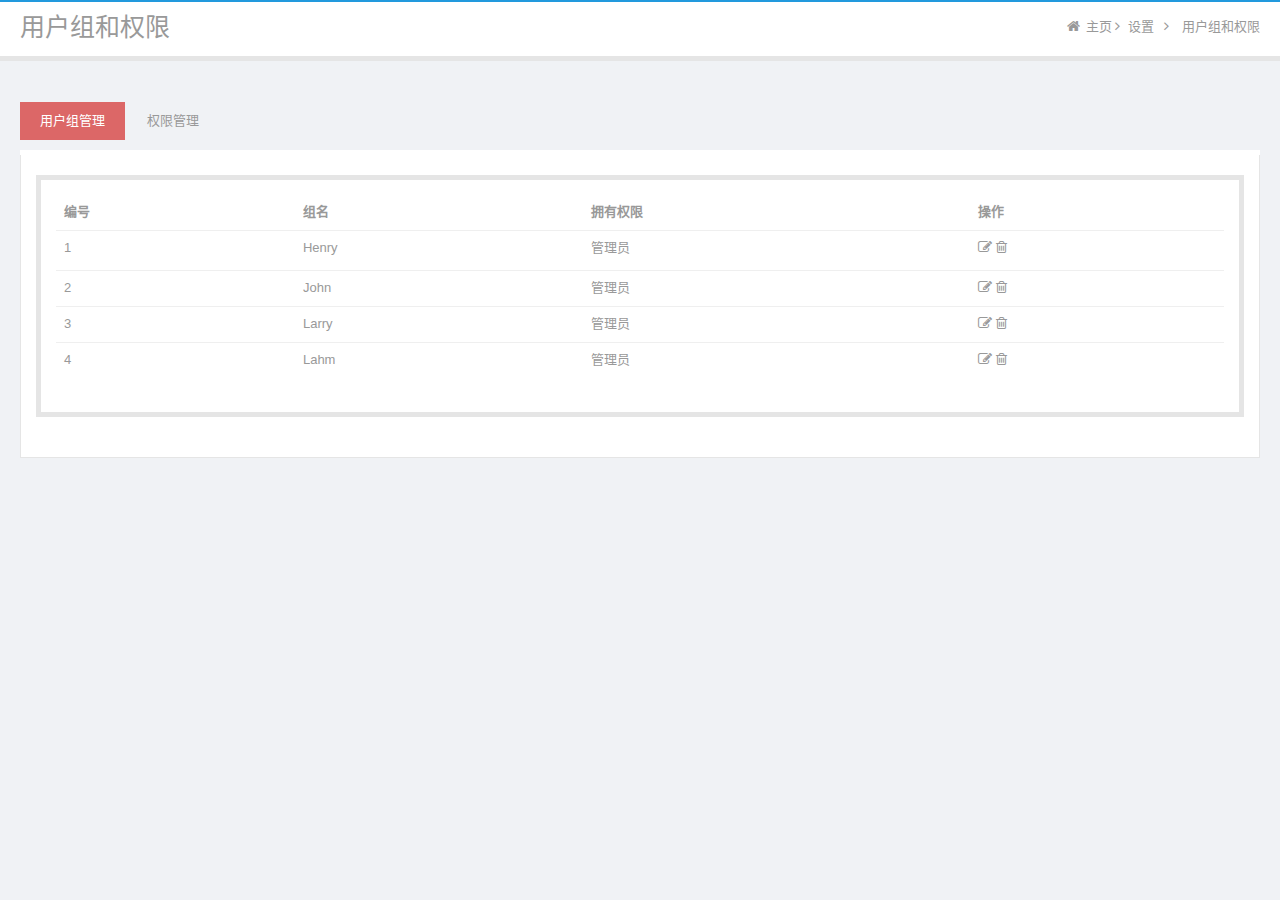
<file: groupManage.html>
<!DOCTYPE html>
<html lang="zh-CN">
<head>
    <title>用户组及权限管理</title>
    <meta charset="utf-8">
    <meta http-equiv="X-UA-Compatible" content="IE=edge,chrome=1">
    <meta name="viewport" content="width=device-width, initial-scale=1.0">
    <link rel="shortcut icon" href="">
    <link rel="apple-touch-icon" href="images/icons/favicon.png">
    <link rel="apple-touch-icon" sizes="72x72" href="images/icons/favicon-72x72.png">
    <link rel="apple-touch-icon" sizes="114x114" href="images/icons/favicon-114x114.png">
    <!--Loading bootstrap css-->

    <link type="text/css" rel="stylesheet" href="styles/jquery-ui-1.10.4.custom.min.css">
    <link type="text/css" rel="stylesheet" href="styles/font-awesome.min.css">
    <link type="text/css" rel="stylesheet" href="styles/bootstrap.min.css">
    <link type="text/css" rel="stylesheet" href="styles/animate.css">
    <link type="text/css" rel="stylesheet" href="styles/all.css">
    <link type="text/css" rel="stylesheet" href="styles/main.css">
    <link type="text/css" rel="stylesheet" href="styles/style-responsive.css">
    <link type="text/css" rel="stylesheet" href="styles/zabuto_calendar.min.css">
    <link type="text/css" rel="stylesheet" href="styles/pace.css">
    <style type="text/css">
        .editTable{
            display: none;
        }
    </style>

</head>
<body>
   <!--BEGIN TITLE & BREADCRUMB PAGE-->
                <div id="title-breadcrumb-option-demo" class="page-title-breadcrumb">
                    <div class="page-header pull-left">
                        <div class="page-title">
                            用户组和权限</div>
                    </div>
                    <ol class="breadcrumb page-breadcrumb pull-right">
                        <li><i class="fa fa-home"></i>&nbsp;<a href="index.html">主页</a></li>&nbsp;<i class="fa fa-angle-right"></i>&nbsp;</li>
                        <li><a href="#"> 设置</a>&nbsp;<i class="fa fa-angle-right"></i>&nbsp;</li>
                        <li class="active"><a href="#">用户组和权限</a></li>
                    </ol>
                    <div class="clearfix">
                    </div>
                </div>
                <!--END TITLE & BREADCRUMB PAGE-->
                <!--BEGIN CONTENT-->
                <div class="page-content">
                    <div id="tab-general">
                        <div class="row mbl">
                            <div class="col-lg-12">
                                
                                            <div class="col-md-12">
                                                <div id="area-chart-spline" style="width: 100%; height: 300px; display: none;">
                                                </div>
                                            </div>
                                
                            </div>

                            <div class="col-lg-12">
                              
                                    
                              <div class="row">
                    <div class="col-md-12">

                        <div class="row mtl">

                            <div class="col-md-12">
                                <ul class="nav nav-tabs">
                                    <li class="active"><a href="#tab-edit" data-toggle="tab" aria-expanded="true">用户组管理</a></li>
                                    <li class=""><a href="#tab-messages" data-toggle="tab" aria-expanded="false">权限管理</a></li>
                                </ul>
                                <div id="generalTabContent" class="tab-content">
                                    <div id="tab-edit" class="tab-pane fade active in">
                                        <div class="panel">
                            <div class="panel-body">
                                <form >
                                <table class="table table-hover" >
                                 <thead>
                                    <tr>
                                     <th>编号</th>
                                        <th>组名</th>
                                        <th>拥有权限</th>
                                        <th>操作</th>
                                    </tr>
                                </thead>
                                <tbody>
                                <tr>
                                    <td>1</td>
                                    <td class="edit" >
                                        <label>Henry</label>
                                        <a class="fa fa-pencil-square-o" style="display:none;"></a>
                                        <div class="editTable">
                                            <input type="text" name="username" value="">
                                            <a class="fa fa-check"></a>
                                            <a class="fa fa-times"></a>
                                        </div>
                                        
                                    </td>
                                    <td class="edit" >
                                        管理员
                                            <a class="fa fa-pencil-square-o" style="display:none;"></a>
                                            <div class="editTable">
                                                <select name="usergroup">
                                                    <option value="">管理员</option>
                                                    <option value="">普通用户</option>
                                                    <option value="">高级用户</option>
                                                </select>
                                                <a class="fa fa-check"></a>
                                                <a class="fa fa-times"></a>
                                            </div>
                                    </td>
                                    <td>
                                        <a class="fa fa-pencil-square-o" href=""></a>&nbsp<a class="fa fa-trash-o" href=""></a>
                                    </td>
                                </tr>
                                <tr>
                                    <td>2</td>
                                    <td class="edit">
                                        John
                                        <a class="fa fa-pencil-square-o" style="display:none;"></a>
                                        <div class="editTable">
                                            <input type="text" name="username" value="">
                                            <a class="fa fa-check"></a>
                                            <a class="fa fa-times"></a>
                                        </div>
                                    </td>
                                    <td class="edit" >管理员</td>
                                    <td>
                                        <a class="fa fa-pencil-square-o" href=""></a>&nbsp<a class="fa fa-trash-o" href=""></a>
                                    </td>
                                </tr>
                                <tr>
                                    <td>3</td>
                                    <td class="edit" >Larry</td>
                                    <td class="edit" >管理员</td>
                                    <td>
                                        <a class="fa fa-pencil-square-o" href=""></a>&nbsp<a class="fa fa-trash-o" href=""></a>
                                    </td>
                                </tr>
                                <tr>
                                    <td>4</td>
                                    <td class="edit" >Lahm</td>
                                    <td class="edit" >管理员</td>
                                    <td>
                                        <a class="fa fa-pencil-square-o" href=""></a>&nbsp<a class="fa fa-trash-o" href=""></a>
                                    </td>
                                </tr>
                                </tbody>
                                </form>
                            </table>
                            </div>
                    </div>
                                    </div>
                                    <div id="tab-messages" class="tab-pane fade">
                                        <div class="panel">
                            <div class="panel-body">
                                <form >
                                <table class="table table-hover" >
                                 <thead>
                                    <tr>
                                     <th>编号</th>
                                        <th>组名</th>
                                        <th>拥有权限</th>
                                        <th>操作</th>
                                    </tr>
                                </thead>
                                <tbody>
                                <tr>
                                    <td>1</td>
                                    <td class="edit" >
                                        <label>Henry</label>
                                        <a class="fa fa-pencil-square-o" style="display:none;"></a>
                                        <div class="editTable">
                                            <input type="text" name="username" value="">
                                            <a class="fa fa-check"></a>
                                            <a class="fa fa-times"></a>
                                        </div>
                                        
                                    </td>
                                    <td class="edit">
                                        管理员
                                            <a class="fa fa-pencil-square-o" style="display:none;"></a>
                                            <div class="editTable">
                                                <select name="usergroup">
                                                    <option value="">管理员</option>
                                                    <option value="">普通用户</option>
                                                    <option value="">高级用户</option>
                                                </select>
                                                <a class="fa fa-check"></a>
                                                <a class="fa fa-times"></a>
                                            </div>
                                    </td>
                                    <td>
                                        <a class="fa fa-pencil-square-o" href=""></a>&nbsp<a class="fa fa-trash-o" href=""></a>
                                    </td>
                                </tr>
                                <tr>
                                    <td>2</td>
                                    <td class="edit" >
                                        John
                                        <a class="fa fa-pencil-square-o" style="display:none;"></a>
                                        <div class="editTable">
                                            <input type="text" name="username" value="">
                                            <a class="fa fa-check"></a>
                                            <a class="fa fa-times"></a>
                                        </div>
                                    </td>
                                    <td>管理员</td>
                                    <td>
                                        <a class="fa fa-pencil-square-o" href=""></a>&nbsp<a class="fa fa-trash-o" href=""></a>
                                    </td>
                                </tr>
                                <tr>
                                    <td>3</td>
                                    <td class="edit" >Larry</td>
                                    <td class="edit" >管理员</td>
                                    <td>
                                        <a class="fa fa-pencil-square-o" href=""></a>&nbsp<a class="fa fa-trash-o" href=""></a>
                                    </td>
                                </tr>
                                <tr>
                                    <td>4</td>
                                    <td class="edit" >Lahm</td>
                                    <td class="edit" >管理员</td>
                                    <td>
                                        <a class="fa fa-pencil-square-o" href=""></a>&nbsp<a class="fa fa-trash-o" href=""></a>
                                    </td>
                                </tr>
                                </tbody>
                                </form>
                            </table>
                            </div>
                        </div>
                                     </div>
                                </div>
                            </div>
                        </div>
                    </div>
                </div>
                              
                                </div>
                                
                            
                     
                            
                        </div>
                        
                    </div>
                </div>
                <!--END CONTENT-->
</body>
    <script src="script/jquery-1.10.2.min.js"></script>
    <script src="script/jquery-migrate-1.2.1.min.js"></script>
    <script src="script/jquery-ui.js"></script>
    <script src="script/bootstrap.min.js"></script>
    <script src="script/bootstrap-hover-dropdown.js"></script>
    <script src="script/html5shiv.js"></script>
    <script src="script/respond.min.js"></script>
    <script src="script/jquery.metisMenu.js"></script>
    <script src="script/jquery.slimscroll.js"></script>
    <script src="script/jquery.cookie.js"></script>
    <script src="script/icheck.min.js"></script>
    <script src="script/custom.min.js"></script>

    <script src="script/jquery.menu.js"></script>
    <script src="script/pace.min.js"></script>
    <script src="script/holder.js"></script>
    <script src="script/responsive-tabs.js"></script>
    <script src="script/jquery.flot.js"></script>
    <script src="script/jquery.flot.categories.js"></script>
    <script src="script/jquery.flot.pie.js"></script>
    <script src="script/jquery.flot.tooltip.js"></script>

    <script src="script/jquery.flot.fillbetween.js"></script>
    <script src="script/jquery.flot.stack.js"></script>
    <script src="script/jquery.flot.spline.js"></script>
    <script src="script/zabuto_calendar.min.js"></script>
    <script src="script/index.js"></script>
 


    <!--CORE JAVASCRIPT-->
    <script src="script/main.js"></script>
    <script src="script/jquery.metisMenu.js"></script>
    <script type="text/javascript">
    $(document).ready(function(){
        $("td.edit").mouseover(function(){
            $(this).children('a').css("display","inline-block");
        });
        $("td.edit").mouseout(function(){
            $(this).children('a').css("display","none");
        });
        $("td.edit").children('a').click(function(){
            var text = $(this).prev().text();
            console.log(text);
            $(this).next('.editTable').children('input').val(text);
            $(this).next('.editTable').css("display","block");
            $(this).next('.editTable').children('.fa-times').click(function(){
                $(this).parent().css("display","none");
            });
        });
    });

    </script>
</html>
</file>
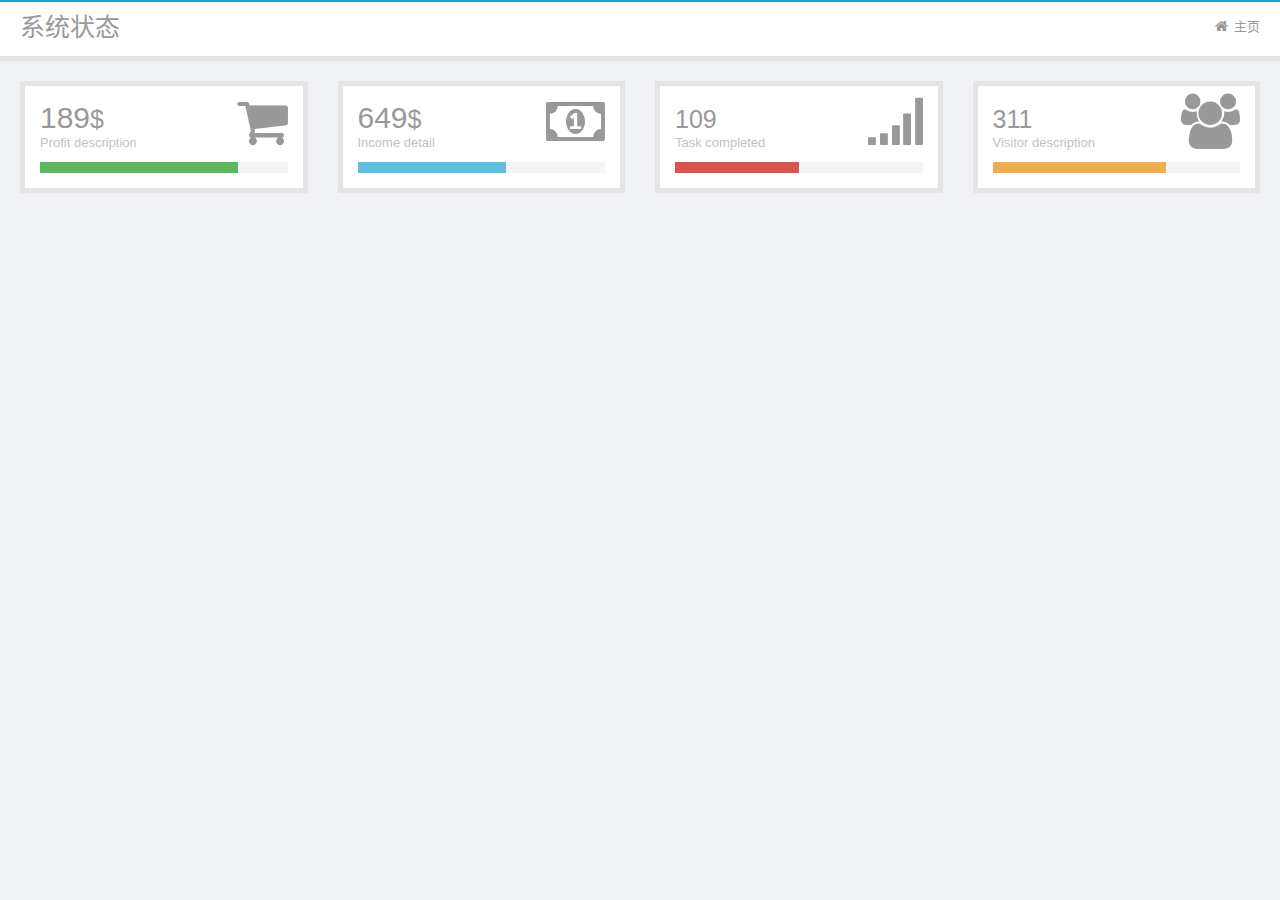
<file: indexFram.html>
<!DOCTYPE html>
<html lang="zh-CN">
<head>
    <title>XFPACK ISPSERVER</title>
    <meta charset="utf-8">
    <meta http-equiv="X-UA-Compatible" content="IE=edge,chrome=1">
    <meta name="viewport" content="width=device-width, initial-scale=1.0">
        <link rel="shortcut icon" href="images/icons/favicon.ico">
    <link rel="apple-touch-icon" href="images/icons/favicon.png">
    <link rel="apple-touch-icon" sizes="72x72" href="images/icons/favicon-72x72.png">
    <link rel="apple-touch-icon" sizes="114x114" href="images/icons/favicon-114x114.png">
    <!--Loading bootstrap css-->

    <link type="text/css" rel="stylesheet" href="styles/jquery-ui-1.10.4.custom.min.css">
    <link type="text/css" rel="stylesheet" href="styles/font-awesome.min.css">
    <link type="text/css" rel="stylesheet" href="styles/bootstrap.min.css">
    <link type="text/css" rel="stylesheet" href="styles/animate.css">
    <link type="text/css" rel="stylesheet" href="styles/all.css">
    <link type="text/css" rel="stylesheet" href="styles/main.css">
    <link type="text/css" rel="stylesheet" href="styles/style-responsive.css">
    <link type="text/css" rel="stylesheet" href="styles/zabuto_calendar.min.css">
    <link type="text/css" rel="stylesheet" href="styles/pace.css">
    <link type="text/css" rel="stylesheet" href="styles/jquery.news-ticker.css">
</head>
<body>

                <!--BEGIN TITLE & BREADCRUMB PAGE-->
                <div id="title-breadcrumb-option-demo" class="page-title-breadcrumb">
                    <div class="page-header pull-left">
                        <div class="page-title">
                            系统状态</div>
                    </div>
                    <ol class="breadcrumb page-breadcrumb pull-right">
                        <li><i class="fa fa-home"></i>&nbsp;<a href="index.html">主页</a></li>
                    </ol>
                    <div class="clearfix">
                    </div>
                </div>
                <!--END TITLE & BREADCRUMB PAGE-->
                <!--BEGIN CONTENT-->
                <div class="page-content">
                    <div id="tab-general">
                        <div id="sum_box" class="row mbl">
                            <div class="col-sm-6 col-md-3">
                                <div class="panel profit db mbm">
                                    <div class="panel-body">
                                        <p class="icon">
                                            <i class="icon fa fa-shopping-cart"></i>
                                        </p>
                                        <h4 class="value">
                                            <span data-counter="" data-start="10" data-end="50" data-step="1" data-duration="0">
                                            </span><span>$</span></h4>
                                        <p class="description">
                                            Profit description</p>
                                        <div class="progress progress-sm mbn">
                                            <div role="progressbar" aria-valuenow="80" aria-valuemin="0" aria-valuemax="100"
                                                style="width: 80%;" class="progress-bar progress-bar-success">
                                                <span class="sr-only">80% Complete (success)</span></div>
                                        </div>
                                    </div>
                                </div>
                            </div>
                            <div class="col-sm-6 col-md-3">
                                <div class="panel income db mbm">
                                    <div class="panel-body">
                                        <p class="icon">
                                            <i class="icon fa fa-money"></i>
                                        </p>
                                        <h4 class="value">
                                            <span>215</span><span>$</span></h4>
                                        <p class="description">
                                            Income detail</p>
                                        <div class="progress progress-sm mbn">
                                            <div role="progressbar" aria-valuenow="60" aria-valuemin="0" aria-valuemax="100"
                                                style="width: 60%;" class="progress-bar progress-bar-info">
                                                <span class="sr-only">60% Complete (success)</span></div>
                                        </div>
                                    </div>
                                </div>
                            </div>
                            <div class="col-sm-6 col-md-3">
                                <div class="panel task db mbm">
                                    <div class="panel-body">
                                        <p class="icon">
                                            <i class="icon fa fa-signal"></i>
                                        </p>
                                        <h4 class="value">
                                            <span>215</span></h4>
                                        <p class="description">
                                            Task completed</p>
                                        <div class="progress progress-sm mbn">
                                            <div role="progressbar" aria-valuenow="50" aria-valuemin="0" aria-valuemax="100"
                                                style="width: 50%;" class="progress-bar progress-bar-danger">
                                                <span class="sr-only">50% Complete (success)</span></div>
                                        </div>
                                    </div>
                                </div>
                            </div>
                            <div class="col-sm-6 col-md-3">
                                <div class="panel visit db mbm">
                                    <div class="panel-body">
                                        <p class="icon">
                                            <i class="icon fa fa-group"></i>
                                        </p>
                                        <h4 class="value">
                                            <span>128</span></h4>
                                        <p class="description">
                                            Visitor description</p>
                                        <div class="progress progress-sm mbn">
                                            <div role="progressbar" aria-valuenow="70" aria-valuemin="0" aria-valuemax="100"
                                                style="width: 70%;" class="progress-bar progress-bar-warning">
                                                <span class="sr-only">70% Complete (success)</span></div>
                                        </div>
                                    </div>
                                </div>
                            </div>
                        </div>
                    </div>
                </div>
                <!--END CONTENT-->
               
    <script src="script/jquery-1.10.2.min.js"></script>
    <script src="script/jquery-migrate-1.2.1.min.js"></script>
    <script src="script/jquery-ui.js"></script>
    <script src="script/bootstrap.min.js"></script>
    <script src="script/bootstrap-hover-dropdown.js"></script>
    <script src="script/html5shiv.js"></script>
    <script src="script/respond.min.js"></script>
    <script src="script/jquery.slimscroll.js"></script>
    <script src="script/jquery.cookie.js"></script>
    <script src="script/icheck.min.js"></script>
    <script src="script/custom.min.js"></script>
    <script src="script/jquery.menu.js"></script>
    <script src="script/pace.min.js"></script>
    <script src="script/holder.js"></script>
    <script src="script/responsive-tabs.js"></script>
    <script src="script/jquery.flot.js"></script>
    <script src="script/jquery.flot.categories.js"></script>
    <script src="script/jquery.flot.pie.js"></script>
    <script src="script/jquery.flot.tooltip.js"></script>
    <script src="script/jquery.flot.resize.js"></script>
    <script src="script/jquery.flot.fillbetween.js"></script>
    <script src="script/jquery.flot.stack.js"></script>
    <script src="script/jquery.flot.spline.js"></script>
    <script src="script/zabuto_calendar.min.js"></script>
    <script src="script/index.js"></script>

    <!--CORE JAVASCRIPT-->
    <script src="script/main.js"></script>
    <script src="script/jquery.metisMenu.js"></script>



</body>
</html>
</file>
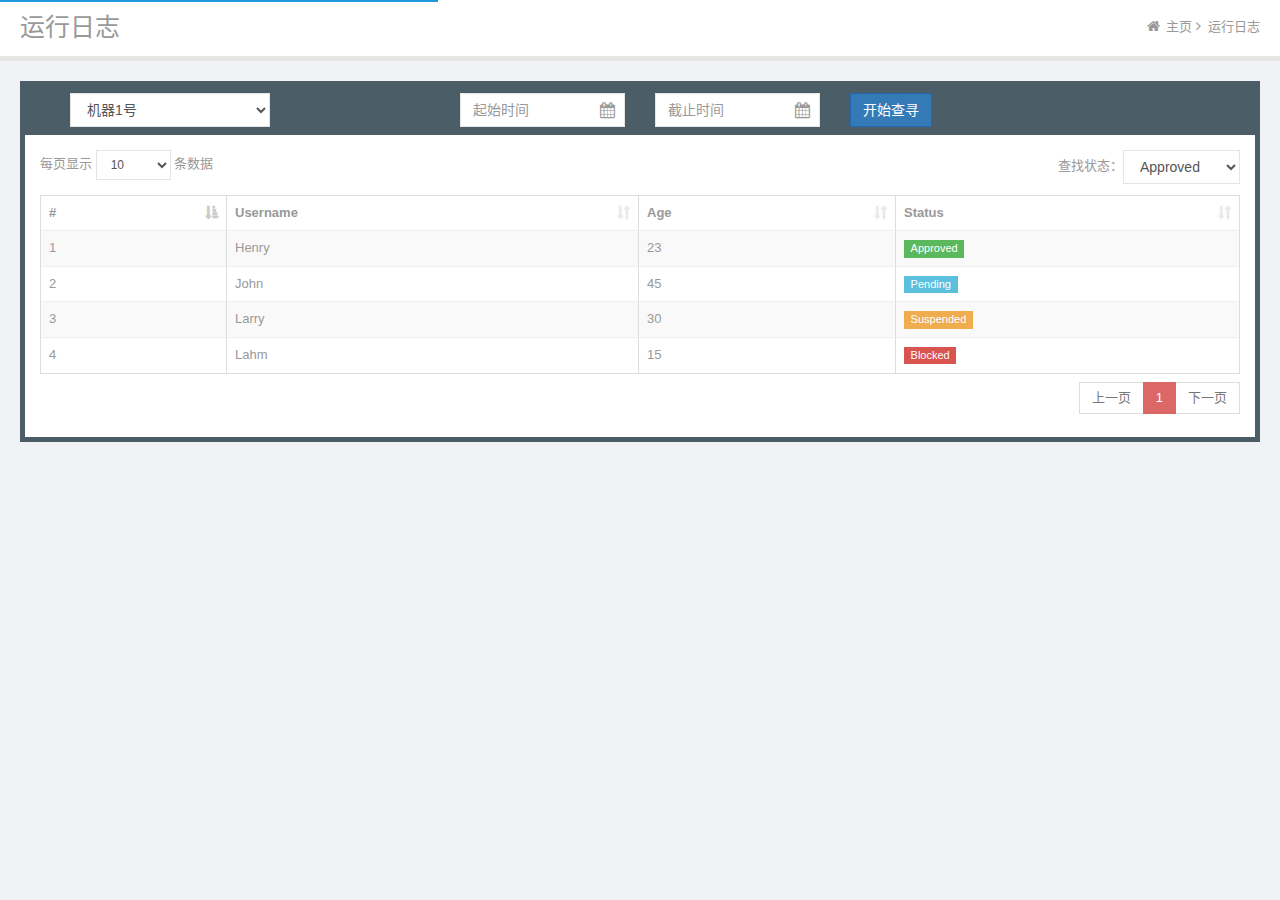
<file: log.html>
<!DOCTYPE html>
<html lang="zh-CN">
<head>
    <title>运行日志</title>
    <meta charset="utf-8">
    <meta http-equiv="X-UA-Compatible" content="IE=edge,chrome=1">
    <meta name="viewport" content="width=device-width, initial-scale=1.0">
    <link rel="shortcut icon" href="">
    <link rel="apple-touch-icon" href="images/icons/favicon.png">
    <link rel="apple-touch-icon" sizes="72x72" href="images/icons/favicon-72x72.png">
    <link rel="apple-touch-icon" sizes="114x114" href="images/icons/favicon-114x114.png">
    <!--Loading bootstrap css-->



    <link type="text/css" rel="stylesheet" href="styles/jquery-ui-1.10.4.custom.min.css">
    <link type="text/css" rel="stylesheet" href="styles/font-awesome.min.css">
    <link type="text/css" rel="stylesheet" href="styles/bootstrap.min.css">
    <link type="text/css" rel="stylesheet" href="styles/animate.css">
    <link type="text/css" rel="stylesheet" href="styles/all.css">
    <link type="text/css" rel="stylesheet" href="styles/main.css">
    <link type="text/css" rel="stylesheet" href="styles/style-responsive.css">
    <link type="text/css" rel="stylesheet" href="styles/zabuto_calendar.min.css">
    <link type="text/css" rel="stylesheet" href="styles/pace.css">
    <!--<link type="text/css" rel="stylesheet" href="styles/jquery.dataTables.min.css">-->
    <link type="text/css" rel="stylesheet" href="styles/dataTables.bootstrap.min.css">
    <style type="text/css">
    .filter{
        text-align: right;
    }
    </style>
</head>
<body>


            <!--BEGIN TITLE & BREADCRUMB PAGE-->
            <div id="title-breadcrumb-option-demo" class="page-title-breadcrumb">
                <div class="page-header pull-left">
                    <div class="page-title">
                        运行日志</div>
                </div>
                <ol class="breadcrumb page-breadcrumb pull-right">
                    <li><i class="fa fa-home"></i>&nbsp;<a href="index.html">主页</a></li>&nbsp;<i class="fa fa-angle-right"></i>&nbsp;</li>
                    <li><a href="#"> 运行日志</a></li>
                </ol>
                <div class="clearfix">
                </div>
            </div>
            <!--END TITLE & BREADCRUMB PAGE-->
            <!--BEGIN CONTENT-->
            <div class="page-content">
                <div id="tab-general">
                    <div class="panel panel-grey">
                        <div class="panel-heading">
                            <form>
                                <div class="container">
                                    <div class="row">
                                        <div class="col-md-4">
                                            <select class="form-control" style="width: 200px;">
                                                <option selected="selected">机器1号</option>
                                                <option>机器2号</option>
                                                <option>机器3号</option>
                                                <option>机器4号</option>
                                            </select>
                                        </div>
                                        <div class="col-md-2">
                                            <div class="input-icon right">
                                                <i class="fa fa-calendar"></i>
                                                    <input id="col1_filter"  type="text" placeholder="起始时间" class="form-control column_filter" value="" onFocus="WdatePicker({ onpicked:filterColumn(1)})"></div>
                                        </div>
                                        <div class="col-md-2">
                                            <div class="input-icon right">
                                                <i class="fa fa-calendar"></i>
                                                    <input id="col2_filter" type="text" placeholder="截止时间" class="form-control column_filter" value="" onFocus="WdatePicker({ onpicked:filterColumn(2)})"></div>
                                        </div>
                                        <div class="col-md-2">
                                            <div class="input-icon right">
                                                <button type="submit" class="btn btn-primary">
                                                    开始查寻</button>
                                            </div>
                                        </div>
                                    </div>
                                </div>



                            </form>
                        </div>
                        <div class="panel-body">
                            <table id="dataTable" class="table table-striped table-bordered" cellpadding="0" >
                                <thead>
                                <tr>
                                    <th>#</th>
                                    <th>Username</th>
                                    <th>Age</th>
                                    <th>Status</th>
                                </tr>
                                </thead>
                                <tbody>
                                <tr>
                                    <td>1</td>
                                    <td>Henry</td>
                                    <td>23</td>
                                    <td><span class="label label-sm label-success">Approved</span></td>
                                </tr>
                                <tr>
                                    <td>2</td>
                                    <td>John</td>
                                    <td>45</td>
                                    <td><span class="label label-sm label-info">Pending</span></td>
                                </tr>
                                <tr>
                                    <td>3</td>
                                    <td>Larry</td>
                                    <td>30</td>
                                    <td><span class="label label-sm label-warning">Suspended</span></td>
                                </tr>
                                <tr>
                                    <td>4</td>
                                    <td>Lahm</td>
                                    <td>15</td>
                                    <td><span class="label label-sm label-danger">Blocked</span></td>
                                </tr>
                                </tbody>
                            </table>
                        </div>
                    </div>

                </div>
            </div>

        <!--END CONTENT-->

<script src="script/jquery-1.10.2.min.js"></script>
<script src="script/jquery-migrate-1.2.1.min.js"></script>
<script src="script/jquery-ui.js"></script>
<script src="script/bootstrap.min.js"></script>
<script src="script/bootstrap-hover-dropdown.js"></script>
<script src="script/html5shiv.js"></script>
<script src="script/respond.min.js"></script>
<script src="script/jquery.metisMenu.js"></script>
<script src="script/jquery.slimscroll.js"></script>
<script src="script/jquery.cookie.js"></script>
<script src="script/icheck.min.js"></script>
<script src="script/custom.min.js"></script>
<script src="script/jquery.menu.js"></script>
<script src="script/pace.min.js"></script>
<script src="script/holder.js"></script>
<script src="script/responsive-tabs.js"></script>
<script src="script/jquery.flot.js"></script>
<script src="script/jquery.flot.categories.js"></script>
<script src="script/jquery.flot.pie.js"></script>
<script src="script/jquery.flot.tooltip.js"></script>
<script src="script/jquery.flot.resize.js"></script>
<script src="script/jquery.flot.fillbetween.js"></script>
<script src="script/jquery.flot.stack.js"></script>
<script src="script/jquery.flot.spline.js"></script>
<script src="script/zabuto_calendar.min.js"></script>
<script src="script/index.js"></script>

<script src="script/jquery.dataTables.min.js"></script>
<script src="script/dataTables.bootstrap.min.js"></script>
<script src="script/My97DatePicker/WdatePicker.js"></script>


<!--CORE JAVASCRIPT-->
<script src="script/main.js"></script>
<script type="text/javascript">
    $(document).ready(function() {

        $('#dataTable').DataTable({
            "info": false,
             "dom": '<"row" <"col-md-6"l><"col-md-6"<"filter">>><"wrapper"tp>',
            "language": {
                "decimal":        "",
                "emptyTable":     "无有效记录",
                "info":           "Showing _START_ to _END_ of _TOTAL_ entries",
                "infoEmpty":      "Showing 0 to 0 of 0 entries",
                "infoFiltered":   "(filtered from _MAX_ total entries)",
                "infoPostFix":    "",
                "thousands":      ",",
                "lengthMenu":     "每页显示 _MENU_ 条数据",
                "loadingRecords": "Loading...",
                "processing":     "Processing...",
                "search":         "搜索:",
                "zeroRecords":    "未找到符合条件的记录",
                "paginate": {
                    "first":      "第一页",
                    "last":       "最后一页",
                    "next":       "下一页",
                    "previous":   "上一页"
                },
                "aria": {
                    "sortAscending":  ": activate to sort column ascending",
                    "sortDescending": ": activate to sort column descending"
                }
            },
            initComplete: function () {
            this.api().columns().every( function () {
                var column = this;
                        $('div.filter').html('<label>查找状态：<select id="col3_filter" data-column="3" type="text" class="idSelect form-control" value=""><option>Approved</option><option>Pending</option><option>Suspended</option><option>Blocked</option></select></label>');
                    $('select.idSelect').on( 'change', function () {
                        var val = $.fn.dataTable.util.escapeRegex(
                            $(this).val()
                        );
 
                        column
                            .search( val ? '^'+val+'$' : '', true, false )
                            .draw();
                    } );
            } );
        }
        });

        $('input.column_filter').on( 'keyup click selected', function () {
        filterColumn( $(this).attr('data-column'));
        } );
});
    function filterColumn ( i ) {
    $('#dataTable').DataTable().column( i ).search(
        $('#col'+i+'_filter').val()
        // $('#col'+i+'_regex').prop('checked'),
        // $('#col'+i+'_smart').prop('checked')
    ).draw();
}
</script>




</body>
</html>
</file>
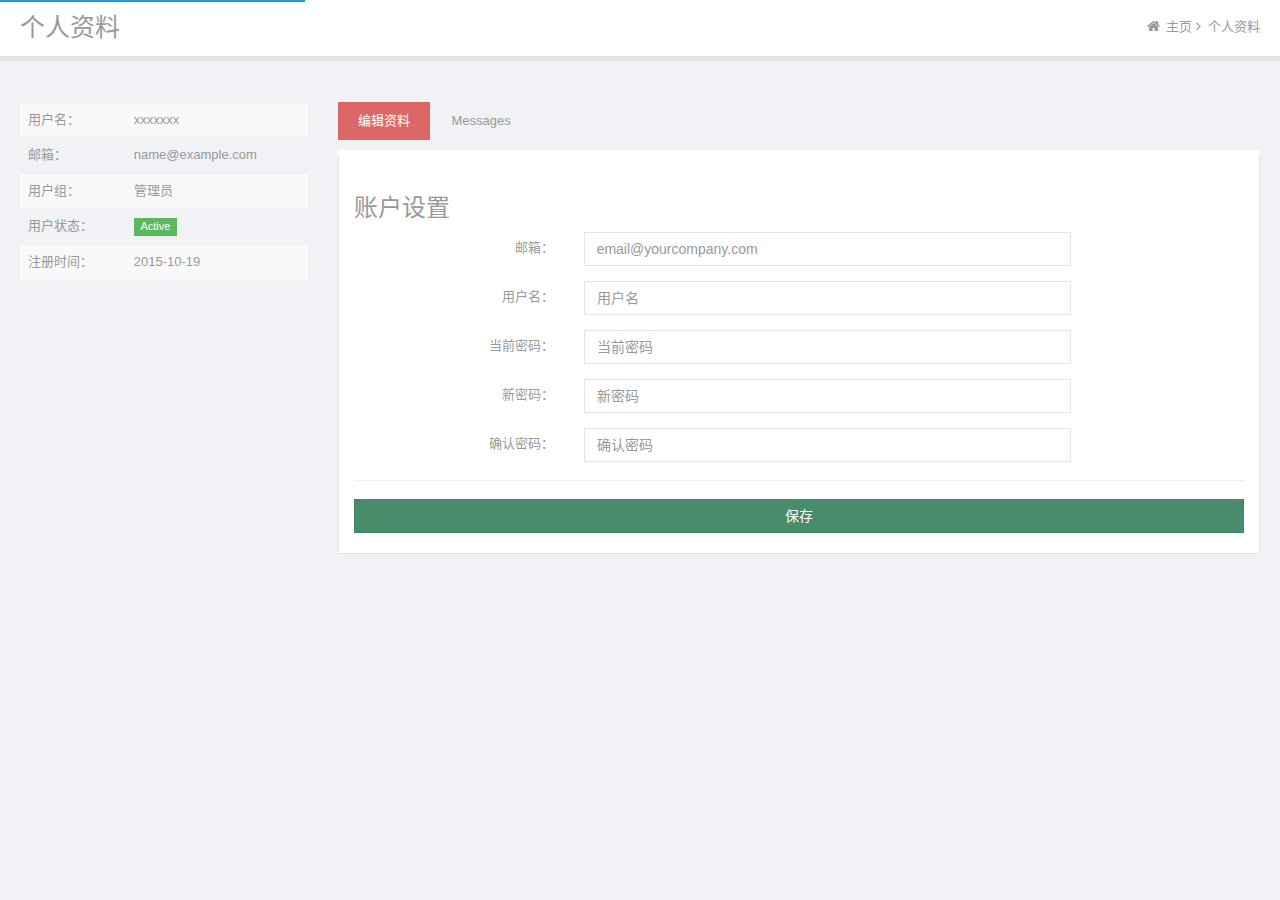
<file: personalInfo.html>
<!DOCTYPE html>
<html lang="zh-CN">
<head>
    <title>用户信息</title>
    <meta charset="utf-8">
    <meta http-equiv="X-UA-Compatible" content="IE=edge,chrome=1">
    <meta name="viewport" content="width=device-width, initial-scale=1.0">
    <link rel="shortcut icon" href="images/icons/favicon.ico">
    <link rel="apple-touch-icon" href="images/icons/favicon.png">
    <link rel="apple-touch-icon" sizes="72x72" href="images/icons/favicon-72x72.png">
    <link rel="apple-touch-icon" sizes="114x114" href="images/icons/favicon-114x114.png">
    <!--Loading bootstrap css-->

    <link type="text/css" rel="stylesheet" href="styles/jquery-ui-1.10.4.custom.min.css">
    <link type="text/css" rel="stylesheet" href="styles/font-awesome.min.css">
    <link type="text/css" rel="stylesheet" href="styles/bootstrap.min.css">
    <link type="text/css" rel="stylesheet" href="styles/animate.css">
    <link type="text/css" rel="stylesheet" href="styles/all.css">
    <link type="text/css" rel="stylesheet" href="styles/main.css">
    <link type="text/css" rel="stylesheet" href="styles/style-responsive.css">
    <link type="text/css" rel="stylesheet" href="styles/zabuto_calendar.min.css">
    <link type="text/css" rel="stylesheet" href="styles/pace.css">
</head>
<body>
                <!--BEGIN TITLE & BREADCRUMB PAGE-->
                <div id="title-breadcrumb-option-demo" class="page-title-breadcrumb">
                    <div class="page-header pull-left">
                        <div class="page-title">
                            个人资料</div>
                    </div>
                    <ol class="breadcrumb page-breadcrumb pull-right">
                        <li><i class="fa fa-home"></i>&nbsp;<a href="index.html">主页</a></li>&nbsp;<i class="fa fa-angle-right"></i>&nbsp;</li>
                        <li><a href="#"> 个人资料</a></li>
                    </ol>
                    <div class="clearfix">
                    </div>
                </div>
                <!--END TITLE & BREADCRUMB PAGE-->
                <!--BEGIN CONTENT-->
                <div class="page-content">
                    <div id="tab-general">
                        <div class="row mbl">
                            <div class="col-lg-12">
                                
                                            <div class="col-md-12">
                                                <div id="area-chart-spline" style="width: 100%; height: 300px; display: none;">
                                                </div>
                                            </div>
                                
                            </div>

                            <div class="col-lg-12">
                              
                                    
                              <div class="row">
                    <div class="col-md-12">

                        <div class="row mtl">
                            <div class="col-md-3">
                                <table class="table table-striped table-hover">
                                    <tbody>
                                    <tr>
                                        <td>用户名：</td>
                                        <td>xxxxxxx</td>
                                    </tr>
                                    <tr>
                                        <td>邮箱：</td>
                                        <td>name@example.com</td>
                                    </tr>
                                    <tr>
                                        <td>用户组：</td>
                                        <td>管理员</td>
                                    </tr>
                                    <tr>
                                        <td>用户状态：</td>
                                        <td><span class="label label-success">Active</span></td>
                                    </tr>
                                    <tr>
                                        <td>注册时间：</td>
                                        <td> 2015-10-19</td>
                                    </tr>
                                    </tbody>
                                </table>
                            </div>
                            <div class="col-md-9">
                                <ul class="nav nav-tabs">
                                    <li class="active"><a href="#tab-edit" data-toggle="tab" aria-expanded="true">编辑资料</a></li>
                                    <li class=""><a href="#tab-messages" data-toggle="tab" aria-expanded="false">Messages</a></li>
                                </ul>
                                <div id="generalTabContent" class="tab-content">
                                    <div id="tab-edit" class="tab-pane fade active in">
                                        <form action="#" class="form-horizontal"><h3>账户设置</h3>

                                            <div class="form-group"><label class="col-sm-3 control-label">邮箱：</label>

                                                <div class="col-sm-9 controls">
                                                    <div class="row">
                                                        <div class="col-xs-9"><input type="email" placeholder="email@yourcompany.com" class="form-control"></div>
                                                    </div>
                                                </div>
                                            </div>
                                            <div class="form-group"><label class="col-sm-3 control-label">用户名：</label>

                                                <div class="col-sm-9 controls">
                                                    <div class="row">
                                                        <div class="col-xs-9"><input type="text" placeholder="用户名" class="form-control"></div>
                                                    </div>
                                                </div>
                                            </div>
                                            <div class="form-group"><label class="col-sm-3 control-label">当前密码：</label>

                                                <div class="col-sm-9 controls">
                                                    <div class="row">
                                                        <div class="col-xs-9"><input type="password" placeholder="当前密码" class="form-control"></div>
                                                    </div>
                                                </div>
                                            </div>
                                            <div class="form-group"><label class="col-sm-3 control-label">新密码：</label>

                                                <div class="col-sm-9 controls">
                                                    <div class="row">
                                                        <div class="col-xs-9"><input type="password" placeholder="新密码" class="form-control"></div>
                                                    </div>
                                                </div>
                                            </div>
                                            <div class="form-group"><label class="col-sm-3 control-label">确认密码：</label>

                                                <div class="col-sm-9 controls">
                                                    <div class="row">
                                                        <div class="col-xs-9"><input type="password" placeholder="确认密码" class="form-control"></div>
                                                    </div>
                                                </div>
                                            </div>
                                            <hr>
                                            <button type="submit" class="btn btn-green btn-block" >保存</button>
                                        </form>
                                    </div>
                                    <div id="tab-messages" class="tab-pane fade">


                                    </div>
                                </div>
                            </div>
                        </div>
                    </div>
                </div>
                              
                                </div>
                                
                            
                     
                            
                        </div>
                    </div>
                </div>
                <!--END CONTENT-->
    <script src="script/jquery-1.10.2.min.js"></script>
    <script src="script/jquery-migrate-1.2.1.min.js"></script>
    <script src="script/jquery-ui.js"></script>
    <script src="script/bootstrap.min.js"></script>
    <script src="script/bootstrap-hover-dropdown.js"></script>
    <script src="script/html5shiv.js"></script>
    <script src="script/respond.min.js"></script>
    <script src="script/jquery.metisMenu.js"></script>
    <script src="script/jquery.slimscroll.js"></script>
    <script src="script/jquery.cookie.js"></script>
    <script src="script/icheck.min.js"></script>
    <script src="script/custom.min.js"></script>
    <script src="script/jquery.menu.js"></script>
    <script src="script/pace.min.js"></script>
    <script src="script/holder.js"></script>
    <script src="script/responsive-tabs.js"></script>
    <script src="script/jquery.flot.js"></script>
    <script src="script/jquery.flot.categories.js"></script>
    <script src="script/jquery.flot.pie.js"></script>
    <script src="script/jquery.flot.tooltip.js"></script>
    <script src="script/jquery.flot.resize.js"></script>
    <script src="script/jquery.flot.fillbetween.js"></script>
    <script src="script/jquery.flot.stack.js"></script>
    <script src="script/jquery.flot.spline.js"></script>
    <script src="script/zabuto_calendar.min.js"></script>
    <script src="script/index.js"></script>

    <!--CORE JAVASCRIPT-->
    <script src="script/main.js"></script>
    <script src="script/jquery.metisMenu.js"></script>



</body>
</html>
</file>
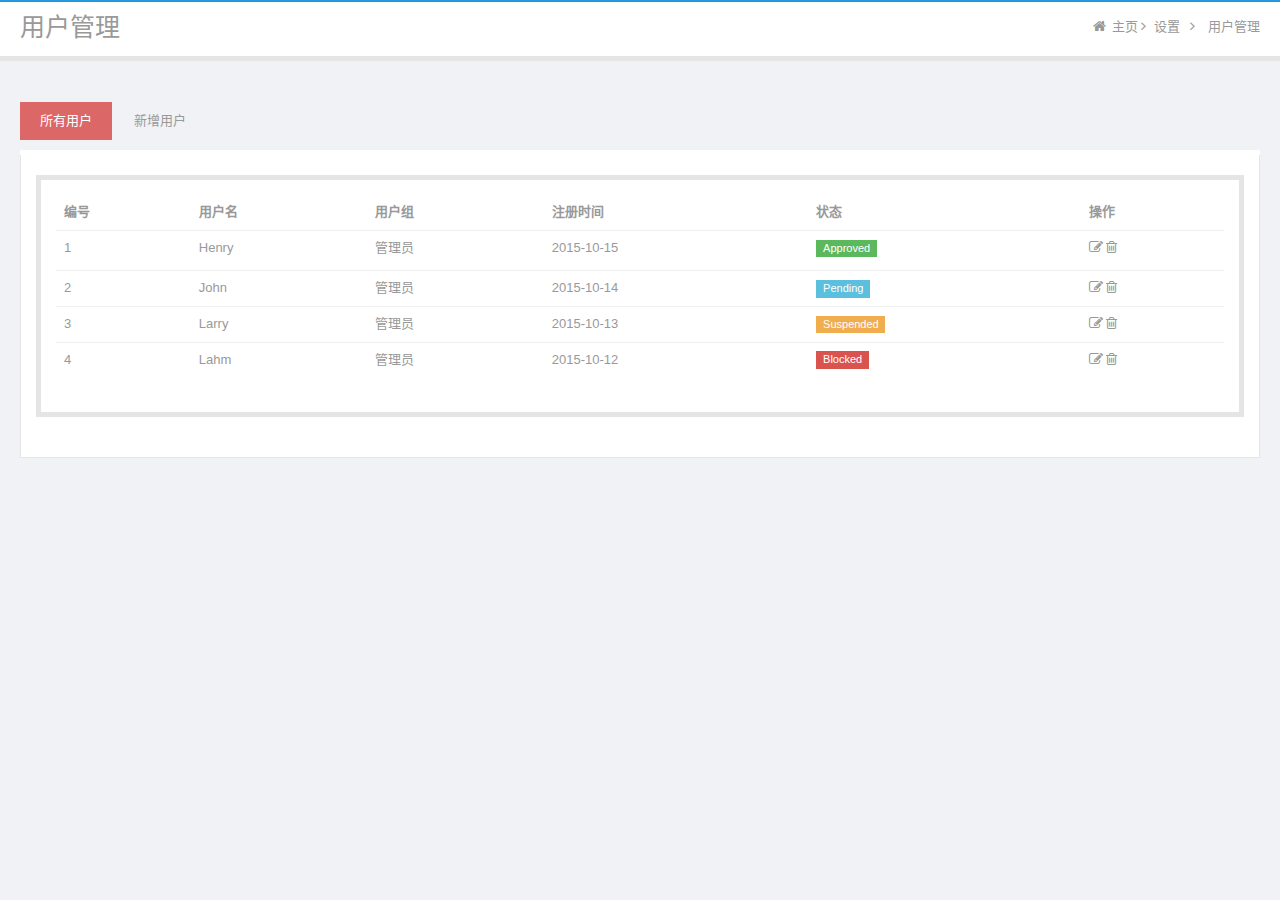
<file: userMangeFram.html>
<!DOCTYPE html>
<html lang="zh-CN">
<head>
    <title>用户管理</title>
    <meta charset="utf-8">
    <meta http-equiv="X-UA-Compatible" content="IE=edge,chrome=1">
    <meta name="viewport" content="width=device-width, initial-scale=1.0">
    <link rel="shortcut icon" href="">
    <link rel="apple-touch-icon" href="images/icons/favicon.png">
    <link rel="apple-touch-icon" sizes="72x72" href="images/icons/favicon-72x72.png">
    <link rel="apple-touch-icon" sizes="114x114" href="images/icons/favicon-114x114.png">
    <!--Loading bootstrap css-->

    <link type="text/css" rel="stylesheet" href="styles/jquery-ui-1.10.4.custom.min.css">
    <link type="text/css" rel="stylesheet" href="styles/font-awesome.min.css">
    <link type="text/css" rel="stylesheet" href="styles/bootstrap.min.css">
    <link type="text/css" rel="stylesheet" href="styles/animate.css">
    <link type="text/css" rel="stylesheet" href="styles/all.css">
    <link type="text/css" rel="stylesheet" href="styles/main.css">
    <link type="text/css" rel="stylesheet" href="styles/style-responsive.css">
    <link type="text/css" rel="stylesheet" href="styles/zabuto_calendar.min.css">
    <link type="text/css" rel="stylesheet" href="styles/pace.css">
    <style type="text/css">
        .editTable{
            display: none;
        }
    </style>

</head>
<body>
   <!--BEGIN TITLE & BREADCRUMB PAGE-->
                <div id="title-breadcrumb-option-demo" class="page-title-breadcrumb">
                    <div class="page-header pull-left">
                        <div class="page-title">
                            用户管理</div>
                    </div>
                    <ol class="breadcrumb page-breadcrumb pull-right">
                        <li><i class="fa fa-home"></i>&nbsp;<a href="index.html">主页</a></li>&nbsp;<i class="fa fa-angle-right"></i>&nbsp;</li>
                        <li><a href="#"> 设置</a>&nbsp;<i class="fa fa-angle-right"></i>&nbsp;</li>
                        <li class="active"><a href="#">用户管理</a></li>
                    </ol>
                    <div class="clearfix">
                    </div>
                </div>
                <!--END TITLE & BREADCRUMB PAGE-->
                <!--BEGIN CONTENT-->
                <div class="page-content">
                    <div id="tab-general">
                        <div class="row mbl">
                            <div class="col-lg-12">
                                
                                            <div class="col-md-12">
                                                <div id="area-chart-spline" style="width: 100%; height: 300px; display: none;">
                                                </div>
                                            </div>
                                
                            </div>

                            <div class="col-lg-12">
                              
                                    
                              <div class="row">
                    <div class="col-md-12">

                        <div class="row mtl">

                            <div class="col-md-12">
                                <ul class="nav nav-tabs">
                                    <li class="active"><a href="#tab-edit" data-toggle="tab" aria-expanded="true">所有用户</a></li>
                                    <li class=""><a href="#tab-messages" data-toggle="tab" aria-expanded="false">新增用户</a></li>
                                </ul>
                                <div id="generalTabContent" class="tab-content">
                                    <div id="tab-edit" class="tab-pane fade active in">
                                        <div class="panel">
                            <div class="panel-body">
                                <form >
                                <table class="table table-hover" >
                                 <thead>
                                    <tr>
                                     <th>编号</th>
                                        <th>用户名</th>
                                        <th>用户组</th>
                                        <th>注册时间</th>
                                        <th>状态</th>
                                        <th>操作</th>
                                    </tr>
                                </thead>
                                <tbody>
                                <tr>
                                    <td>1</td>
                                    <td class="edit"  >
                                        <label>Henry</label>
                                        <a class="fa fa-pencil-square-o" style="display:none;"></a>
                                        <div class="editTable">
                                            <input type="text" name="username" value="">
                                            <a class="fa fa-check"></a>
                                            <a class="fa fa-times"></a>
                                        </div>
                                        
                                    </td>
                                    <td class="edit" >
                                        管理员
                                            <a class="fa fa-pencil-square-o" style="display:none;"></a>
                                            <div class="editTable">
                                                <select name="usergroup">
                                                    <option value="">管理员</option>
                                                    <option value="">普通用户</option>
                                                    <option value="">高级用户</option>
                                                </select>
                                                <a class="fa fa-check"></a>
                                                <a class="fa fa-times"></a>
                                            </div>
                                    </td>
                                    <td>2015-10-15</td>
                                    <td class="edit" ><span class="label label-sm label-success">Approved</span></td>
                                    <td>
                                        <a class="fa fa-pencil-square-o" href=""></a>&nbsp<a class="fa fa-trash-o" href=""></a>
                                    </td>
                                </tr>
                                <tr>
                                    <td>2</td>
                                    <td class="edit" >
                                        John
                                        <a class="fa fa-pencil-square-o" style="display:none;"></a>
                                        <div class="editTable">
                                            <input type="text" name="username" value="">
                                            <a class="fa fa-check"></a>
                                            <a class="fa fa-times"></a>
                                        </div>
                                    </td>
                                    <td class="edit" >管理员</td>
                                    <td>2015-10-14</td>
                                    <td class="edit" ><span class="label label-sm label-info">Pending</span></td>
                                    <td>
                                        <a class="fa fa-pencil-square-o" href=""></a>&nbsp<a class="fa fa-trash-o" href=""></a>
                                    </td>
                                </tr>
                                <tr>
                                    <td>3</td>
                                    <td class="edit" >Larry</td>
                                    <td class="edit" >管理员</td>
                                    <td>2015-10-13</td>
                                    <td class="edit" ><span class="label label-sm label-warning">Suspended</span></td>
                                    <td>
                                        <a class="fa fa-pencil-square-o" href=""></a>&nbsp<a class="fa fa-trash-o" href=""></a>
                                    </td>
                                </tr>
                                <tr>
                                    <td>4</td>
                                    <td class="edit" >Lahm</td>
                                    <td class="edit" >管理员</td>
                                    <td>2015-10-12</td>
                                    <td class="edit" ><span class="label label-sm label-danger">Blocked</span></td>
                                    <td>
                                        <a class="fa fa-pencil-square-o" href=""></a>&nbsp<a class="fa fa-trash-o" href=""></a>
                                    </td>
                                </tr>
                                </tbody>
                                </form>
                            </table>
                            </div>
                    </div>
                                    </div>
                                    <div id="tab-messages" class="tab-pane fade">
                                        <form action="#" class="form-horizontal">

                                            <div class="form-group"><label class="col-sm-3 control-label">邮箱：</label>

                                                <div class="col-sm-9 controls">
                                                    <div class="row">
                                                        <div class="col-xs-9"><input type="email" placeholder="email@yourcompany.com" class="form-control"></div>
                                                    </div>
                                                </div>
                                            </div>
                                            <div class="form-group"><label class="col-sm-3 control-label">用户名：</label>

                                                <div class="col-sm-9 controls">
                                                    <div class="row">
                                                        <div class="col-xs-9"><input type="text" placeholder="用户名" class="form-control"></div>
                                                    </div>
                                                </div>
                                            </div>
                                            <div class="form-group"><label class="col-sm-3 control-label">用户组：</label>

                                                <div class="col-sm-9 controls">
                                                    <div class="row">
                                                        <div class="col-xs-9">
                                                            <select name="userGroup" class="form-control">
                                                                <option value="">管理员</option>
                                                                <option value="">普通用户</option>
                                                                <option value="">高级用户</option>
                                                            </select>
                                                        </div>
                                                    </div>
                                                </div>
                                            </div>
                                            <div class="form-group"><label class="col-sm-3 control-label">密码：</label>

                                                <div class="col-sm-9 controls">
                                                    <div class="row">
                                                        <div class="col-xs-9"><input type="password" placeholder="密码" class="form-control"></div>
                                                    </div>
                                                </div>
                                            </div>
                                            <div class="form-group"><label class="col-sm-3 control-label">确认密码：</label>

                                                <div class="col-sm-9 controls">
                                                    <div class="row">
                                                        <div class="col-xs-9"><input type="password" placeholder="确认密码" class="form-control"></div>
                                                    </div>
                                                </div>
                                            </div>
                                            <hr>
                                            <button type="submit" class="btn btn-green " style="position:relative; left:45%; width:100px;">创建</button>
                                        </form>
                                    </div>
                                </div>
                            </div>
                        </div>
                    </div>
                </div>
                              
                                </div>
                                
                            
                     
                            
                        </div>
                        
                    </div>
                </div>
                <!--END CONTENT-->
</body>
    <script src="script/jquery-1.10.2.min.js"></script>
    <script src="script/jquery-migrate-1.2.1.min.js"></script>
    <script src="script/jquery-ui.js"></script>
    <script src="script/bootstrap.min.js"></script>
    <script src="script/bootstrap-hover-dropdown.js"></script>
    <script src="script/html5shiv.js"></script>
    <script src="script/respond.min.js"></script>
    <script src="script/jquery.metisMenu.js"></script>
    <script src="script/jquery.slimscroll.js"></script>
    <script src="script/jquery.cookie.js"></script>
    <script src="script/icheck.min.js"></script>
    <script src="script/custom.min.js"></script>

    <script src="script/jquery.menu.js"></script>
    <script src="script/pace.min.js"></script>
    <script src="script/holder.js"></script>
    <script src="script/responsive-tabs.js"></script>
    <script src="script/jquery.flot.js"></script>
    <script src="script/jquery.flot.categories.js"></script>
    <script src="script/jquery.flot.pie.js"></script>
    <script src="script/jquery.flot.tooltip.js"></script>

    <script src="script/jquery.flot.fillbetween.js"></script>
    <script src="script/jquery.flot.stack.js"></script>
    <script src="script/jquery.flot.spline.js"></script>
    <script src="script/zabuto_calendar.min.js"></script>
    <script src="script/index.js"></script>
 


    <!--CORE JAVASCRIPT-->
    <script src="script/main.js"></script>
    <script src="script/jquery.metisMenu.js"></script>
    <script type="text/javascript">
    // function showEdit(){
    //     var td = event.srcElement;
    //     td.childNodes[1].style.display="inline-block";
    // }
    // function hideEdit(){
    //     var td = event.srcElement;
    //     td.childNodes[1].style.display="none";
    // }
    // function showInput(){
    //     $(this).parent('td').children('form').css("display","block");
    // }
    // function hideInput(){
    //     $(this).parent('td').children('form').css("display","none");
    // }
    $(document).ready(function(){
        $("td.edit").mouseover(function(){
            $(this).children('a').css("display","inline-block");
        });
        $("td.edit").mouseout(function(){
            $(this).children('a').css("display","none");
        });
        $("td.edit").children('a').click(function(){
            var text = $(this).prev().text();
            console.log(text);
            $(this).next('.editTable').children('input').val(text);
            $(this).next('.editTable').css("display","block");
            $(this).next('.editTable').children('.fa-times').click(function(){
                $(this).parent().css("display","none");
            });
        });
    });

    </script>
</html>
</file>
<file: styles/all.css>
/* iCheck plugin skins
----------------------------------- */
@import url("minimal/all.css");
/*
@import url("minimal/minimal.css");
@import url("minimal/red.css");
@import url("minimal/green.css");
@import url("minimal/blue.css");
@import url("minimal/aero.css");
@import url("minimal/grey.css");
@import url("minimal/orange.css");
@import url("minimal/yellow.css");
@import url("minimal/pink.css");
@import url("minimal/purple.css");
*/

@import url("square/all.css");
/*
@import url("square/square.css");
@import url("square/red.css");
@import url("square/green.css");
@import url("square/blue.css");
@import url("square/aero.css");
@import url("square/grey.css");
@import url("square/orange.css");
@import url("square/yellow.css");
@import url("square/pink.css");
@import url("square/purple.css");
*/

@import url("flat/all.css");
/*
@import url("flat/flat.css");
@import url("flat/red.css");
@import url("flat/green.css");
@import url("flat/blue.css");
@import url("flat/aero.css");
@import url("flat/grey.css");
@import url("flat/orange.css");
@import url("flat/yellow.css");
@import url("flat/pink.css");
@import url("flat/purple.css");
*/

@import url("line/all.css");
/*
@import url("line/line.css");
@import url("line/red.css");
@import url("line/green.css");
@import url("line/blue.css");
@import url("line/aero.css");
@import url("line/grey.css");
@import url("line/orange.css");
@import url("line/yellow.css");
@import url("line/pink.css");
@import url("line/purple.css");
*/

@import url("polaris/polaris.css");

@import url("futurico/futurico.css");
</file>
<file: styles/main.css>
.icon-spin {
  display: inline-block;
  -moz-animation: spin 2s infinite linear;
  -o-animation: spin 2s infinite linear;
  -webkit-animation: spin 2s infinite linear;
  animation: spin 2s infinite linear;
}
.no-border-radius {
  -webkit-border-radius: 0 !important;
  -moz-border-radius: 0 !important;
  border-radius: 0 !important;
}
.text-uppercase {
  text-transform: uppercase;
}
.text-justify {
  text-align: justify;
}
.text-line-through {
  text-decoration: line-through;
}
.box-heading {
  font-weight: bold;
  font-family: 'Oswald';
  margin-bottom: 15px;
}
* {
  -webkit-box-sizing: border-box;
  -moz-box-sizing: border-box;
  box-sizing: border-box;
}
*:before,
*:after {
  -webkit-box-sizing: border-box;
  -moz-box-sizing: border-box;
  box-sizing: border-box;
}
html {
  font-size: 62.5%;
  -webkit-tap-highlight-color: rgba(0, 0, 0, 0);
  height: 100%;
}
body {
  font-family: 'Open Sans', sans-serif;
  font-size: 13px;
  line-height: 1.42857143;
  color: #999999;
  background-color: #f0f2f5;
  height: 100%;
}
input,
button,
select,
textarea {
  font-family: inherit;
  font-size: inherit;
  line-height: inherit;
}
a {
  color: #999999;
  text-decoration: none;
}
a:hover,
a:focus {
  color: #dc6767;
  text-decoration: none;
}
a:focus {
  outline: thin dotted #333;
  outline: 5px auto -webkit-focus-ring-color;
  outline-offset: -2px;
}
figure {
  margin: 0;
}
img {
  vertical-align: middle;
}
.img-responsive {
  display: block;
  max-width: 100%;
  height: auto;
}
.img-rounded {
  border-radius: 6px;
}
.img-thumbnail {
  padding: 4px;
  line-height: 1.42857143;
  background-color: #f0f2f5;
  border: 1px solid #dddddd;
  border-radius: 4px;
  -webkit-transition: all 0.2s ease-in-out;
  transition: all 0.2s ease-in-out;
  display: inline-block;
  max-width: 100%;
  height: auto;
}
.img-circle {
  border-radius: 50%;
}
hr {
  margin-top: 18px;
  margin-bottom: 18px;
  border: 0;
  border-top: 1px solid #eeeeee;
}
.sr-only {
  position: absolute;
  width: 1px;
  height: 1px;
  margin: -1px;
  padding: 0;
  overflow: hidden;
  clip: rect(0, 0, 0, 0);
  border: 0;
}
.require {
  color: #ff0000;
}
#wrapper {
  width: 100%;
  min-height: 100%;
  background-color: #3C3C3C;
}
#page-wrapper {
  min-height: 100%;
  padding: 0 !important;
  background-color: #f0f2f5;
  transition: 0.3s all linear;
}
@media (min-width: 768px) {
  #page-wrapper {
    position: relative;
    margin: 0 0 0 250px;
    padding: 0;
  }
}
#topbar {
  background: #ffffff;
  width: 100%;
  height: 50px;
}
#topbar.navbar-default {
  border: 0;
}
#topbar .navbar-header {
  width: 250px;
  height: 100%;
  background: #1E1E1E;
  text-align: center;
}

#topbar .navbar-header #logo {
  font-size: 20px;
  line-height: 20px;
  color: #ffffff;
  height: 100%;
  width: 100%;
}
#topbar .navbar-header #logo span.fa {
  display: none;
}
#topbar .navbar-header #logo span.logo-text {
  display: block;
  font-weight: lighter;
  font-family: 'Lato', sans-serif;
  font-size: 20px;   /*modify by chenxianglin*/
}
#topbar .topbar-main {
  display: block;
  height: 100%;
  background: #1E1E1E;
}
#topbar .topbar-main #menu-toggle {
  float: left;
  padding: 15px 20px;
  background: transparent;
  -webkit-transition: all 0.3s ease-in-out;
  transition: all 0.3s ease-in-out;
  border-radius: 0;
  color: #ffffff;
}
#topbar .topbar-main #menu-toggle:hover,
#topbar .topbar-main #menu-toggle:focus {
  color: #FFF;
}
#topbar .topbar-main #menu-toggle i {
  font-size: 25px;
}
#topbar .topbar-main ul.nav.navbar-nav {
  display: none;
}
#topbar .topbar-main ul.nav.navbar-nav.horizontal-menu {
  display: block;
}
#topbar .topbar-main ul.nav.navbar-nav li.active a,
#topbar .topbar-main ul.nav.navbar-nav li:hover a,
#topbar .topbar-main ul.nav.navbar-nav li.open a {
  background: #ffffff;
  color: #999999;
}
#topbar .topbar-main ul.nav.navbar-nav li.mega-menu-dropdown {
  position: static;
}
#topbar .topbar-main ul.nav.navbar-nav li.mega-menu-dropdown.mega-menu-full .dropdown-menu {
  left: 20px;
  right: 20px;
}
#topbar .topbar-main ul.nav.navbar-nav li.mega-menu-dropdown > .dropdown-menu {
  left: auto;
  width: auto;
}
#topbar .topbar-main ul.nav.navbar-nav li.mega-menu-dropdown > .dropdown-menu .mega-menu-content {
  padding: 10px;
  margin: 0;
}
#topbar .topbar-main ul.nav.navbar-nav li.mega-menu-dropdown > .dropdown-menu .mega-menu-content .mega-menu-submenu {
  *width: auto !important;
  padding: 0px 15px !important;
  margin: 0 !important;
  border-right: 1px solid #eeeeee;
}
#topbar .topbar-main ul.nav.navbar-nav li.mega-menu-dropdown > .dropdown-menu .mega-menu-content .mega-menu-submenu:last-child {
  border-right: 0;
}
#topbar .topbar-main ul.nav.navbar-nav li.mega-menu-dropdown > .dropdown-menu .mega-menu-content .mega-menu-submenu li {
  padding: 2px !important;
  margin: 0 !important;
  list-style: none;
}
#topbar .topbar-main ul.nav.navbar-nav li.mega-menu-dropdown > .dropdown-menu .mega-menu-content .mega-menu-submenu li h3 {
  color: #555555;
  margin-top: 10px;
  padding-left: 5px;
  font-size: 15px;
  font-weight: normal;
}
#topbar .topbar-main ul.nav.navbar-nav li.mega-menu-dropdown > .dropdown-menu .mega-menu-content .mega-menu-submenu li a {
  padding: 5px !important;
  margin: 0 !important;
  font-weight: normal;
  display: block;
}
#topbar .topbar-main ul.nav.navbar-nav li.mega-menu-dropdown > .dropdown-menu .mega-menu-content .mega-menu-submenu li a:hover {
  background: #f0f0f0;
}
#topbar .topbar-main ul.nav.navbar-nav li.mega-menu-dropdown > .dropdown-menu .mega-menu-content .document-demo .mega-menu-submenu {
  border-right: none;
}
#topbar .topbar-main ul.nav.navbar-nav li.mega-menu-dropdown > .dropdown-menu .mega-menu-content .document-demo .mega-menu-submenu li a {
  text-align: center;
  padding: 30px 5px !important;
}
#topbar .topbar-main ul.nav.navbar-nav li.mega-menu-dropdown > .dropdown-menu .mega-menu-content .document-demo .mega-menu-submenu li a:hover {
  background: transparent;
}
#topbar .topbar-main ul.nav.navbar-nav li.mega-menu-dropdown > .dropdown-menu .mega-menu-content .document-demo .mega-menu-submenu li a i {
  font-size: 50px;
  display: block;
  width: 100%;
  margin-bottom: 20px;
}
#topbar .topbar-main ul.nav.navbar-nav li a {
  color: #ffffff;
}
#topbar #topbar-search {
  width: 250px;
  float: left;
}
#topbar #topbar-search i {
  font-size: 20px;
  margin: 0;
  top: 17px;
  right: 12px;
  color: #ffffff;
  -webkit-transition: all 0.2s ease-in-out;
  transition: all 0.2s ease-in-out;
}
#topbar #topbar-search input {
  padding: 15px 30px !important;
  height: 100%;
  border: 0 !important;
  border-radius: 0;
  background: #3C3C3C;
  
}
#topbar .navbar-top-links li {
  display: inline-block;
}
#topbar .navbar-top-links li:last-child {
  margin-right: 15px;
}
#topbar .navbar-top-links li.open > a {
  background: #3C3C3C !important;
  color: #ffffff !important;
}
#topbar .navbar-top-links li.open > a:hover,
#topbar .navbar-top-links li.open > a:focus {
  background: #3C3C3C !important;
}
#topbar .navbar-top-links li.open > a i {
  color: #ffffff;
}
#topbar .navbar-top-links li > a {
  padding: 15px 20px;
  height: 100%;
  color: #ffffff;
  -webkit-transition: all 0.2s ease-in-out;
  transition: all 0.2s ease-in-out;
}
#topbar .navbar-top-links li > a:hover,
#topbar .navbar-top-links li > a:focus {
  background: #3C3C3C !important;
}
#topbar .navbar-top-links li > a i {
  font-size: 16px;
  color: #ffffff;
}
#topbar .navbar-top-links li > a span.badge {
  position: absolute;
  top: 5px;
  right: 30px;
  padding: 3px 6px;
  color: #ffffff;
}
#topbar .navbar-top-links li > a img {
  position: relative;
  width: 25px;
  height: 25px;
  display: inline-block;
}
#topbar .navbar-top-links li .dropdown-menu li {
  display: block;
}
#topbar .navbar-top-links li .dropdown-menu li:last-child {
  margin-right: 0;
}
#topbar .navbar-top-links li .dropdown-menu li a {
  padding: 3px 20px;
  min-height: 0;
  color: #999999;
}
#topbar .navbar-top-links li .dropdown-menu li a div {
  white-space: normal;
}
#topbar .navbar-top-links li .dropdown-menu li a.btn {
  color: #FFFFFF;
}
#topbar .navbar-top-links li.topbar-user a {
  padding: 12px 15px 11px;
}
#topbar .navbar-top-links li.topbar-user a img {
  margin-right: 5px;
}
#topbar .navbar-top-links ul.dropdown-alerts {
  width: 250px;
  min-width: 0;
}
#topbar .navbar-top-links ul.dropdown-alerts li {
  float: left;
  width: 100%;
}
#topbar .navbar-top-links ul.dropdown-alerts li a:hover,
#topbar .navbar-top-links ul.dropdown-alerts li a:focus {
  background: #f7f7f8 !important;
}
#topbar .navbar-top-links ul.dropdown-alerts li ul {
  padding: 0;
  margin: 0;
}
#topbar .navbar-top-links ul.dropdown-alerts li ul li a {
  padding: 15px;
  display: block;
  border-top: 1px solid #efefef;
  font-size: 12px;
}
#topbar .navbar-top-links ul.dropdown-alerts li ul li a span {
  margin-right: 10px;
  padding: 3px;
}
#topbar .navbar-top-links ul.dropdown-alerts li ul li a span i {
  font-size: 14px;
  color: #FFFFFF;
}
#topbar .navbar-top-links ul.dropdown-alerts li:first-child a {
  border-top: 0;
}
#topbar .navbar-top-links ul.dropdown-alerts li.last a {
  background: #f7f7f8;
  width: 100%;
  border-top: 0;
  padding: 10px 15px;
  text-align: right;
  font-size: 12px;
}
#topbar .navbar-top-links ul.dropdown-alerts li p {
  padding: 10px 15px;
  margin-bottom: 0;
  background: #40516f;
  color: #ffffff;
}
#topbar .navbar-top-links ul.dropdown-messages {
  width: 250px;
  min-width: 0;
}
#topbar .navbar-top-links ul.dropdown-messages li {
  float: left;
  width: 100%;
}
#topbar .navbar-top-links ul.dropdown-messages li a:hover,
#topbar .navbar-top-links ul.dropdown-messages li a:focus {
  background: #f7f7f8 !important;
}
#topbar .navbar-top-links ul.dropdown-messages li ul {
  padding: 0;
  margin: 0;
}
#topbar .navbar-top-links ul.dropdown-messages li ul li a {
  padding: 15px;
  display: block;
  border-top: 1px solid #efefef;
}
#topbar .navbar-top-links ul.dropdown-messages li ul li a .avatar img {
  width: 40px;
  height: 40px;
  margin-top: 0;
  float: left;
  display: block;
}
#topbar .navbar-top-links ul.dropdown-messages li ul li a .info {
  margin-left: 50px;
  display: block;
}
#topbar .navbar-top-links ul.dropdown-messages li ul li a .info .name {
  font-size: 12px;
  font-weight: bold;
  display: block;
}
#topbar .navbar-top-links ul.dropdown-messages li ul li a .info .name .label {
  font-size: 10px;
  padding: 3px;
}
#topbar .navbar-top-links ul.dropdown-messages li ul li a .info .desc {
  font-size: 12px;
}
#topbar .navbar-top-links ul.dropdown-messages li:first-child a {
  border-top: 0;
}
#topbar .navbar-top-links ul.dropdown-messages li.last a {
  background: #f7f7f8;
  width: 100%;
  border-top: 0;
  padding: 10px 15px;
  text-align: right;
  font-size: 12px;
}
#topbar .navbar-top-links ul.dropdown-messages li p {
  padding: 10px 15px;
  margin-bottom: 0;
  background: #40516f;
  color: #ffffff;
}
#topbar .navbar-top-links ul.dropdown-tasks {
  width: 250px;
  min-width: 0;
  margin-left: -59px;
}
#topbar .navbar-top-links ul.dropdown-tasks li {
  float: left;
  width: 100%;
}
#topbar .navbar-top-links ul.dropdown-tasks li a:hover,
#topbar .navbar-top-links ul.dropdown-tasks li a:focus {
  background: #f7f7f8 !important;
}
#topbar .navbar-top-links ul.dropdown-tasks li ul {
  padding: 0;
  margin: 0;
}
#topbar .navbar-top-links ul.dropdown-tasks li ul li a {
  padding: 15px;
  display: block;
  border-top: 1px solid #efefef;
  font-size: 12px;
}
#topbar .navbar-top-links ul.dropdown-tasks li ul li a span {
  margin-right: 10px;
}
#topbar .navbar-top-links ul.dropdown-tasks li ul li a span i {
  font-size: 13px;
  color: #FFFFFF;
  padding: 3px;
}
#topbar .navbar-top-links ul.dropdown-tasks li ul li a .progress {
  margin-bottom: 5px;
}
#topbar .navbar-top-links ul.dropdown-tasks li:first-child a {
  border-top: 0;
}
#topbar .navbar-top-links ul.dropdown-tasks li.last a {
  background: #f7f7f8;
  width: 100%;
  border-top: 0;
  padding: 10px 15px;
  text-align: right;
}
#topbar .navbar-top-links ul.dropdown-tasks li p {
  padding: 10px 15px;
  margin-bottom: 0;
  background: #40516f;
  color: #ffffff;
}
#topbar .navbar-top-links .dropdown-user li a {
  padding: 10px !important;
  height: auto;
}
#topbar .navbar-top-links .dropdown-user li a:hover,
#topbar .navbar-top-links .dropdown-user li a:focus {
  background: #f7f7f8 !important;
}
#topbar .navbar-top-links .dropdown-user li a i {
  margin-right: 5px;
  color: #999999;
}
#topbar .navbar-top-links .dropdown-user li a .badge {
  position: absolute;
  margin-top: 5px;
  right: 10px;
  display: inline;
  font-size: 11px;
  padding: 3px 6px 3px 6px;
  text-align: center;
  vertical-align: middle;
}
@media (min-width: 768px) {
  .navbar-top-links .dropdown-messages,
  .navbar-top-links .dropdown-tasks,
  .navbar-top-links .dropdown-alerts {
    margin-left: auto;
  }
}
.page-title-breadcrumb {
  padding: 10px 20px;
  background: #ffffff;
  -webkit-box-shadow: 0 2px 2px rgba(0, 0, 0, 0.05), 0 1px 0 rgba(0, 0, 0, 0.05);
  box-shadow: 0 2px 2px rgba(0, 0, 0, 0.05), 0 1px 0 rgba(0, 0, 0, 0.05);
  clear: both;
  border-bottom: 5px solid #e5e5e5 !important;
    box-shadow: none !important;
}
.page-title-breadcrumb .page-header {
  margin: 0;
  padding: 0;
  border-bottom: 0;
}
.page-title-breadcrumb .page-header .page-title {
  font-size: 25px;
  font-weight: 300;
  display: inline-block;
  
}
.page-title-breadcrumb .page-header .page-subtitle {
  font-size: 14px;
  font-weight: 300;
  color: #bcbcbc;
  display: inline-block;
}
.page-title-breadcrumb .breadcrumb {
  margin-bottom: 0;
  padding-left: 0;
  padding-right: 0;
  border-radius: 0;
  background: transparent;
}
.page-title-breadcrumb .breadcrumb li + li:before {
  content: "";
  padding: 0;
}
.horizontal-menu-page #sidebar {
  display: none;
}
.horizontal-menu-page #page-wrapper {
  margin-left: 0;
}
.horizontal-menu-page #menu-toggle {
  display: none;
}
#chat-form {
  position: absolute;
  right: 0;
  top: 0;
  bottom: 0;
  width: 280px;
  background: #40516f;
  z-index: 9999;
  display: none;
}
#chat-form.fixed {
  position: fixed;
  min-height: 0 !important;
}
#chat-form .user-status {
  display: inline-block;
  background: #575d67;
  margin-right: 5px;
  width: 8px;
  height: 8px;
  -webkit-background-clip: padding-box;
  -moz-background-clip: padding;
  background-clip: padding-box;
  -webkit-border-radius: 8 !important;
  -moz-border-radius: 8px !important;
  border-radius: 8px !important;
}
#chat-form .user-status.is-online {
  background-color: #06b53c;
}
#chat-form .user-status.is-busy {
  background-color: #ee4749;
}
#chat-form .user-status.is-idle {
  background-color: #f7d227;
}
#chat-form .user-status.is-offline {
  background-color: #666666;
}
#chat-form .chat-inner {
  overflow: auto;
  height: 100%;
}
#chat-form .chat-header {
  font-size: 16px;
  color: #ffffff;
  padding: 30px 35px;
  line-height: 1;
  margin: 0;
  border-bottom: 1px solid #53698f;
  position: relative;
}
#chat-form .chat-header .chat-form-close {
  color: #ededed;
  font-size: 13px;
}
#chat-form .chat-group {
  margin-top: 30px;
}
#chat-form .chat-group > strong {
  text-transform: uppercase;
  color: #ededed;
  display: block;
  padding: 6px 35px;
  font-size: 14px;
}
#chat-form .chat-group > a {
  display: block;
  padding: 6px 35px;
  position: relative;
  color: #eaeaea;
  text-decoration: none;
}
#chat-form .chat-group > a .badge {
  font-size: 9px;
  margin-left: 5px;
  -webkit-transform: scale(1);
  -moz-transform: scale(1);
  -o-transform: scale(1);
  -ms-transform: scale(1);
  transform: scale(1);
  -webkit-opacity: 1;
  -moz-opacity: 1;
  opacity: 1;
}
#chat-form .chat-group > a .badge.is-hidden {
  -webkit-opacity: 0;
  -moz-opacity: 0;
  opacity: 0;
}
#chat-form .chat-group > a.active {
  background: #495d7f;
}
#chat-form .chat-group > a.active:before {
  content: '';
  display: block;
  position: absolute;
  width: 0px;
  height: 0px;
  border-style: solid;
  border-width: 8px 0 8px 8px;
  border-color: transparent transparent transparent #37455f;
  left: 0;
  top: 50%;
  margin-top: -8px;
}
#chat-form .chat-group > a:hover {
  background: #495d7f;
}
#chat-form #chat-box {
  position: absolute;
  right: 280px;
  width: 340px;
  background: #37455f;
  -webkit-background-clip: padding-box;
  -moz-background-clip: padding;
  background-clip: padding-box;
  display: none;
}
#chat-form #chat-box .chat-box-header {
  padding: 20px 24px;
  font-size: 14px;
  color: #fff;
  border-bottom: 1px solid #53698f;
}
#chat-form #chat-box .chat-box-header .chat-box-close {
  color: #ededed;
  font-size: 13px;
}
#chat-form #chat-box .chat-box-header small {
  color: #BBBBBB;
  font-size: 12px;
  padding-left: 8px;
}
#chat-form #chat-box ul.chat-box-body {
  list-style: none;
  margin: 0;
  padding: 0;
  overflow: auto;
  height: 250px;
}
#chat-form #chat-box ul.chat-box-body > li {
  padding: 20px 24px;
  padding-bottom: 5px;
  padding-top: 0px;
}
#chat-form #chat-box ul.chat-box-body > li:before {
  content: " ";
  display: table;
}
#chat-form #chat-box ul.chat-box-body > li:after {
  clear: both;
  content: " ";
  display: table;
}
#chat-form #chat-box ul.chat-box-body > li.odd {
  background: #3a4a65;
}
#chat-form #chat-box ul.chat-box-body > li .avt {
  width: 30px;
  height: 30px;
  border-radius: 50%;
  margin: 5px 5px 0px 0px;
  vertical-align: -9px;
}
#chat-form #chat-box ul.chat-box-body > li .user {
  font-weight: bold;
  color: #fff;
}
#chat-form #chat-box ul.chat-box-body > li .user:after {
  content: ':';
}
#chat-form #chat-box ul.chat-box-body > li .time {
  float: right;
  font-style: italic;
  color: #ededed;
  font-size: 11px;
  margin-top: 12px;
}
#chat-form #chat-box ul.chat-box-body > li p {
  margin: 10px 0 8.5px;
  color: #eaeaea;
}
#chat-form #chat-box .chat-textarea {
  padding: 20px 24px;
  position: relative;
}
#chat-form #chat-box .chat-textarea textarea {
  background: #465879;
  border: 1px solid #465879;
  color: #fff;
  border-radius: 0;
  -webkit-box-shadow: none;
  -moz-box-shadow: none;
  box-shadow: none;
}
#chat-form #chat-box .chat-textarea textarea::-webkit-input-placeholder {
  /* WebKit browsers */
  color: #ededed;
}
#chat-form #chat-box .chat-textarea textarea:-moz-placeholder {
  /* Mozilla Firefox 4 to 18 */
  color: #ededed;
}
#chat-form #chat-box .chat-textarea textarea::-moz-placeholder {
  /* Mozilla Firefox 19+ */
  color: #ededed;
}
#chat-form #chat-box .chat-textarea textarea:-ms-input-placeholder {
  /* Internet Explorer 10+ */
  color: #ededed;
}
.fixed-topbar #topbar {
  position: fixed;
}
.fixed-topbar #sidebar {
  padding-top: 50px !important;
}
.fixed-topbar #page-wrapper {
  padding-top: 50px !important;
}
#sidebar {
  background: #3C3C3C;
}
.navbar-static-side {
  transition: 0.3s all linear;
}
.navbar-static-side ul li {
  border-bottom: 1px solid #484848;
}
.navbar-static-side ul li:first-child a {
  padding: 0;
}
.navbar-static-side ul li
{
   background: #3C3C3C; /* Old browsers */
     outline: none;
      color:#d9d9d9;
    
}

.navbar-static-side ul li.active a {
background: #3e77ab; /* Old browsers */
  transition: 0.2s all ease-in-out;
  outline: none;
  color:#FFF;
}
.navbar-static-side ul li a {
  color: #d9d9d9;
  padding: 15px;
}
.navbar-static-side ul li a span.menu-title {
  margin-left: 10px;
}
.navbar-static-side ul li a i {
  font-size: 16px;
}
.navbar-static-side ul li a i .icon-bg {
  display: none;
}
.navbar-static-side ul li a:hover,
.navbar-static-side ul li a:focus {
background: #303030; /* Old browsers */
  transition: 0.2s all ease-in-out;
  outline: none;
  color:#FFF;
}
.navbar-static-side ul li a .badge,
.navbar-static-side ul li a .label {
  float: right;
  margin-right: 10px;
}
.navbar-static-side ul li a.menu-title {
  margin-left: 10px;
}
.navbar-static-side ul li .nav-second-level li {
  border-bottom: 1px solid #484848;
}
.navbar-static-side ul li .nav-second-level li.active a,
.navbar-static-side ul li .nav-second-level li:hover a,
.navbar-static-side ul li .nav-second-level li:focus a {
  color: #dc6767;
}
.navbar-static-side ul li .nav-second-level li a {
  padding: 15px 15px 15px 40px;
  background: #545252;
  color: #efefef;
}
.navbar-static-side ul li .nav-second-level li a span.submenu-title {
  margin-left: 10px;
}
.navbar-static-side ul li .nav-second-level li .nav-third-level li {
  border-bottom: 1px solid #484848;
}
.navbar-static-side ul li .nav-second-level li .nav-third-level li.active a,
.navbar-static-side ul li .nav-second-level li .nav-third-level li:hover a,
.navbar-static-side ul li .nav-second-level li .nav-third-level li:focus a {
  color: #dc6767;
}
.navbar-static-side ul li .nav-second-level li .nav-third-level li a {
  padding: 15px 15px 15px 40px;
  background: #313e55;
  color: #efefef;
}
.navbar-static-side ul li .nav-second-level li .nav-third-level li a span.submenu-title {
  margin-left: 10px;
}
.navbar-static-side ul li.sidebar-heading {
  padding: 5px 15px;
}
.navbar-static-side ul li.sidebar-heading h4 {
  font-family: 'Oswald';
  font-size: 18px;
  font-weight: bold;
  color: #dc6767;
}
.navbar-static-side ul li.user-panel {
  padding: 15px;
}
.navbar-static-side ul li.user-panel .thumb {
  float: left;
  border: 5px solid rgba(255, 255, 255, 0.1);
  border-radius: 50%;
}
.navbar-static-side ul li.user-panel .thumb img {
  width: 45px;
  height: 45px;
}
.navbar-static-side ul li.user-panel .info {
  float: left;
  padding: 5px 5px 5px 15px;
  color: #ffffff;
}
.navbar-static-side ul li.user-panel .info p {
  margin-bottom: 3px;
  font-size: 16px;
}
.navbar-static-side ul li.user-panel .info a {
  font-size: 10px;
}
.navbar-static-side ul li.user-panel .info a i {
  font-size: 14px;
  color: #999;
}
.navbar-static-side ul li.user-panel .info a:hover,
.navbar-static-side ul li.user-panel .info a:focus {
  background-color: transparent;
}
.navbar-static-side ul li.user-panel .info a:hover i,
.navbar-static-side ul li.user-panel .info a:focus i {
  color: #777;
}
.navbar-static-side ul li.user-panel ul li {
  border-bottom: 0;
}
.sidebar-user-info {
  padding: 15px;
}
.sidebar-user-info img {
  border: 5px solid #d95b5b;
  width: 75px;
  height: 75px;
  display: inline-block;
}
.sidebar-user-info h4 {
  color: #FFFFFF;
  margin-bottom: 5px;
}
.sidebar-user-info ul {
  margin-bottom: 3px;
}
.sidebar-user-info ul li {
  border-bottom: 0 !important;
}
.sidebar-user-info ul li a {
  color: #cdcdcd;
}
.sidebar-user-info .user-status {
  width: 10px;
  height: 10px;
  border-radius: 50% !important;
  display: inline-block;
  background: transparent;
  margin-right: 5px;
}
.sidebar-user-info .user-status.is-online {
  background: #06B53C;
}
.sidebar-user-info .user-status.is-idle {
  background: #F7D227;
}
.sidebar-user-info .user-status.is-busy {
  background: #ee4749;
}
.sidebar-user-info .user-status.is-offline {
  background: #666666;
}
.sidebar-user-info span {
  color: #FFFFFF;
}
.sidebar-user-activity {
  padding: 15px;
  border-bottom: 0 !important;
}
.sidebar-user-activity h4 {
  color: #FFFFFF;
}
.sidebar-user-activity .note {
  padding: 3px 15px;
  margin-bottom: 5px;
}
.sidebar-user-activity .note small {
  color: #cdcdcd;
}
.sidebar-user-activity .note a:hover,
.sidebar-user-activity .note a:focus {
  background: transparent;
}
.arrow {
  float: right;
  margin-top: 3px;
}
.fa.arrow:before {
  content: "\f104";
}
.active > a > .fa.arrow:before {
  content: "\f107";
}
@media (min-width: 768px) {
  .navbar-static-side {
    z-index: 1;
    position: absolute;
    width: 250px;
  }
}
.right-sidebar #topbar .navbar-header {
  float: right;
  border-right: 0;
}
.right-sidebar #sidebar {
  left: auto;
  right: 0;
}
.right-sidebar #page-wrapper {
  margin: 0 250px 0 0;
}
/* Begin Horizontal menu */
/* Begin Left Sidebar Collapsed */
.left-side-collapsed .navbar-static-side {
  width: 55px;
}
.left-side-collapsed .navbar-static-side ul#side-menu li.user-panel {
  display: none;
}
.left-side-collapsed .navbar-static-side ul#side-menu li.nav-hover a {
  height: 50px;
}
.left-side-collapsed .navbar-static-side ul#side-menu li.nav-hover a span.menu-title {
  display: block !important;
}
.left-side-collapsed .navbar-static-side ul#side-menu li.nav-hover a span.submenu-title {
  display: block !important;
  margin-left: 0;
}
.left-side-collapsed .navbar-static-side ul#side-menu li.nav-hover ul.nav-second-level {
  display: block;
  position: absolute;
  top: 50px;
  left: 55px;
  width: 195px;
}
.left-side-collapsed .navbar-static-side ul#side-menu li.nav-hover ul.nav-second-level li a {
  padding: 15px;
}
.left-side-collapsed .navbar-static-side ul#side-menu li a span {
  display: none;
}
.left-side-collapsed .navbar-static-side ul#side-menu li a i.fa {
  font-size: 18px;
}
.left-side-collapsed .navbar-static-side ul#side-menu li a span.menu-title {
  position: absolute;
  top: 0;
  left: 55px;
  padding: 15px;
  margin-left: 0;
  width: 195px;
  height: 50px;
    background: #303030; /* Old browsers */
      outline: none;
      
}
.left-side-collapsed .navbar-static-side ul#side-menu li ul.nav-second-level {
  display: none;
  position: absolute;
  top: 50px;
  left: 55px;
  width: 195px;
}
.left-side-collapsed .navbar-static-side ul#side-menu li ul.nav-second-level li a i {
  display: none;
}
.left-side-collapsed #page-wrapper {
  margin: 0 0 0 55px;
}
/* End Left Sidebar Collapsed */
/* Begin Right Sidebar Collapsed */
.right-side-collapsed .navbar-static-side {
  width: 55px;
}
.right-side-collapsed .navbar-static-side ul#side-menu li.user-panel {
  display: none;
}
.right-side-collapsed .navbar-static-side ul#side-menu li.nav-hover a {
  height: 50px;
}
.right-side-collapsed .navbar-static-side ul#side-menu li.nav-hover a span.menu-title {
  display: block !important;
}
.right-side-collapsed .navbar-static-side ul#side-menu li.nav-hover a span.submenu-title {
  display: block !important;
  margin-right: 0;
}
.right-side-collapsed .navbar-static-side ul#side-menu li.nav-hover ul.nav-second-level {
  display: block;
  position: absolute;
  top: 50px;
  right: 55px;
  width: 195px;
}
.right-side-collapsed .navbar-static-side ul#side-menu li.nav-hover ul.nav-second-level li a {
  padding: 15px 5px;
}
.right-side-collapsed .navbar-static-side ul#side-menu li a span {
  display: none;
}
.right-side-collapsed .navbar-static-side ul#side-menu li a i.fa {
  font-size: 18px;
}
.right-side-collapsed .navbar-static-side ul#side-menu li a span.menu-title {
  position: absolute;
  top: 0;
  right: 55px;
  padding: 15px;
  margin-right: 0;
  background: #dc6767;
  color: #ffffff;
  width: 195px;
  height: 50px;
}
.right-side-collapsed .navbar-static-side ul#side-menu li ul.nav-second-level {
  display: none;
  position: absolute;
  top: 50px;
  right: 55px;
  width: 195px;
}
.right-side-collapsed .navbar-static-side ul#side-menu li ul.nav-second-level li a i {
  display: none;
}
.right-side-collapsed #page-wrapper {
  margin: 0 55px 0 0;
}
/* End Left Sidebar Collapsed */
.page-content {
  padding: 20px 20px 50px 20px;
  min-height: 700px;
}
#footer {
  position: fixed;
  width: 100%;
  bottom: 0px;
  padding: 15px 20px;
  background: #FFFFFF;
}
#theme-setting {
  position: fixed;
  right: -250px;
  top: 120px;
  padding: 10px 13px;
  background: #ffffff;
  border: 1px solid #e5e5e5;
  border-right: 0;
  width: 250px;
  z-index: 9999;
  -webkit-transition: 0.4s all ease-in-out;
  transition: 0.4s all ease-in-out;
}
#theme-setting .btn-theme-setting {
  padding: 15px;
  background: #ffffff;
  position: absolute;
  z-index: 9999;
  left: -57px;
  border: 1px solid;
  border-color: #e5e5e5 transparent #e5e5e5 #e5e5e5;
  top: -1px;
}
#theme-setting .btn-theme-setting i {
  font-size: 30px;
  color: #94cc55;
  line-height: 25px;
}
#theme-setting .btn-theme-setting:hover,
#theme-setting .btn-theme-setting:focus {
  color: #999999;
  outline: none;
}
#theme-setting .content-theme-setting ul#list-color li {
  cursor: pointer;
  width: 35px;
  height: 35px;
  border: 5px solid transparent;
  margin: 0 5px;
}
#theme-setting .content-theme-setting ul#list-color li.green-dark {
  background: #594857;
  border-color: #488c6c;
}
#theme-setting .content-theme-setting ul#list-color li.red-dark {
  background: #594857;
  border-color: #bf4346;
}
#theme-setting .content-theme-setting ul#list-color li.pink-dark {
  background: #594857;
  border-color: #bf3773;
}
#theme-setting .content-theme-setting ul#list-color li.blue-dark {
  background: #594857;
  border-color: #0a819c;
}
#theme-setting .content-theme-setting ul#list-color li.yellow-dark {
  background: #594857;
  border-color: #f2994b;
}
#theme-setting .content-theme-setting ul#list-color li.green-grey {
  background: #4b5d67;
  border-color: #488c6c;
}
#theme-setting .content-theme-setting ul#list-color li.red-grey {
  background: #4b5d67;
  border-color: #bf4346;
}
#theme-setting .content-theme-setting ul#list-color li.pink-grey {
  background: #4b5d67;
  border-color: #bf3773;
}
#theme-setting .content-theme-setting ul#list-color li.blue-grey {
  background: #4b5d67;
  border-color: #0a819c;
}
#theme-setting .content-theme-setting ul#list-color li.yellow-grey {
  background: #4b5d67;
  border-color: #f2994b;
}
#theme-setting .content-theme-setting ul#list-color li.yellow-green {
  background: #007451;
  border-color: #CCA32F;
}
#theme-setting .content-theme-setting ul#list-color li.orange-grey {
  background: #322F2B;
  border-color: #D94E37;
}
#theme-setting .content-theme-setting ul#list-color li.pink-blue {
  background: #40516F;
  border-color: #DC6767;
}
#theme-setting .content-theme-setting ul#list-color li.pink-violet {
  background: #554161;
  border-color: #E82A62;
}
#theme-setting .content-theme-setting ul#list-color li.orange-violet {
  background: #554161;
  border-color: #FF422B;
}
#theme-setting .content-theme-setting ul#list-color li.pink-green {
  background: #456445;
  border-color: #FF5E70;
}
#theme-setting .content-theme-setting ul#list-color li.pink-brown {
  background: #573F2F;
  border-color: #A21E46;
}
#theme-setting .content-theme-setting ul#list-color li.orange-blue {
  background: #33485C;
  border-color: #E74C3C;
}
#theme-setting .content-theme-setting ul#list-color li.yellow-blue {
  background: #417CB2;
  border-color: #FFC34C;
}
#theme-setting .content-theme-setting ul#list-color li.green-blue {
  background: #417CB2;
  border-color: #66B354;
}
/*panel stat*/
#sum_box .db {
  -webkit-transition: all 0.3s ease 0s;
  transition: all 0.3s ease 0s;
}
#sum_box .icon {
  color: #999999;
  font-size: 55px;
  margin-top: 7px;
  margin-bottom: 0px;
  float: right;
}
#sum_box h4 {
  text-align: left;
  margin-top: 0px;
  font-size: 30px;
  margin-bottom: 0px;
  padding-bottom: 0px;
}
#sum_box h4 span:last-child {
  font-size: 25px;
}
#sum_box p.description {
  margin-top: 0px;
  opacity: .6;
}
#sum_box .db:hover {
  background: #40516f;
  color: #fff;
}
#sum_box .db:hover .icon {
  opacity: 1;
  color: #fff;
}
#sum_box .db:hover p.description {
  opacity: 1;
}
/*panel stat*/
/*user profile*/
.profile {
  display: inline-block;
}
.profile h2 {
  margin-top: 0;
}
.profile .divider {
  border-top: 1px solid rgba(0, 0, 0, 0.1);
}
figcaption.ratings {
  margin-top: 20px;
}
figcaption.ratings a {
  color: #f1c40f;
  font-size: 11px;
}
.emphasis {
  border-top: 4px solid transparent;
  padding-top: 15px;
}
.emphasis:hover {
  border-top: 4px solid #1abc9c;
}
.emphasis h2 {
  margin-bottom: 0;
}
/*user profile*/
/*to-do list*/
ul.todo-list {
  overflow: hidden;
  width: auto;
  height: 250px;
  padding: 0;
}
ul.todo-list li {
  background: #f3f3f3;
  -webkit-border-radius: 3px;
  -moz-border-radius: 3px;
  border-radius: 3px;
  position: relative;
  padding: 13px;
  margin-bottom: 5px;
  cursor: move;
  list-style: none;
}
ul.todo-list li span.drag-drop {
  height: 17px;
  display: block;
  float: left;
  width: 7px;
  position: relative;
  top: 2px;
}
ul.todo-list li span.drag-drop i {
  height: 2px;
  width: 2px;
  display: block;
  background: #ccc;
  box-shadow: 5px 0 0 0px #ccc,0px 5px 0 0px #ccc,5px 5px 0 0px #ccc,0px 10px 0 0px #ccc,5px 10px 0 0px #ccc,0px 15px 0 0px #ccc,5px 15px 0 0px #ccc;
  -webkit-box-shadow: 5px 0 0 0px #ccc,0px 5px 0 0px #ccc,5px 5px 0 0px #ccc,0px 10px 0 0px #ccc,5px 10px 0 0px #ccc,0px 15px 0 0px #ccc,5px 15px 0 0px #ccc;
  -moz-box-shadow: 5px 0 0 0px #ccc,0px 5px 0 0px #ccc,5px 5px 0 0px #ccc,0px 10px 0 0px #ccc,5px 10px 0 0px #ccc,0px 15px 0 0px #ccc,5px 15px 0 0px #ccc;
}
ul.todo-list li .todo-check {
  margin-left: 10px;
  margin-right: 10px;
}
ul.todo-list li .todo-title {
  margin-right: 70px;
}
ul.todo-list li .todo-actions {
  position: absolute;
  right: 15px;
  top: 13px;
}
ul.todo-list li .todo-actions a i {
  color: #999999;
  margin: 0 5px;
}
ul.todo-list li .todo-actions a:hover i,
ul.todo-list li .todo-actions a:focus i {
  color: #555555;
}
/*to-do list*/
/*chat form*/
ul.chats {
  margin: 0;
  padding: 0;
}
ul.chats li {
  list-style: none;
  margin: 30px auto;
  font-size: 12px;
}
ul.chats li:first-child {
  margin-top: 0;
}
ul.chats li img.avatar {
  width: 50px;
  height: 50px;
  -webkit-border-radius: 50% !important;
  -moz-border-radius: 50% !important;
  border-radius: 50% !important;
}
ul.chats li .message {
  display: block;
  padding: 7px;
  position: relative;
}
ul.chats li .message .chat-datetime {
  font-style: italic;
  color: #888;
  font-size: 11px;
}
ul.chats li .message .chat-body {
  display: block;
  margin-top: 5px;
}
ul.chats li.in img.avatar {
  float: left;
}
ul.chats li.in .message {
  background: #fafbfc;
  margin-left: 65px;
  border-left: 3px solid #e5e5e5;
  border-radius: 4px;
}
.chats li.in .message .chat-arrow {
  display: block;
  position: absolute;
  top: 15px;
  left: -10px;
  width: 0;
  height: 0;
  border-top: 10px solid transparent;
  border-bottom: 10px solid transparent;
  border-right: 10px solid #e5e5e5;
}
ul.chats li.in .message a.chat-name {
  color: #dc6767;
}
ul.chats li.out img.avatar {
  float: right;
}
ul.chats li.out .message {
  background: #f3f3f3;
  margin-right: 65px;
  border-right: 3px solid #e5e5e5;
  text-align: right;
  border-radius: 4px;
}
ul.chats li.out .message .chat-arrow {
  display: block;
  position: absolute;
  top: 15px;
  right: -10px;
  width: 0;
  height: 0;
  border-top: 10px solid transparent;
  border-bottom: 10px solid transparent;
  border-left: 10px solid #e5e5e5;
}
ul.chats li.out .message a.chat-name {
  color: #dc6767;
}
ul.chats li.out .message a.chat-name,
ul.chats li.out .message a.chat-datetime {
  text-align: right;
}
.chat-form {
  margin-top: 15px;
  padding: 10px;
  background-color: #f0f0f0;
  overflow: hidden;
  clear: both;
}
.chat-form #input-chat,
.chat-form .input-group-btn .btn {
  border: 0;
}
.chat-form .input-group-btn:last-child > .btn,
.chat-form .input-group-btn:last-child > .btn-group {
  margin-left: 0;
}
/*chat form*/
.row-icons {
  padding: 15px 0;
  margin: 0;
}
.row-icons [class*="col"] {
  margin-bottom: 20px;
  padding: 0;
}
.row-icons [class*="col"] a {
  line-height: 30px;
  display: inline-block;
  color: #999999;
  text-decoration: none;
}
.row-icons [class*="col"] a:hover i.fa:before {
  color: #e69090;
}
.row-icons [class*="col"] a:hover i.glyphicon:before {
  color: #e69090;
}
.row-icons [class*="col"] i.fa {
  vertical-align: middle;
  margin: 0 10px;
  width: 40px;
}
.row-icons [class*="col"] i:before {
  color: #dc6767;
  font-size: 30px;
  -webkit-transition: all 0.3s ease-in-out;
  transition: all 0.3s ease-in-out;
}
.row-icons [class*="col"] span {
  padding-left: 20px;
  vertical-align: top;
}
.modal-full-width {
  width: 100%;
}
.modal-wide-width {
  width: 70%;
}
#error-page {
  background: #F0F2F5;
  text-align: center;
  position: relative;
}
#error-page #error-page-content {
  width: 480px;
  margin: 10% auto 0 auto;
  text-align: center;
}
#error-page #error-page-content h1 {
  font-family: 'oswald';
  font-size: 150px;
  font-weight: bold;
  color: #dc6767;
}
#error-page #error-page-content p a {
  color: #dc6767;
}
#error-page #error-page-content p a:hover,
#error-page #error-page-content p a:focus {
  text-decoration: underline;
}
#signin-page {
  background: url('http://swlabs.co/madmin/code/style2/images/bg/1.jpg') center center fixed;
  -moz-background-size: cover;
  -webkit-background-size: cover;
  -o-background-size: cover;
  background-size: cover;
}
#signup-page {
  background: url('http://swlabs.co/madmin/code/style2/images/bg/2.jpg') center center fixed;
  -moz-background-size: cover;
  -webkit-background-size: cover;
  -o-background-size: cover;
  background-size: cover;
}
#lock-screen-page {
  background: url('http://swlabs.co/madmin/code/style2/images/bg/3.jpg') center center fixed;
  -moz-background-size: cover;
  -webkit-background-size: cover;
  -o-background-size: cover;
  background-size: cover;
}
#lock-screen-page .page-form {
  background-color: rgba(0, 0, 0, 0.2);
  color: #ffffff;
}
#lock-screen-page .page-form input {
  background-color: rgba(0, 0, 0, 0.3);
  border: 0;
}
.page-form {
  width: 650px;
  margin: 10% auto 0 auto;
  border-radius: 4px;
}
.page-form .input-icon i {
  margin-top: 12px;
}
.page-form input[type='text'],
.page-form input[type='password'],
.page-form input[type='email'],
.page-form select {
  height: 40px;
  border-color: #e5e5e5;
  -webkit-box-shadow: none !important;
  box-shadow: none !important;
  color: #999999;
}
.page-form .header-content {
  padding: 15px 20px;
  background: #e9e9e9;
  border-top-left-radius: 4px;
  border-top-right-radius: 4px;
}
.page-form .header-content h1 {
  font-family: 'oswald';
  font-size: 30px;
  font-weight: bold;
  text-align: center;
  margin: 0;
  text-transform: uppercase;
}
.page-form .body-content {
  padding: 15px 20px;
  position: relative;
}
.page-form .body-content .btn-twitter {
  background: #5bc0de;
  margin-bottom: 10px;
  color: #ffffff;
}
.page-form .body-content .btn-twitter i {
  margin-right: 5px;
}
.page-form .body-content .btn-twitter:hover,
.page-form .body-content .btn-twitter:focus {
  color: #ffffff;
}
.page-form .body-content .btn-facebook {
  background: #418bca;
  margin-bottom: 10px;
  color: #ffffff;
}
.page-form .body-content .btn-facebook i {
  margin-right: 5px;
}
.page-form .body-content .btn-facebook:hover,
.page-form .body-content .btn-facebook:focus {
  color: #ffffff;
}
.page-form .body-content .btn-google-plus {
  background: #dd4c39;
  margin-bottom: 10px;
  color: #ffffff;
}
.page-form .body-content .btn-google-plus i {
  margin-right: 5px;
}
.page-form .body-content .btn-google-plus:hover,
.page-form .body-content .btn-google-plus:focus {
  color: #ffffff;
}
.page-form .body-content p a {
  color: #dc6767;
}
.page-form .body-content p a:hover,
.page-form .body-content p a:focus {
  color: #777777;
  text-decoration: none;
}
.page-form .body-content .forget-password h4 {
  text-transform: uppercase;
  font-size: 16px;
}
.page-form .body-content hr {
  border-color: #e0e0e0;
}
.page-form .state-error + em {
  display: block;
  margin-top: 6px;
  padding: 0 1px;
  font-style: normal;
  font-size: 11px;
  line-height: 15px;
  color: #d9534f;
}
.page-form .rating.state-error + em {
  margin-top: -4px;
  margin-bottom: 4px;
}
.page-form .state-success + em {
  display: block;
  margin-top: 6px;
  padding: 0 1px;
  font-style: normal;
  font-size: 11px;
  line-height: 15px;
  color: #d9534f;
}
.page-form .state-error input,
.page-form .state-error select {
  background: #f2dede;
}
.page-form .state-success input,
.page-form .state-success select {
  background: #dff0d8;
}
.page-form .note-success {
  color: #5cb85c;
}
.page-form label {
  font-weight: normal;
  margin-bottom: 0;
}
#lock-screen-page .page-form {
  margin-top: 15%;
  text-align: center;
}
#lock-screen-page .page-form h1 {
  margin: 0;
  font-family: 'Oswald';
}
#lock-screen-avatar {
  top: -78px;
  left: 50%;
  margin-left: -74px;
  position: absolute;
  display: inline-block;
}
#lock-screen-avatar img {
  border: 10px solid #eeeeee;
}
#lock-screen-info {
  margin-top: 60px;
}
@media only screen and (max-width: 480px) {
  .page-form {
    width: 280px;
  }
  #lock-screen-page .page-form {
    margin-top: 35%;
  }
}
canvas {
  width: 100% !important;
  max-width: 800px;
  height: auto !important;
}
.timeline-centered {
  position: relative;
  margin-bottom: 30px;
}
.timeline-centered.timeline-sm .timeline-entry {
  margin-bottom: 20px !important;
}
.timeline-centered.timeline-sm .timeline-entry .timeline-entry-inner .timeline-label {
  padding: 1em;
}
.timeline-centered:before,
.timeline-centered:after {
  content: " ";
  display: table;
}
.timeline-centered:after {
  clear: both;
}
.timeline-centered:before {
  content: '';
  position: absolute;
  display: block;
  width: 7px;
  background: #ffffff;
  left: 50%;
  top: 20px;
  bottom: 20px;
  margin-left: -4px;
}
.timeline-centered .timeline-entry {
  position: relative;
  width: 50%;
  float: right;
  margin-bottom: 70px;
  clear: both;
}
.timeline-centered .timeline-entry:before,
.timeline-centered .timeline-entry:after {
  content: " ";
  display: table;
}
.timeline-centered .timeline-entry:after {
  clear: both;
}
.timeline-centered .timeline-entry.begin {
  margin-bottom: 0;
}
.timeline-centered .timeline-entry.left-aligned {
  float: left;
}
.timeline-centered .timeline-entry.left-aligned .timeline-entry-inner {
  margin-left: 0;
  margin-right: -28px;
}
.timeline-centered .timeline-entry.left-aligned .timeline-entry-inner .timeline-time {
  left: auto;
  right: -115px;
  text-align: left;
}
.timeline-centered .timeline-entry.left-aligned .timeline-entry-inner .timeline-icon {
  float: right;
}
.timeline-centered .timeline-entry.left-aligned .timeline-entry-inner .timeline-label {
  margin-left: 0;
  margin-right: 85px;
}
.timeline-centered .timeline-entry.left-aligned .timeline-entry-inner .timeline-label:after {
  left: auto;
  right: 0;
  margin-left: 0;
  margin-right: -9px;
  -moz-transform: rotate(180deg);
  -o-transform: rotate(180deg);
  -webkit-transform: rotate(180deg);
  -ms-transform: rotate(180deg);
  transform: rotate(180deg);
}
.timeline-centered .timeline-entry .timeline-entry-inner {
  position: relative;
  margin-left: -31px;
}
.timeline-centered .timeline-entry .timeline-entry-inner:before,
.timeline-centered .timeline-entry .timeline-entry-inner:after {
  content: " ";
  display: table;
}
.timeline-centered .timeline-entry .timeline-entry-inner:after {
  clear: both;
}
.timeline-centered .timeline-entry .timeline-entry-inner .timeline-time {
  position: absolute;
  left: -115px;
  text-align: right;
  padding: 10px;
  -webkit-box-sizing: border-box;
  -moz-box-sizing: border-box;
  box-sizing: border-box;
}
.timeline-centered .timeline-entry .timeline-entry-inner .timeline-time > span {
  display: block;
}
.timeline-centered .timeline-entry .timeline-entry-inner .timeline-time > span:first-child {
  font-size: 18px;
  font-weight: bold;
}
.timeline-centered .timeline-entry .timeline-entry-inner .timeline-time > span:last-child {
  font-size: 12px;
}
.timeline-centered .timeline-entry .timeline-entry-inner .timeline-icon {
  background: #fff;
  color: #999999;
  display: block;
  width: 60px;
  height: 60px;
  -webkit-background-clip: padding-box;
  -moz-background-clip: padding-box;
  background-clip: padding-box;
  border-radius: 50%;
  text-align: center;
  border: 7px solid #ffffff;
  line-height: 45px;
  font-size: 15px;
  float: left;
}
.timeline-centered .timeline-entry .timeline-entry-inner .timeline-icon.bg-primary {
  background-color: #dc6767;
  color: #fff;
}
.timeline-centered .timeline-entry .timeline-entry-inner .timeline-icon.bg-success {
  background-color: #5cb85c;
  color: #fff;
}
.timeline-centered .timeline-entry .timeline-entry-inner .timeline-icon.bg-info {
  background-color: #5bc0de;
  color: #fff;
}
.timeline-centered .timeline-entry .timeline-entry-inner .timeline-icon.bg-warning {
  background-color: #f0ad4e;
  color: #fff;
}
.timeline-centered .timeline-entry .timeline-entry-inner .timeline-icon.bg-danger {
  background-color: #d9534f;
  color: #fff;
}
.timeline-centered .timeline-entry .timeline-entry-inner .timeline-icon.bg-red {
  background-color: #bf4346;
  color: #fff;
}
.timeline-centered .timeline-entry .timeline-entry-inner .timeline-icon.bg-green {
  background-color: #488c6c;
  color: #fff;
}
.timeline-centered .timeline-entry .timeline-entry-inner .timeline-icon.bg-blue {
  background-color: #0a819c;
  color: #fff;
}
.timeline-centered .timeline-entry .timeline-entry-inner .timeline-icon.bg-yellow {
  background-color: #f2994b;
  color: #fff;
}
.timeline-centered .timeline-entry .timeline-entry-inner .timeline-icon.bg-orange {
  background-color: #e9662c;
  color: #fff;
}
.timeline-centered .timeline-entry .timeline-entry-inner .timeline-icon.bg-pink {
  background-color: #bf3773;
  color: #fff;
}
.timeline-centered .timeline-entry .timeline-entry-inner .timeline-icon.bg-violet {
  background-color: #9351ad;
  color: #fff;
}
.timeline-centered .timeline-entry .timeline-entry-inner .timeline-icon.bg-grey {
  background-color: #4b5d67;
  color: #fff;
}
.timeline-centered .timeline-entry .timeline-entry-inner .timeline-icon.bg-dark {
  background-color: #594857;
  color: #fff;
}
.timeline-centered .timeline-entry .timeline-entry-inner .timeline-label {
  position: relative;
  background: #ffffff;
  padding: 1.7em;
  margin-left: 85px;
  -webkit-background-clip: padding-box;
  -moz-background-clip: padding;
  background-clip: padding-box;
  -webkit-border-radius: 3px;
  -moz-border-radius: 3px;
  border-radius: 3px;
}
.timeline-centered .timeline-entry .timeline-entry-inner .timeline-label.bg-red {
  background: #bf4346;
}
.timeline-centered .timeline-entry .timeline-entry-inner .timeline-label.bg-red:after {
  border-color: transparent #bf4346 transparent transparent;
}
.timeline-centered .timeline-entry .timeline-entry-inner .timeline-label.bg-red .timeline-title,
.timeline-centered .timeline-entry .timeline-entry-inner .timeline-label.bg-red p {
  color: #ffffff;
}
.timeline-centered .timeline-entry .timeline-entry-inner .timeline-label.bg-green {
  background: #488c6c;
}
.timeline-centered .timeline-entry .timeline-entry-inner .timeline-label.bg-green:after {
  border-color: transparent #488c6c transparent transparent;
}
.timeline-centered .timeline-entry .timeline-entry-inner .timeline-label.bg-green .timeline-title,
.timeline-centered .timeline-entry .timeline-entry-inner .timeline-label.bg-green p {
  color: #ffffff;
}
.timeline-centered .timeline-entry .timeline-entry-inner .timeline-label.bg-orange {
  background: #e9662c;
}
.timeline-centered .timeline-entry .timeline-entry-inner .timeline-label.bg-orange:after {
  border-color: transparent #e9662c transparent transparent;
}
.timeline-centered .timeline-entry .timeline-entry-inner .timeline-label.bg-orange .timeline-title,
.timeline-centered .timeline-entry .timeline-entry-inner .timeline-label.bg-orange p {
  color: #ffffff;
}
.timeline-centered .timeline-entry .timeline-entry-inner .timeline-label.bg-yellow {
  background: #f2994b;
}
.timeline-centered .timeline-entry .timeline-entry-inner .timeline-label.bg-yellow:after {
  border-color: transparent #f2994b transparent transparent;
}
.timeline-centered .timeline-entry .timeline-entry-inner .timeline-label.bg-yellow .timeline-title,
.timeline-centered .timeline-entry .timeline-entry-inner .timeline-label.bg-yellow p {
  color: #ffffff;
}
.timeline-centered .timeline-entry .timeline-entry-inner .timeline-label.bg-blue {
  background: #0a819c;
}
.timeline-centered .timeline-entry .timeline-entry-inner .timeline-label.bg-blue:after {
  border-color: transparent #0a819c transparent transparent;
}
.timeline-centered .timeline-entry .timeline-entry-inner .timeline-label.bg-blue .timeline-title,
.timeline-centered .timeline-entry .timeline-entry-inner .timeline-label.bg-blue p {
  color: #ffffff;
}
.timeline-centered .timeline-entry .timeline-entry-inner .timeline-label.bg-pink {
  background: #bf3773;
}
.timeline-centered .timeline-entry .timeline-entry-inner .timeline-label.bg-pink:after {
  border-color: transparent #bf3773 transparent transparent;
}
.timeline-centered .timeline-entry .timeline-entry-inner .timeline-label.bg-pink .timeline-title,
.timeline-centered .timeline-entry .timeline-entry-inner .timeline-label.bg-pink p {
  color: #ffffff;
}
.timeline-centered .timeline-entry .timeline-entry-inner .timeline-label.bg-violet {
  background: #9351ad;
}
.timeline-centered .timeline-entry .timeline-entry-inner .timeline-label.bg-violet:after {
  border-color: transparent #9351ad transparent transparent;
}
.timeline-centered .timeline-entry .timeline-entry-inner .timeline-label.bg-violet .timeline-title,
.timeline-centered .timeline-entry .timeline-entry-inner .timeline-label.bg-violet p {
  color: #ffffff;
}
.timeline-centered .timeline-entry .timeline-entry-inner .timeline-label.bg-grey {
  background: #4b5d67;
}
.timeline-centered .timeline-entry .timeline-entry-inner .timeline-label.bg-grey:after {
  border-color: transparent #4b5d67 transparent transparent;
}
.timeline-centered .timeline-entry .timeline-entry-inner .timeline-label.bg-grey .timeline-title,
.timeline-centered .timeline-entry .timeline-entry-inner .timeline-label.bg-grey p {
  color: #ffffff;
}
.timeline-centered .timeline-entry .timeline-entry-inner .timeline-label.bg-dark {
  background: #594857;
}
.timeline-centered .timeline-entry .timeline-entry-inner .timeline-label.bg-dark:after {
  border-color: transparent #594857 transparent transparent;
}
.timeline-centered .timeline-entry .timeline-entry-inner .timeline-label.bg-dark .timeline-title,
.timeline-centered .timeline-entry .timeline-entry-inner .timeline-label.bg-dark p {
  color: #ffffff;
}
.timeline-centered .timeline-entry .timeline-entry-inner .timeline-label:after {
  content: '';
  display: block;
  position: absolute;
  width: 0;
  height: 0;
  border-style: solid;
  border-width: 9px 9px 9px 0;
  border-color: transparent #ffffff transparent transparent;
  left: 0;
  top: 20px;
  margin-left: -9px;
}
.timeline-centered .timeline-entry .timeline-entry-inner .timeline-label .timeline-title,
.timeline-centered .timeline-entry .timeline-entry-inner .timeline-label p {
  color: #999999;
  margin: 0;
}
.timeline-centered .timeline-entry .timeline-entry-inner .timeline-label p + p {
  margin-top: 15px;
}
.timeline-centered .timeline-entry .timeline-entry-inner .timeline-label .timeline-title {
  margin-bottom: 10px;
  font-family: 'Oswald';
  font-weight: bold;
}
.timeline-centered .timeline-entry .timeline-entry-inner .timeline-label .timeline-title span {
  -webkit-opacity: .6;
  -moz-opacity: .6;
  opacity: .6;
  -ms-filter: alpha(opacity=60);
  filter: alpha(opacity=60);
}
.timeline-centered .timeline-entry .timeline-entry-inner .timeline-label p .timeline-img {
  margin: 5px 10px 0 0;
}
.timeline-centered .timeline-entry .timeline-entry-inner .timeline-label p .timeline-img.pull-right {
  margin: 5px 0 0 10px;
}
.panel-group .panel .panel {
  margin-bottom: 15px;
}
.panel-group .panel .panel-title {
  font-size: 17px;
  font-weight: 400;
}
.panel-group .panel .panel-title .accordion-toggle {
  padding: 7px 0px;
}
.tab-content.tab-edit {
  background: transparent;
  border: 0px;
}
ul.nav.nav-tabs {
  border-bottom: 5px solid #fff !important;
}
ul.nav.nav-tabs li {
  margin-bottom: 10px;
}
ul.nav.nav-tabs li a {
  border: 0px;
  background: none;
  padding: 10px 20px;
}
ul.nav.nav-tabs li.active a {
  background: #dc6767;
  color: #fff;
  border: 0px;
}
.timeline {
  list-style: none;
  padding: 20px 0 20px;
  position: relative;
}
.timeline:before {
  top: 0;
  bottom: 0;
  position: absolute;
  content: " ";
  width: 3px;
  background-color: #fff;
  left: 50%;
  margin-left: -1.5px;
}
.timeline > li {
  margin-bottom: 20px;
  position: relative;
}
.timeline > li:before,
.timeline > li:after {
  content: " ";
  display: table;
}
.timeline > li:after {
  clear: both;
}
.timeline > li:before,
.timeline > li:after {
  content: " ";
  display: table;
}
.timeline > li:after {
  clear: both;
}
.timeline > li > .timeline-panel {
  width: 44%;
  float: left;
  border: 1px solid #d4d4d4;
  border-radius: 2px;
  padding: 20px;
  position: relative;
  -webkit-box-shadow: 0 1px 6px rgba(0, 0, 0, 0.175);
  box-shadow: 0 1px 6px rgba(0, 0, 0, 0.175);
  background: #fff;
}
.timeline > li > .timeline-panel.primary {
  background: #2e6da4;
  color: #fff;
}
.timeline > li > .timeline-panel.primary:after {
  border-left: 14px solid #2e6da4 ;
  border-right: 0 solid #2e6da4 ;
}
.timeline > li > .timeline-panel.success {
  background: #3f903f;
  color: #fff;
}
.timeline > li > .timeline-panel.success:after {
  border-left: 14px solid #3f903f ;
  border-right: 0 solid #3f903f ;
}
.timeline > li > .timeline-panel.warning {
  background: #f0ad4e;
  color: #fff;
}
.timeline > li > .timeline-panel.warning:after {
  border-left: 14px solid #f0ad4e ;
  border-right: 0 solid #f0ad4e ;
}
.timeline > li > .timeline-panel.danger {
  background: #d9534f;
  color: #fff;
}
.timeline > li > .timeline-panel.danger:after {
  border-left: 14px solid #d9534f ;
  border-right: 0 solid #d9534f ;
}
.timeline > li > .timeline-panel.info {
  background: #5bc0de;
  color: #fff;
}
.timeline > li > .timeline-panel.info:after {
  border-left: 14px solid #5bc0de ;
  border-right: 0 solid #5bc0de ;
}
.timeline > li > .timeline-panel:before {
  position: absolute;
  top: 26px;
  right: -15px;
  display: inline-block;
  border-top: 15px solid transparent;
  border-left: 15px solid #ccc;
  border-right: 0 solid #ccc;
  border-bottom: 15px solid transparent;
  content: " ";
}
.timeline > li > .timeline-panel:after {
  position: absolute;
  top: 27px;
  right: -14px;
  display: inline-block;
  border-top: 14px solid transparent;
  border-left: 14px solid #fff;
  border-right: 0 solid #fff;
  border-bottom: 14px solid transparent;
  content: " ";
}
.timeline > li > .timeline-badge {
  color: #fff;
  width: 50px;
  height: 50px;
  line-height: 35px;
  font-size: 2.4em;
  text-align: center;
  position: absolute;
  top: 16px;
  left: 50%;
  margin-left: -25px;
  background-color: #999999;
  z-index: 100;
  border-top-right-radius: 50%;
  border-top-left-radius: 50%;
  border-bottom-right-radius: 50%;
  border-bottom-left-radius: 50%;
  border: 2px solid #fff;
}
.timeline > li.timeline-inverted > .timeline-panel {
  float: right;
}
.timeline > li.timeline-inverted > .timeline-panel:before {
  border-left-width: 0;
  border-right-width: 15px;
  left: -15px;
  right: auto;
}
.timeline > li.timeline-inverted > .timeline-panel:after {
  border-left-width: 0;
  border-right-width: 14px;
  left: -14px;
  right: auto;
}
.timeline-badge.primary {
  background-color: #2e6da4 !important;
}
.timeline-badge.success {
  background-color: #3f903f !important;
}
.timeline-badge.warning {
  background-color: #f0ad4e !important;
}
.timeline-badge.danger {
  background-color: #d9534f !important;
}
.timeline-badge.info {
  background-color: #5bc0de !important;
}
.timeline-title {
  margin-top: 0;
  color: inherit;
}
.timeline-body > p,
.timeline-body > ul {
  margin-bottom: 0;
}
.timeline-body > p + p {
  margin-top: 5px;
}
@media (max-width: 767px) {
  ul.timeline:before {
    left: 40px;
  }
  ul li:not(.timeline-inverted) .timeline-panel:after {
    border-left: 0px !important;
  }
  ul li:not(.timeline-inverted) .timeline-panel.primary:before {
    border-right: 15px solid #2e6da4;
  }
  ul li:not(.timeline-inverted) .timeline-panel.danger:before {
    border-right: 15px solid #d9534f;
  }
  ul.timeline > li > .timeline-panel {
    width: calc(80%);
    width: -moz-calc(80%);
    width: -webkit-calc(80%);
  }
  ul.timeline > li > .timeline-badge {
    left: 15px;
    margin-left: 0;
    top: 16px;
  }
  ul.timeline > li > .timeline-panel {
    float: right;
  }
  ul.timeline > li > .timeline-panel:before {
    border-left-width: 0;
    border-right-width: 15px;
    left: -15px;
    right: auto;
  }
  ul.timeline > li > .timeline-panel:after {
    border-left-width: 0;
    border-right-width: 14px;
    left: -14px;
    right: auto;
  }
}
#one-column .message-item {
  margin-bottom: 25px;
  margin-left: 40px;
  position: relative;
}
#one-column .message-item .message-inner {
  background: #fff;
  border: 1px solid #ddd;
  border-radius: 0px;
  padding: 10px;
  position: relative;
}
#one-column .message-item .message-inner:before {
  border-right: 10px solid #ddd;
  border-style: solid;
  border-width: 10px;
  color: rgba(0, 0, 0, 0);
  content: "";
  display: block;
  height: 0;
  position: absolute;
  left: -20px;
  top: 6px;
  width: 0;
}
#one-column .message-item .message-inner:after {
  border-right: 10px solid #fff;
  border-style: solid;
  border-width: 10px;
  color: rgba(0, 0, 0, 0);
  content: "";
  display: block;
  height: 0;
  position: absolute;
  left: -18px;
  top: 6px;
  width: 0;
}
#one-column .message-item:before {
  background: #fff;
  border-radius: 2px;
  bottom: -30px;
  box-shadow: 0 0 3px rgba(0, 0, 0, 0.2);
  content: "";
  height: 100%;
  left: -30px;
  position: absolute;
  width: 3px;
}
#one-column .message-item:after {
  background: #fff;
  border: 2px solid #ccc;
  border-radius: 0px;
  box-shadow: 0 0 5px rgba(0, 0, 0, 0.1);
  content: "";
  height: 15px;
  left: -36px;
  position: absolute;
  top: 10px;
  width: 15px;
}
#one-column .clearfix:before,
#one-column .clearfix:after {
  content: " ";
  display: table;
}
#one-column .message-item .message-head {
  border-bottom: 1px solid #eee;
  margin-bottom: 8px;
  padding-bottom: 8px;
}
#one-column .message-item .message-head .avatar {
  margin-right: 20px;
}
#one-column .message-item .message-head .user-detail {
  overflow: hidden;
}
#one-column .message-item .message-head .user-detail h5 {
  font-size: 16px;
  font-weight: bold;
  margin: 0;
}
#one-column .message-item .message-head .post-meta {
  float: left;
  padding: 0 15px 0 0;
}
#one-column .message-item .message-head .post-meta > div {
  color: #333;
  font-weight: bold;
  text-align: right;
}
#one-column .post-meta > div {
  color: #777;
  font-size: 12px;
  line-height: 22px;
}
#one-column .message-item .message-head .post-meta > div {
  color: #333;
  font-weight: bold;
  text-align: right;
}
#one-column .post-meta > div {
  color: #777;
  font-size: 12px;
  line-height: 22px;
}
#one-column .avatar img {
  min-height: 40px;
  max-height: 40px;
}
#one-column .post-meta .qa-message-who-pad {
  margin-left: 10px;
}
#one-column .message-item.blue:after {
  background: #0a819c;
}
#one-column .message-item.blue .message-inner {
  border-color: #0a819c;
}
#one-column .message-item.blue .message-inner:before {
  border-right-color: #0a819c;
}
#one-column .message-item.red:after {
  background: #bf4346;
}
#one-column .message-item.red .message-inner {
  border-color: #bf4346;
}
#one-column .message-item.red .message-inner:before {
  border-right-color: #bf4346;
}
#one-column .message-item.green:after {
  background: #488c6c;
}
#one-column .message-item.green .message-inner {
  border-color: #488c6c;
}
#one-column .message-item.green .message-inner:before {
  border-right-color: #488c6c;
}
#one-column .message-item.orange:after {
  background: #e9662c;
}
#one-column .message-item.orange .message-inner {
  border-color: #e9662c;
}
#one-column .message-item.orange .message-inner:before {
  border-right-color: #e9662c;
}
#one-column .message-item.pink:after {
  background: #bf3773;
}
#one-column .message-item.pink .message-inner {
  border-color: #bf3773;
}
#one-column .message-item.pink .message-inner:before {
  border-right-color: #bf3773;
}
#one-column .message-item.violet:after {
  background: #9351ad;
}
#one-column .message-item.violet .message-inner {
  border-color: #9351ad;
}
#one-column .message-item.violet .message-inner:before {
  border-right-color: #9351ad;
}
.blog-page h1 {
  margin-bottom: 20px;
}
.blog-page .blog-articles {
  padding-bottom: 20px;
}
.blog-page .blog-articles .blog-img {
  margin-bottom: 10px;
}
.blog-page .blog-articles .blog-img img {
  margin-bottom: 12px;
}
.blog-page .blog-articles .blog-img ul {
  margin-bottom: 5px;
  margin-left: 0;
}
.blog-page .blog-articles .blog-img ul li {
  padding: 0;
}
.blog-page .blog-articles .blog-img ul li i {
  color: #dc6767;
  margin-right: 3px;
}
.blog-page .blog-articles .blog-img ul li a {
  margin-right: 8px;
  text-decoration: none;
}
.blog-page .blog-articles .blog-img ul.blog-date li i {
  color: #dc6767;
  margin-right: 3px;
}
.blog-page .blog-articles .blog-img ul.blog-date li a {
  color: #999999;
}
.blog-page .blog-articles .blog-article {
  padding-bottom: 20px;
}
.blog-page .blog-articles .blog-article h3 {
  margin-top: 0;
}
.blog-page .blog-articles ul.blog-tags {
  margin-bottom: 5px;
  margin-left: 0;
}
.blog-page .blog-articles ul.blog-tags li {
  padding: 0;
}
.blog-page .blog-articles ul.blog-tags li i {
  color: #dc6767;
  margin-right: 3px;
}
.blog-page .blog-articles ul.blog-tags li a {
  margin-right: 8px;
  text-decoration: none;
}
.blog-page .blog-articles ul.blog-date li i {
  color: #dc6767;
  margin-right: 3px;
}
.blog-page .blog-articles ul.blog-date li a {
  color: #999999;
}
.blog-page .blog-sidebar ul li a {
  color: #999999;
}
.blog-page .blog-sidebar .blog-images li a img {
  width: 50px;
  height: 50px;
  opacity: 0.6;
  margin: 0 2px 8px;
  -webkit-transition: all 0.3s ease-in-out;
  transition: all 0.3s ease-in-out;
}
.blog-page .blog-sidebar .blog-images li a img:hover {
  opacity: 1;
}
.blog-page .blog-sidebar .sidebar-tags li {
  padding: 0;
}
.blog-page .blog-sidebar .sidebar-tags li a {
  color: #ffffff;
  margin: 0 2px 5px 0;
  display: inline-block;
}
.blog-page hr {
  margin-bottom: 40px;
}
.blog-page h4.media-heading span {
  font-size: 12px;
}
.blog-page .media .media-body hr {
  margin-bottom: 20px;
}
#external-events .external-event {
  display: inline-block;
  cursor: move;
  margin-bottom: 5px;
  margin-right: 5px;
}
.gallery-pages .list-filter {
  margin-top: 10px;
  margin-bottom: 20px;
}
.gallery-pages .list-filter li {
  cursor: pointer;
  padding: 6px 15px;
  margin-right: 5px;
  margin-bottom: 5px;
  background: #eee;
  display: inline-block;
  -webkit-transition: all 0.2s ease-in-out;
  transition: all 0.2s ease-in-out;
}
.gallery-pages .list-filter li.active,
.gallery-pages .list-filter li:hover,
.gallery-pages .list-filter li:focus {
  background: #dc6767;
  color: #ffffff;
}
.gallery-pages .mix-grid .mix {
  display: none;
  position: relative;
  overflow: hidden;
  margin-bottom: 15px;
}
.gallery-pages .mix-grid .mix .hover-effect {
  position: relative;
  border: 0;
  width: 100%;
  height: 100%;
  box-shadow: none;
  overflow: hidden;
}
.gallery-pages .mix-grid .mix .hover-effect .img {
  -webkit-transition: all 0.35s ease-in-out;
  transition: all 0.35s ease-in-out;
  -webkit-transform: scale(1);
  -moz-transform: scale(1);
  -ms-transform: scale(1);
  -o-transform: scale(1);
  transform: scale(1);
}
.gallery-pages .mix-grid .mix .hover-effect .info {
  position: absolute;
  top: 0;
  bottom: 0;
  left: 0;
  right: 0;
  text-align: center;
  background: rgba(26, 74, 114, 0.6);
  visibility: hidden;
  opacity: 0;
  -webkit-transition: all 0.35s ease-in-out;
  transition: all 0.35s ease-in-out;
  -webkit-transform: translateY(100%);
  -moz-transform: translateY(100%);
  -ms-transform: translateY(100%);
  -o-transform: translateY(100%);
  transform: translateY(100%);
}
.gallery-pages .mix-grid .mix .hover-effect .info h3 {
  text-transform: uppercase;
  color: #fff;
  text-align: center;
  font-size: 16px;
  padding: 10px;
  background: #111111;
  margin: 30px 0 0 0;
}
.gallery-pages .mix-grid .mix .hover-effect .info p {
  font-style: italic;
  font-size: 12px;
  position: relative;
  color: #e0e0e0;
  padding: 20px 20px 20px;
  text-align: center;
}
.gallery-pages .mix-grid .mix .hover-effect .info a.mix-link {
  color: #fff;
  text-align: center;
  padding: 10px 15px;
  background: #dc6767;
  margin: 20px 10px 20px 0;
  display: inline-block;
}
.gallery-pages .mix-grid .mix .hover-effect .info a.mix-zoom {
  color: #fff;
  text-align: center;
  padding: 10px 15px;
  background: #dc6767;
  margin: 20px 10px 20px 0;
  display: inline-block;
}
.gallery-pages .mix-grid .mix .hover-effect:hover .img {
  -webkit-transform: scale(1.2);
  -moz-transform: scale(1.2);
  -ms-transform: scale(1.2);
  -o-transform: scale(1.2);
  transform: scale(1.2);
}
.gallery-pages .mix-grid .mix .hover-effect:hover .info {
  visibility: visible;
  opacity: 1;
  -webkit-transform: translateY(0);
  -moz-transform: translateY(0);
  -ms-transform: translateY(0);
  -o-transform: translateY(0);
  transform: translateY(0);
}
.mail-content {
  overflow-x: hidden;
  overflow-y: auto;
  height: 657px;
}
.mail-content .mail-sender {
  width: 100%;
  display: inline-block;
  margin: 0 0 20px 0;
  border-bottom: 1px solid #EFF2F7;
  padding: 10px 0;
}
.mail-content .mail-sender .date {
  line-height: 30px;
  margin-bottom: 0;
  text-align: right;
}
.mail-content .mail-view {
  margin-bottom: 25px;
}
.mail-content .mail-attachment ul {
  padding: 0;
}
.mail-content .mail-attachment ul li {
  float: left;
  width: 100px;
  margin-right: 15px;
  margin-top: 15px;
  list-style: none;
}
.mail-content .mail-attachment ul li:hover {
  background: #f7f8f9;
}
.mail-content .mail-attachment ul li a {
  color: #999999;
}
.mail-content .mail-attachment ul li .thumb-attach img {
  width: 100px;
  height: auto;
  margin-bottom: 10px;
}
.mail-content .mail-attachment ul li .link {
  color: #dc6767;
}
#invoice-page .panel {
  border-radius: 0;
}
#invoice-page .panel .panel-body {
  padding: 30px;
}
#invoice-page .panel .panel-body .invoice-title {
  float: right;
  text-align: right;
}
#invoice-page .panel .panel-body .invoice-title h2 {
  margin-top: 0;
}
#invoice-page .panel .panel-body .logo {
  font-family: 'Oswald';
  font-weight: bold;
  margin-top: 0;
}
#invoice-page .panel .panel-body hr {
  margin: 30px 0;
}
.box-placeholder {
  margin-bottom: 15px;
  padding: 20px;
  border: 1px solid #e5e5e5;
  background: #ffffff;
  color: #444;
}
.state-error + em {
  display: block;
  margin-top: 6px;
  padding: 0 1px;
  font-style: normal;
  font-size: 11px;
  line-height: 15px;
  color: #d9534f;
}
.state-success + em {
  display: block;
  margin-top: 6px;
  padding: 0 1px;
  font-style: normal;
  font-size: 11px;
  line-height: 15px;
  color: #5cb85c;
}
.state-error input,
.state-error select {
  background: #f2dede;
}
.state-success input,
.state-success select {
  background: #dff0d8;
}
.note-success {
  color: #5cb85c;
}
.radio-inline,
.checkbox-inline,
.checkbox,
.radio {
  padding-left: 0;
  margin: 0;
}
.checkbox label,
.radio label {
  cursor: pointer;
  margin-right: 10px;
  margin-bottom: 0;
}
.form-horizontal.form-bordered .radio,
.form-horizontal.form-bordered .checkbox,
.form-horizontal.form-bordered .radio-inline,
.form-horizontal.form-bordered .checkbox-inline {
  padding-top: 0;
}
.social-icons li a {
  border: 1px solid #999999;
  border-radius: 50%;
  color: #999999;
  padding: 10px;
}
.social-icons li a:hover,
.social-icons li a:focus {
  border-color: #dc6767;
  background: #dc6767;
  color: #ffffff;
}
.member-team {
  background-color: #f9f9f9;
  float: left;
  padding: 5px;
  margin-bottom: 10px;
  max-width: 100%;
}
.member-team h3 {
  margin-top: 10px;
}
.member-team h3 small {
  color: #ababab;
  display: block;
  margin-top: 5px;
  font-size: 13px;
}
#faq .panel-group .panel {
  margin-bottom: 10px;
}
#faq .panel-group .panel .panel-heading {
  font-size: 14px;
  padding-top: 0;
  padding-bottom: 0;
}
#faq .panel-group .panel .panel-heading a {
  color: #999999;
}
#faq .panel-group .panel .panel-heading a strong {
  margin-right: 10px;
}
#faq .panel-group .panel .panel-heading:hover,
#faq .panel-group .panel .panel-heading:focus {
  background: #e5e5e5;
}
#faq .panel-group .panel .panel-body strong:first-child {
  margin-right: 10px;
}
.accordion-toggle {
  display: block;
  line-height: 22px;
  padding: 10px 0;
  position: relative;
}
.row .row-merge {
  margin: 0;
}
.row .row-merge [class*=col-] {
  padding: 0;
}
.row .row-merge [class*=col-] .pricing-widget {
  position: relative;
  border: 0;
  cursor: pointer;
  margin: 20px 0;
  -webkit-box-shadow: 0 1px 1px rgba(0, 0, 0, 0.05) !important;
  box-shadow: 0 1px 1px rgba(0, 0, 0, 0.05) !important;
}
.row .row-merge [class*=col-] .pricing-widget .pricing-head {
  background: #5cb85c;
  padding: 6px 20px;
  font-size: 18px;
  text-align: center;
  color: #ffffff;
}
.row .row-merge [class*=col-] .pricing-widget .pricing-body {
  background: #fff;
}
.row .row-merge [class*=col-] .pricing-widget .pricing-cost {
  background: #4cae4c;
  text-align: center;
  padding: 20px;
  border-bottom: 1px solid #efefef;
  transition: all .3s ease;
  -webkit-transition: all .3s ease;
  -moz-transition: all .3s ease;
  -ms-transition: all .3s ease;
  -o-transition: all .3s ease;
  font-size: 18px;
  color: #ffffff;
  min-height: 125px;
}
.row .row-merge [class*=col-] .pricing-widget .pricing-cost strong {
  font-size: 30px;
}
.row .row-merge [class*=col-] .pricing-widget .pricing-list {
  list-style: none;
  padding: 0;
  margin: 0;
}
.row .row-merge [class*=col-] .pricing-widget .pricing-list li {
  padding: 10px;
  border-bottom: 1px solid #efefef;
}
.row .row-merge [class*=col-] .pricing-widget .pricing-list li:last-child {
  min-height: 84px;
  padding-top: 30px;
  box-shadow: none;
  -moz-box-shadow: none;
  -webkit-box-shadow: none;
  border-bottom: none;
}
.row .row-merge [class*=col-] .pricing-widget:not(.pricing-title).active,
.row .row-merge [class*=col-] .pricing-widget:not(.pricing-title):hover {
  -webkit-box-shadow: 0 3px 25px -4px rgba(0, 0, 0, 0.9) !important;
  box-shadow: 0 3px 25px -4px rgba(0, 0, 0, 0.9) !important;
}
.row .row-merge [class*=col-] .pricing-widget.active {
  z-index: 2;
}
.ribbon-wrapper {
  position: absolute;
  width: 75px;
  height: 75px;
  overflow: hidden;
  top: -1px;
  right: 14px;
}
.ribbon-wrapper .ribbon-inner {
  display: block;
  position: relative;
  padding: 5px 0;
  color: #fff;
  background-color: #bf4346;
  font-size: 13px;
  line-height: 17px;
  text-align: center;
  width: 107px;
  top: 11px;
  left: -5px;
  text-shadow: 0 1px rgba(0, 0, 0, 0.25);
  -webkit-box-shadow: 0 0 5px rgba(0, 0, 0, 0.75) !important;
  box-shadow: 0 0 5px rgba(0, 0, 0, 0.75) !important;
  transform: rotate(45deg);
  -webkit-transform: rotate(45deg);
  -moz-transform: rotate(45deg);
  -ms-transform: rotate(45deg);
  -o-transform: rotate(45deg);
}
.the-price {
  padding: 20px;
  margin: 0;
}
.the-price h1 {
  margin-bottom: 0;
}
.the-price .subscript {
  font-size: 14px;
}
#faq .panel {
  border: 0;
}
#totop {
  position: fixed;
  bottom: 6%;
  right: 1.5%;
  display: none;
  z-index: 9999;
  background: transparent;
  border: 3px solid #3C3C3C;
  border-radius: 50%;
  height: 50px;
  width: 50px;
  text-align: center;
}
#totop i {
  color: #3C3C3C;
  line-height: 43px;
  font-size: 33px;
}
#totop:hover {
  background: #3C3C3C;
}
#totop:hover i {
  color: #ffffff;
}
.option-demo {
  position: relative;
}
.demo-layout {
  background-color: #ffffff;
  padding: 5px 15px;
  position: absolute;
  top: -30px;
  left: 0;
  z-index: 9999;
  border: 1px solid #e5e5e5;
  cursor: pointer;
}
#sidebar-hover #topbar .navbar-header {
  width: 160px;
}
#sidebar-hover #wrapper #page-wrapper {
  margin-left: 160px;
}
#sidebar-hover #wrapper #sidebar {
  width: 160px;
}
#sidebar-hover #wrapper #sidebar ul.menu-hover {
  width: 160px;
  position: absolute;
  top: 50px;
  display: block;
  -webkit-box-shadow: none !important;
  box-shadow: none !important;
}
#sidebar-hover #wrapper #sidebar ul.menu-hover > li.active a {
  opacity: 0.95;
}
#sidebar-hover #wrapper #sidebar ul.menu-hover > li a {
  background-color: #40516f;
  color: #FFFFFF;
  padding: 15px;
  position: relative;
}
#sidebar-hover #wrapper #sidebar ul.menu-hover > li a span.menu-title {
  margin-left: 10px;
}
#sidebar-hover #wrapper #sidebar ul.menu-hover > li a:after {
  content: '';
  border: 0;
}
#sidebar-hover #wrapper #sidebar ul.menu-hover > li a:hover {
  opacity: 0.95;
}
#sidebar-hover #wrapper #sidebar ul.menu-hover > li ul.dropdown-menu {
  -webkit-box-shadow: none !important;
  box-shadow: none !important;
}
#sidebar-hover #wrapper #sidebar ul.menu-hover > li ul.dropdown-menu > li:first-child > a:before {
  content: '';
  display: block;
  position: absolute;
  width: 0px;
  height: 0px;
  border-style: solid;
  border-width: 8px 8px 8px 0;
  border-color: transparent #d44646 transparent transparent;
  left: -8px;
  top: 50%;
  margin-top: -8px;
}
#sidebar-hover #wrapper #sidebar ul.menu-hover > li ul.dropdown-menu > li a {
  background-color: #d44646;
}
#sidebar-hover #wrapper #sidebar ul.menu-hover > li ul.dropdown-menu > li a:hover {
  opacity: 0.95;
}
#sidebar-hover #wrapper #sidebar ul.menu-hover > li ul.dropdown-menu > li ul.dropdown-menu {
  -webkit-box-shadow: none !important;
  box-shadow: none !important;
}
#sidebar-hover #wrapper #sidebar ul.menu-hover > li ul.dropdown-menu > li ul.dropdown-menu > li:first-child > a:before {
  content: '';
  display: block;
  position: absolute;
  width: 0px;
  height: 0px;
  border-style: solid;
  border-width: 8px 8px 8px 0;
  border-color: transparent #de6f6f transparent transparent;
  left: -8px;
  top: 50%;
  margin-top: -8px;
}
#sidebar-hover #wrapper #sidebar ul.menu-hover > li ul.dropdown-menu > li ul.dropdown-menu > li a {
  background-color: #de6f6f;
}
#sidebar-hover #wrapper #sidebar ul.menu-hover > li ul.dropdown-menu > li ul.dropdown-menu > li a:hover {
  opacity: 0.95;
}
#sidebar-hover .dropdown-submenu > .dropdown-menu {
  margin-left: 0;
}
.mail-box {
  margin-bottom: 0;
}
.mail-box .list-group-item:nth-child(odd) {
  background-color: #f8f8f8;
}
.mail-box .list-group-item {
  border: 0;
}
.mail-box .list-group-item:hover {
  color: #999999;
}
.mail-box .list-group-item .time-badge {
  float: right;
  font-style: italic;
  color: #999999;
}
.mail-box .list-group-item.active,
.mail-box .list-group-item:hover,
.mail-box .list-group-item:focus {
  background-color: #ffc !important;
  color: #999999 !important;
}
.bg-primary {
  background-color: #dc6767;
  color: #fff;
}
.bg-success {
  background-color: #5cb85c;
  color: #fff;
}
.bg-info {
  background-color: #5bc0de;
  color: #fff;
}
.bg-warning {
  background-color: #f0ad4e;
  color: #fff;
}
.bg-danger {
  background-color: #d9534f;
  color: #fff;
}
.bg-red {
  background-color: #bf4346;
  color: #fff;
}
.bg-green {
  background-color: #488c6c;
  color: #fff;
}
.bg-blue {
  background-color: #0a819c;
  color: #fff;
}
.bg-yellow {
  background-color: #f2994b;
  color: #fff;
}
.bg-orange {
  background-color: #e9662c;
  color: #fff;
}
.bg-pink {
  background-color: #bf3773;
  color: #fff;
}
.bg-violet {
  background-color: #9351ad;
  color: #fff;
}
.bg-grey {
  background-color: #4b5d67;
  color: #fff;
}
.bg-dark {
  background-color: #594857;
  color: #fff;
}
body.sidebar-colors #wrapper {
  background-color: #FFFFFF;
}
body.sidebar-colors #wrapper #sidebar {
  background-color: #FFFFFF;
}
body.sidebar-colors #wrapper #sidebar ul#side-menu li {
  border-bottom: 1px solid #e5e5e5;
}
body.sidebar-colors #wrapper #sidebar ul#side-menu li.active a,
body.sidebar-colors #wrapper #sidebar ul#side-menu li:hover a {
  background-color: #f8f8f8;
}
body.sidebar-colors #wrapper #sidebar ul#side-menu li.active a i:before,
body.sidebar-colors #wrapper #sidebar ul#side-menu li:hover a i:before {
  color: #FFFFFF;
}
body.sidebar-colors #wrapper #sidebar ul#side-menu li.active a i .icon-bg,
body.sidebar-colors #wrapper #sidebar ul#side-menu li:hover a i .icon-bg {
  left: 0;
}
body.sidebar-colors #wrapper #sidebar ul#side-menu li.user-panel {
  display: none;
}
body.sidebar-colors #wrapper #sidebar ul#side-menu li a {
  color: #999999;
}
body.sidebar-colors #wrapper #sidebar ul#side-menu li a:hover,
body.sidebar-colors #wrapper #sidebar ul#side-menu li a:focus {
  background-color: #FFFFFF;
}
body.sidebar-colors #wrapper #sidebar ul#side-menu li a i {
  position: relative;
  display: block;
  float: left;
  width: 50px;
  height: 50px;
  line-height: 50px;
  border-right: 1px solid #e5e5e5;
  text-align: center;
  margin: -16px 10px -16px -15px;
}
body.sidebar-colors #wrapper #sidebar ul#side-menu li a i:before {
  position: relative;
  z-index: 1;
}
body.sidebar-colors #wrapper #sidebar ul#side-menu li a i .icon-bg {
  display: block;
  position: absolute;
  z-index: 12;
  z-index: 0;
  left: -47px;
  width: 100%;
  top: 0;
  bottom: 0;
  -webkit-transition: left 0.15s ease-in-out;
  transition: left 0.15s ease-in-out;
}
body.sidebar-colors #wrapper #sidebar ul#side-menu li a .arrow {
  display: none;
}
body.sidebar-colors #wrapper #sidebar ul#side-menu li ul.nav-second-level li:first-child,
body.sidebar-colors #wrapper #sidebar ul#side-menu li ul.nav-third-level li:first-child {
  border-top: 1px solid #e5e5e5;
}
body.sidebar-colors #wrapper #sidebar ul#side-menu li ul.nav-second-level li:last-child,
body.sidebar-colors #wrapper #sidebar ul#side-menu li ul.nav-third-level li:last-child {
  border-bottom: 0;
}
body.sidebar-colors #wrapper #sidebar ul#side-menu li ul.nav-second-level li.active > a,
body.sidebar-colors #wrapper #sidebar ul#side-menu li ul.nav-third-level li.active > a,
body.sidebar-colors #wrapper #sidebar ul#side-menu li ul.nav-second-level li:hover > a,
body.sidebar-colors #wrapper #sidebar ul#side-menu li ul.nav-third-level li:hover > a {
  background-color: #FFFFFF;
}
body.sidebar-colors #wrapper #sidebar ul#side-menu li ul.nav-second-level li > a,
body.sidebar-colors #wrapper #sidebar ul#side-menu li ul.nav-third-level li > a {
  padding: 15px;
  background-color: #f1f1f1;
}
body.sidebar-colors #wrapper #sidebar ul#side-menu li ul.nav-second-level li > a i:before,
body.sidebar-colors #wrapper #sidebar ul#side-menu li ul.nav-third-level li > a i:before {
  color: #999999;
}
body.sidebar-colors #wrapper #page-wrapper {
  border-left: 2px solid #e5e5e5;
}
body.sidebar-icons #topbar .navbar-header {
  width: 105px;
}
body.sidebar-icons #topbar .navbar-header .logo-text {
  display: none !important;
}
body.sidebar-icons #topbar .navbar-header .logo-text-icon {
  display: block !important;
  font-weight: bold;
  font-family: 'Oswald', sans-serif;
  font-size: 30px;
}
body.sidebar-icons #wrapper #sidebar {
  width: 105px;
}
body.sidebar-icons #wrapper #sidebar ul#side-menu > li.user-panel {
  display: none;
}
body.sidebar-icons #wrapper #sidebar ul#side-menu > li:hover ul.nav-second-level {
  display: block;
}
body.sidebar-icons #wrapper #sidebar ul#side-menu > li a {
  padding: 15px 10px;
  text-align: center;
  display: block;
}
body.sidebar-icons #wrapper #sidebar ul#side-menu > li a:hover,
body.sidebar-icons #wrapper #sidebar ul#side-menu > li a:focus {
  background-color: transparent;
}
body.sidebar-icons #wrapper #sidebar ul#side-menu > li a span.menu-title {
  display: block;
  margin-top: 8px;
  margin-left: 0;
}
body.sidebar-icons #wrapper #sidebar ul#side-menu > li a i.fa {
  font-size: 25px;
}
body.sidebar-icons #wrapper #sidebar ul#side-menu > li a .arrow,
body.sidebar-icons #wrapper #sidebar ul#side-menu > li a .label {
  display: none;
}
body.sidebar-icons #wrapper #sidebar ul#side-menu > li ul.nav-second-level {
  display: none;
  position: absolute;
  top: 0px;
  left: 105px;
  width: 195px;
}
body.sidebar-icons #wrapper #sidebar ul#side-menu > li ul.nav-second-level li a {
  text-align: left;
}
body.sidebar-icons #wrapper #sidebar ul#side-menu > li ul.nav-second-level li a:hover,
body.sidebar-icons #wrapper #sidebar ul#side-menu > li ul.nav-second-level li a:focus {
  background-color: #dc6767;
  color: #FFFFFF;
}
body.sidebar-icons #wrapper #sidebar ul#side-menu > li ul.nav-second-level li a i {
  display: none;
}
body.sidebar-icons #wrapper #sidebar ul#side-menu > li ul.nav-second-level li:first-child:before {
  width: 0;
  height: 0;
  border-top: 9px solid transparent;
  border-bottom: 9px solid transparent;
  border-right: 9px solid #37455f;
  content: "";
  position: absolute;
  top: 50%;
  margin-top: -9px;
  left: -9px;
  z-index: 5;
}
body.sidebar-icons #wrapper #page-wrapper {
  margin-left: 105px;
}
.last-col {
  overflow: hidden !important;
}
.pdn {
  padding: 0 !important;
}
.pdx {
  padding: 3px;
}
.pdm {
  padding: 10px;
}
.pdl {
  padding: 20px;
}
.pdxl {
  padding: 30px;
}
.pdxxl {
  padding: 40px;
}
.ptn,
.pvn,
.pan {
  padding-top: 0 !important;
}
.ptx,
.pvx,
.pax {
  padding-top: 3px !important;
}
.pts,
.pvs,
.pas {
  padding-top: 5px !important;
}
.ptm,
.pvm,
.pam {
  padding-top: 10px !important;
}
.ptl,
.pvl,
.pal {
  padding-top: 20px !important;
}
.ptxl,
.pvxl,
.paxl {
  padding-top: 30px !important;
}
.ptxxl,
.pvxxl,
.paxxl {
  padding-top: 40px !important;
}
.prn,
.phn,
.pan {
  padding-right: 0 !important;
}
.prx,
.phx,
.pax {
  padding-right: 3px !important;
}
.prs,
.phs,
.pas {
  padding-right: 5px !important;
}
.prm,
.phm,
.pam {
  padding-right: 10px !important;
}
.prl,
.phl,
.pal {
  padding-right: 20px !important;
}
.prxl,
.phxl,
.paxl {
  padding-right: 30px !important;
}
.prxxl,
.phxxl,
.paxxl {
  padding-right: 40px !important;
}
.pbn,
.pvn,
.pan {
  padding-bottom: 0 !important;
}
.pbx,
.pvx,
.pax {
  padding-bottom: 3px !important;
}
.pbs,
.pvs,
.pas {
  padding-bottom: 5px !important;
}
.pbm,
.pvm,
.pam {
  padding-bottom: 10px !important;
}
.pbl,
.pvl,
.pal {
  padding-bottom: 20px !important;
}
.pbxl,
.pvxl,
.paxl {
  padding-bottom: 30px !important;
}
.pbxxl,
.pvxxl,
.paxxl {
  padding-bottom: 40px !important;
}
.pln,
.phn,
.pan {
  padding-left: 0 !important;
}
.plx,
.phx,
.pax {
  padding-left: 3px !important;
}
.pls,
.phs,
.pas {
  padding-left: 5px !important;
}
.plm,
.phm,
.pam {
  padding-left: 10px !important;
}
.pll,
.phl,
.pal {
  padding-left: 20px !important;
}
.plxl,
.phxl,
.paxl {
  padding-left: 30px !important;
}
.plxxl,
.phxxl,
.paxxl {
  padding-left: 40px !important;
}
.mtn,
.mvn,
.man {
  margin-top: 0px !important;
}
.mtx,
.mvx,
.max {
  margin-top: 3px !important;
}
.mts,
.mvs,
.mas {
  margin-top: 5px !important;
}
.mtm,
.mvm,
.mam {
  margin-top: 10px !important;
}
.mtl,
.mvl,
.mal {
  margin-top: 20px !important;
}
.mtxl,
.mvxl,
.maxl {
  margin-top: 30px !important;
}
.mtxxl,
.mvxxl,
.maxxl {
  margin-top: 40px !important;
}
.mrn,
.mhn,
.man {
  margin-right: 0px !important;
}
.mrx,
.mhx,
.max {
  margin-right: 3px !important;
}
.mrs,
.mhs,
.mas {
  margin-right: 5px !important;
}
.mrm,
.mhm,
.mam {
  margin-right: 10px !important;
}
.mrl,
.mhl,
.mal {
  margin-right: 20px !important;
}
.mrxl,
.mhxl,
.maxl {
  margin-right: 30px !important;
}
.mrxxl,
.mhxxl,
.maxxl {
  margin-right: 40px !important;
}
.mbn,
.mvn,
.man {
  margin-bottom: 0px !important;
}
.mbx,
.mvx,
.max {
  margin-bottom: 3px !important;
}
.mbs,
.mvs,
.mas {
  margin-bottom: 5px !important;
}
.mbm,
.mvm,
.mam {
  margin-bottom: 10px !important;
}
.mbl,
.mvl,
.mal {
  margin-bottom: 20px !important;
}
.mbxl,
.mvxl,
.maxl {
  margin-bottom: 30px !important;
}
.mbxxl,
.mvxxl,
.maxxl {
  margin-bottom: 40px !important;
}
.mln,
.mhn,
.man {
  margin-left: 0px !important;
}
.mlx,
.mhx,
.max {
  margin-left: 3px !important;
}
.mls,
.mhs,
.mas {
  margin-left: 5px !important;
}
.mlm,
.mhm,
.mam {
  margin-left: 10px !important;
}
.mll,
.mhl,
.mal {
  margin-left: 20px !important;
}
.mlxl,
.mhxl,
.maxl {
  margin-left: 30px !important;
}
.mlxxl,
.mhxxl,
.maxxl {
  margin-left: 40px !important;
}
.pace .pace-progress {
  background-color: #dc6767;
}
.legendColorBox {
  padding: 3px 0;
}
.legendColorBox div {
  border-radius: 50%;
  margin-right: 5px;
}
.legendColorBox div div {
  margin-right: 0;
}
.ui-state-default {
  border: 0;
  background: #dc6767;
  color: #ffffff;
}
.ui-widget-content {
  background: #ffffff;
  border: 1px solid #e5e5e5;
}
.ui-widget-content .ui-state-default {
  border: 0;
  background: #dc6767;
  color: #ffffff;
  cursor: pointer;
}
.ui-widget-content .ui-state-default:hover,
.ui-widget-content .ui-state-default:focus {
  background: #d75252;
}
.ui-widget-header {
  background: #dc6767;
}
.ui-widget-header .ui-state-default {
  border: 0;
  background: #dc6767;
  color: #ffffff;
}
.ui-slider .ui-slider-handle {
  position: absolute;
  z-index: 2;
  width: 2em;
  height: 2em;
  border-radius: 50%;
  border: 3px solid #fefefe;
}
.ui-slider.ui-slider-horizontal .ui-slider-handle {
  top: -0.9em;
}
.ui-slider.ui-slider-vertical .ui-slider-handle {
  left: -0.85em;
}
#slider-multi span {
  height: 120px;
  float: left;
  margin: 20px;
}
.ui-slider-horizontal {
  height: 0.45em;
}
.ui-slider-vertical {
  width: 0.45em;
}
.example-val:before {
  content: "Value: ";
  font-weight: bold;
}
.irs-line-mid,
.irs-line-left,
.irs-line-right,
.irs-diapason,
.irs-slider {
  background: #E5E5E5;
}
.irs-slider {
  width: 1.5em;
  height: 1.5em;
  top: 19px;
  border: 1px solid #fefefe;
  background: #777;
  border-radius: 50%;
}
.irs-diapason {
  background: #dc6767;
}
.irs {
  height: 40px;
}
.irs-with-grid {
  height: 60px;
}
.irs-line {
  height: 8px;
  top: 25px;
}
.irs-line-left {
  height: 8px;
}
.irs-line-mid {
  height: 8px;
}
.irs-line-right {
  height: 8px;
}
.irs-diapason {
  height: 8px;
  top: 25px;
}
.irs-min,
.irs-max {
  color: #999;
  font-size: 10px;
  line-height: 1.333;
  text-shadow: none;
  top: 0;
  padding: 1px 3px;
  background: rgba(0, 0, 0, 0.1);
}
.lt-ie9 .irs-min,
.lt-ie9 .irs-max {
  background: #ccc;
}
.irs-from,
.irs-to,
.irs-single {
  color: #fff;
  font-size: 10px;
  line-height: 1.333;
  text-shadow: none;
  padding: 1px 3px;
  background: rgba(0, 0, 0, 0.3);
}
.lt-ie9 .irs-from,
.lt-ie9 .irs-to,
.lt-ie9 .irs-single {
  background: #999;
}
.irs-grid-pol {
  background: #999999;
}
.irs-grid-text {
  color: #999999;
}
.jquery-notific8-message {
  font-size: 13px;
}
[class*="jquery-notific8"],
[class*="jquery-notific8"]:after,
[class*="jquery-notific8"]:before {
  -webkit-box-sizing: content-box;
  -moz-box-sizing: content-box;
  box-sizing: content-box;
}
.right .jquery-notific8-close-sticky span,
.left .jquery-notific8-close-sticky span {
  font-size: 10px;
}
.jquery-notific8-heading {
  font-weight: 300;
  font-size: 16px;
}
.colors {
  clear: both;
  padding: 24px 0 9px;
}
.skin-line .colors {
  padding-top: 28px;
}
.colors strong {
  float: left;
  line-height: 20px;
  margin-right: 20px;
}
.colors li {
  position: relative;
  float: left;
  width: 16px;
  height: 16px;
  margin: 2px 1px 0 0;
  background: #000;
  cursor: pointer;
  filter: alpha(opacity=50);
  opacity: .5;
  -webkit-transition: opacity .2s;
  -moz-transition: opacity .2s;
  -ms-transition: opacity .2s;
  -o-transition: opacity .2s;
  transition: opacity .2s;
}
.colors li:hover {
  filter: alpha(opacity=100);
  opacity: 1;
}
.colors li.active {
  height: 20px;
  margin-top: 0;
  filter: alpha(opacity=75);
  opacity: 0.75;
}
.colors li.red {
  background: #d54e21;
}
.colors li.green {
  background: #78a300;
}
.colors li.blue {
  background: #0e76a8;
}
.colors li.aero {
  background: #9cc2cb;
}
.colors li.grey {
  background: #73716e;
}
.colors li.orange {
  background: #ff7700;
}
.colors li.yellow {
  background: #ffcc00;
}
.colors li.pink {
  background: #ff66b5;
}
.colors li.purple {
  background: #6a5a8c;
}
.sticky-header {
  z-index: 999;
}
.slimScrollDiv {
  float: left;
}
.slimScrollRail {
  -webkit-border-radius: 0 !important;
  -moz-border-radius: 0 !important;
  border-radius: 0 !important;
}
.table tbody tr.calendar-month-header:first-child th {
  border-top: 0;
  background: #dc6767;
  color: #ffffff;
  padding: 12px 0;
}
.table tbody tr.calendar-month-header:first-child th .calendar-month-navigation {
  padding-top: 0;
}
.table tbody tr.calendar-month-header:first-child th span {
  padding-bottom: 0;
}
.table tbody tr td {
  border-top: 1px solid #efefef;
}
.ticker-wrapper.has-js {
  margin: 0;
  padding: 0;
  float: left;
  background: transparent;
  font-size: 13px;
}
.ticker {
  display: block;
  position: relative;
  overflow: hidden;
  background: transparent;
  margin: 0;
  padding: 0;
}
.ticker-title {
  background-color: transparent;
}
.ticker-content {
  color: #ffffff;
  background: transparent;
  font-weight: normal;
  padding-top: 8px;
}
.ticker-content a {
  color: #999999;
}
.ticker-content a:hover,
.ticker-content a:focus {
  color: #999999;
  text-decoration: none;
}
.ticker-swipe {
  width: 100%;
  height: 42px;
  background: #1E1E1E;
}
.ticker-swipe span {
  margin-left: 1px;
  background-color: transparent;
  border-bottom: 3px solid #999999;
  height: 21px;
  width: 7px;
  display: block;
}
.news-update-box {
  float: left;
  padding: 9px 20px;
  line-height: 30px;
}
.introjs-helperLayer {
  background-color: rgba(255, 255, 255, 0.5);
}
.introjs-fixParent {
  z-index: auto !important;
  opacity: 1.0 !important;
  position: absolute !important;
}
.introjs-helperNumberLayer {
  line-height: 13px;
}
textarea:focus,
input[type="text"]:focus,
input[type="password"]:focus,
input[type="datetime"]:focus,
input[type="datetime-local"]:focus,
input[type="date"]:focus,
input[type="month"]:focus,
input[type="time"]:focus,
input[type="week"]:focus,
input[type="number"]:focus,
input[type="email"]:focus,
input[type="url"]:focus,
input[type="search"]:focus,
input[type="tel"]:focus,
input[type="color"]:focus,
.uneditable-input:focus {
  border-color: #999999;
  box-shadow: none;
  outline: 0 none;
}
a:focus,
.btn:focus {
  outline: 0 !important;
}
.img-circle {
  border-radius: 50% !important;
}
h1,
h2,
h3,
h4,
h5,
h6 {
  font-family: "Open Sans", sans-serif;
  font-weight: 300;
}
.note {
  margin: 0 0 20px 0;
  padding: 15px 30px 15px 15px;
  border-left: 3px solid #e5e5e5;
  -webkit-border-radius: 0 !important;
  -moz-border-radius: 0 !important;
  border-radius: 0 !important;
}
.note h1,
.note h2,
.note h3,
.note h4 {
  margin-top: 0;
}
.note p:last-child {
  margin-bottom: 0;
}
.note code,
.note .highlight {
  background-color: #fff;
}
.note-success {
  border-color: #5cb85c;
  background: #dff0d8;
}
.note-success .box-heading {
  color: #5cb85c;
}
.note-warning {
  border-color: #f0ad4e;
  background: #fcf8e3;
}
.note-warning .box-heading {
  color: #f0ad4e;
}
.note-info {
  border-color: #5bc0de;
  background: #d9edf7;
}
.note-info .box-heading {
  color: #5bc0de;
}
.note-danger {
  border-color: #d9534f;
  background: #f2dede;
}
.note-danger .box-heading {
  color: #d9534f;
}
.pagination {
  -webkit-border-radius: 0 !important;
  -moz-border-radius: 0 !important;
  border-radius: 0 !important;
}
.pagination li a {
  border-color: #e5e5e5;
}
.pagination li span {
  border-right: #e5e5e5;
}
.pagination li.active a {
  border-color: #dc6767;
}
.pagination li.active span {
  border-color: #dc6767;
}
.pagination li:first-child a {
  border-bottom-left-radius: 0 !important;
  border-top-left-radius: 0 !important;
}
.pagination li:first-child span {
  border-bottom-left-radius: 0 !important;
  border-top-left-radius: 0 !important;
}
.pagination li:last-child a {
  border-bottom-right-radius: 0 !important;
  border-top-right-radius: 0 !important;
}
.pagination li:last-child span {
  border-bottom-right-radius: 0 !important;
  border-top-right-radius: 0 !important;
}
.badge {
  font-size: 11px !important;
  font-weight: 300;
  height: 18px;
  padding: 3px 6px 3px 6px;
  -webkit-border-radius: 12px !important;
  -moz-border-radius: 12px !important;
  border-radius: 12px !important;
  text-shadow: none !important;
  text-align: center;
  vertical-align: middle;
  background-color: #bcbcbc;
}
.label {
  font-size: 11px;
  font-weight: 300;
  -webkit-border-radius: 0 !important;
  -moz-border-radius: 0 !important;
  border-radius: 0 !important;
}
.badge-default,
.label-default {
  background-color: #999 !important;
}
.badge-primary,
.label-primary {
  background-color: #dc6767 !important;
}
.badge-red,
.label-red {
  background-color: #bf4346 !important;
}
.badge-orange,
.label-orange {
  background-color: #e9662c !important;
}
.badge-green,
.label-green {
  background-color: #488c6c !important;
}
.badge-yellow,
.label-yellow {
  background-color: #f2994b !important;
}
.badge-blue,
.label-blue {
  background-color: #0a819c !important;
}
.badge-violet,
.label-violet {
  background-color: #9351ad !important;
}
.badge-pink,
.label-pink {
  background-color: #bf3773 !important;
}
.badge-grey,
.label-grey {
  background-color: #4b5d67 !important;
}
.badge-dark,
.label-dark {
  background-color: #594857 !important;
}
.label-success,
.badge-success {
  background-color: #5cb85c;
  background-image: none !important;
}
.label-warning,
.badge-warning {
  background-color: #f0ad4e;
  background-image: none !important;
}
.label-danger,
.badge-danger {
  background-color: #d9534f;
  background-image: none !important;
}
.label-info,
.badge-info {
  background-color: #5bc0de;
  background-image: none !important;
}
.nav.nav-pills > li > a > .badge {
  margin-top: -2px;
}
.nav.nav-stacked > li > a > .badge {
  margin-top: 1px;
  margin-bottom: 0px;
}
a.list-group-item.active > .badge,
.nav-pills > .active > a > .badge {
  color: #dc6767;
}
.pagination li.active a {
  color: #FFFFFF;
  background: #dc6767;
  z-index: 2;
  cursor: default;
}
.pagination li.active a:hover,
.pagination li.active a:focus {
  color: #FFFFFF;
  background: #dc6767;
  z-index: 2;
  cursor: default;
}
.pagination li.active span {
  color: #FFFFFF;
  background: #dc6767;
  z-index: 2;
  cursor: default;
}
.pagination li.active span:hover,
.pagination li.active span:focus {
  color: #FFFFFF;
  background: #dc6767;
  z-index: 2;
  cursor: default;
}
.pagination li a {
  color: #dc6767;
}
.panel {
  -webkit-box-shadow: none !important;
  box-shadow: none !important;
  -webkit-border-radius: 0 !important;
  -moz-border-radius: 0 !important;
  border-radius: 0 !important;
   border: 5px solid #e5e5e5;
    border-radius: 0 !important;
    box-shadow: none !important;
}
.panel > .panel-heading {
  font-size: 18px;
  padding: 7px 15px;
  border-top-right-radius: 0 !important;
  border-top-left-radius: 0 !important;
  border-color: #e5e5e5 !important;
}
.panel > .panel-footer {
  font-size: 18px;
  padding: 7px 15px;
  border-bottom-right-radius: 0 !important;
  border-bottom-left-radius: 0 !important;
}
.panel.panel-primary {
  border-color: #dc6767;
}
.panel.panel-primary > .panel-heading {
  color: #FFFFFF;
  background: #dc6767;
  border-color: #dc6767 !important;
}
.panel.panel-primary > .panel-footer {
  color: #FFFFFF;
  background: #dc6767;
  border-color: #dc6767 !important;
}
.panel.panel-red {
  border-color: #bf4346;
}
.panel.panel-red > .panel-heading {
  color: #FFFFFF;
  background: #bf4346;
  border-color: #bf4346 !important;
}
.panel.panel-red > .panel-footer {
  color: #FFFFFF;
  background: #bf4346;
  border-color: #bf4346 !important;
}
.panel.panel-orange {
  border-color: #e9662c;
}
.panel.panel-orange > .panel-heading {
  color: #FFFFFF;
  background: #e9662c;
  border-color: #e9662c !important;
}
.panel.panel-orange > .panel-footer {
  color: #FFFFFF;
  background: #e9662c;
  border-color: #e9662c !important;
}
.panel.panel-green {
  border-color: #488c6c;
}
.panel.panel-green > .panel-heading {
  color: #FFFFFF;
  background: #488c6c;
  border-color: #488c6c !important;
}
.panel.panel-green > .panel-footer {
  color: #FFFFFF;
  background: #488c6c;
  border-color: #488c6c !important;
}
.panel.panel-yellow {
  border-color: #f2994b;
}
.panel.panel-yellow > .panel-heading {
  color: #FFFFFF;
  background: #f2994b;
  border-color: #f2994b !important;
}
.panel.panel-yellow > .panel-footer {
  color: #FFFFFF;
  background: #f2994b;
  border-color: #f2994b !important;
}
.panel.panel-blue {
  background: #f2f5f6; /* Old browsers */
background: -moz-linear-gradient(top, #f2f5f6 0%, #c8d7dc 100%); /* FF3.6+ */
background: -webkit-gradient(linear, left top, left bottom, color-stop(0%,#f2f5f6), color-stop(100%,#c8d7dc)); /* Chrome,Safari4+ */
background: -webkit-linear-gradient(top, #f2f5f6 0%,#c8d7dc 100%); /* Chrome10+,Safari5.1+ */
background: -o-linear-gradient(top, #f2f5f6 0%,#c8d7dc 100%); /* Opera 11.10+ */
background: -ms-linear-gradient(top, #f2f5f6 0%,#c8d7dc 100%); /* IE10+ */
background: linear-gradient(to bottom, #f2f5f6 0%,#c8d7dc 100%); /* W3C */
filter: progid:DXImageTransform.Microsoft.gradient( startColorstr='#f2f5f6', endColorstr='#c8d7dc',GradientType=0 ); /* IE6-9 */

  border-color: #d8d8d8;
}
.panel.panel-blue > .panel-heading {
  color: #FFFFFF;
  background: #0a819c;
  border-color: #0a819c !important;
}
.panel.panel-blue > .panel-footer {
  color: #FFFFFF;
  background: #0a819c;
  border-color: #0a819c !important;
}
.panel.panel-pink {
  border-color: #bf3773;
}
.panel.panel-pink > .panel-heading {
  color: #FFFFFF;
  background: #bf3773;
  border-color: #bf3773 !important;
}
.panel.panel-pink > .panel-footer {
  color: #FFFFFF;
  background: #bf3773;
  border-color: #bf3773 !important;
}
.panel.panel-violet {
  border-color: #9351ad;
}
.panel.panel-violet > .panel-heading {
  color: #FFFFFF;
  background: #9351ad;
  border-color: #9351ad !important;
}
.panel.panel-violet > .panel-footer {
  color: #FFFFFF;
  background: #9351ad;
  border-color: #9351ad !important;
}
.panel.panel-grey {
  border-color: #4b5d67;
}
.panel.panel-grey > .panel-heading {
  color: #FFFFFF;
  background: #4b5d67;
  border-color: #4b5d67 !important;
}
.panel.panel-grey > .panel-footer {
  color: #FFFFFF;
  background: #4b5d67;
  border-color: #4b5d67 !important;
}
.panel.panel-dark {
  border-color: #594857;
}
.panel.panel-dark > .panel-heading {
  color: #FFFFFF;
  background: #594857;
  border-color: #594857 !important;
}
.panel.panel-dark > .panel-footer {
  color: #FFFFFF;
  background: #594857;
  border-color: #594857 !important;
}
.panel.panel-white {
  border-color: #efefef;
}
.panel.panel-white > .panel-heading {
  border-bottom: 1px solid #faf9fb;
  color: #999999;
  background: #FFFFFF;
}
.panel.panel-white > .panel-footer {
  border-top: 1px solid #faf9fb;
  color: #999999;
  background: #FFFFFF;
}
.btn {
  outline: none !important;
  -webkit-border-radius: 0 !important;
  -moz-border-radius: 0 !important;
  border-radius: 0 !important;
}
.btn.btn-square {
  -webkit-border-radius: 0 !important;
  -moz-border-radius: 0 !important;
  border-radius: 0 !important;
}
.btn-outlined {
  -webkit-transition: all 0.3s;
  -moz-transition: all 0.3s;
  transition: all 0.3s;
}
.btn-outlined.btn-default {
  background: none;
  border: 1px solid #999999;
  color: #999999;
}
.btn-outlined.btn-primary {
  background: none;
  border: 1px solid #dc6767;
  color: #dc6767;
}
.btn-outlined.btn-success {
  background: none;
  border: 1px solid #5cb85c;
  color: #5cb85c;
}
.btn-outlined.btn-warning {
  background: none;
  border: 1px solid #f0ad4e;
  color: #f0ad4e;
}
.btn-outlined.btn-info {
  background: none;
  border: 1px solid #5bc0de;
  color: #5bc0de;
}
.btn-outlined.btn-danger {
  background: none;
  border: 1px solid #d9534f;
  color: #d9534f;
}
.btn-outlined.btn-red {
  background: none;
  border: 1px solid #bf4346;
  color: #bf4346;
}
.btn-outlined.btn-orange {
  background: none;
  border: 1px solid #e9662c;
  color: #e9662c;
}
.btn-outlined.btn-green {
  background: none;
  border: 1px solid #488c6c;
  color: #488c6c;
}
.btn-outlined.btn-yellow {
  background: none;
  border: 1px solid #f2994b;
  color: #f2994b;
}
.btn-outlined.btn-blue {
  background: none;
  border: 1px solid #0a819c;
  color: #0a819c;
}
.btn-outlined.btn-pink {
  background: none;
  border: 1px solid #bf3773;
  color: #bf3773;
}
.btn-outlined.btn-violet {
  background: none;
  border: 1px solid #9351ad;
  color: #9351ad;
}
.btn-outlined.btn-grey {
  background: none;
  border: 1px solid #4b5d67;
  color: #4b5d67;
}
.btn-outlined.btn-dark {
  background: none;
  border: 1px solid #594857;
  color: #594857;
}
.btn-default {
   background: #f2f5f7; /* Old browsers */
background: -moz-linear-gradient(top, #f2f5f7 0%, #f6f8f9 50%, #d7dee3 50%, #d7dee3 50%, #d7dee3 100%); /* FF3.6+ */
background: -webkit-gradient(linear, left top, left bottom, color-stop(0%,#f2f5f7), color-stop(50%,#f6f8f9), color-stop(50%,#d7dee3), color-stop(50%,#d7dee3), color-stop(100%,#d7dee3)); /* Chrome,Safari4+ */
background: -webkit-linear-gradient(top, #f2f5f7 0%,#f6f8f9 50%,#d7dee3 50%,#d7dee3 50%,#d7dee3 100%); /* Chrome10+,Safari5.1+ */
background: -o-linear-gradient(top, #f2f5f7 0%,#f6f8f9 50%,#d7dee3 50%,#d7dee3 50%,#d7dee3 100%); /* Opera 11.10+ */
background: -ms-linear-gradient(top, #f2f5f7 0%,#f6f8f9 50%,#d7dee3 50%,#d7dee3 50%,#d7dee3 100%); /* IE10+ */
background: linear-gradient(to bottom, #f2f5f7 0%,#f6f8f9 50%,#d7dee3 50%,#d7dee3 50%,#d7dee3 100%); /* W3C */
filter: progid:DXImageTransform.Microsoft.gradient( startColorstr='#f2f5f7', endColorstr='#d7dee3',GradientType=0 ); /* IE6-9 */
color:#58636b;
 -webkit-border-radius: 5px !important;
  -moz-border-radius: 5px !important;
  border-radius: 5px !important;
}
.btn-default:hover,
.btn-default:focus,
.btn-default:active,
.btn-default.active,
.open .dropdown-toggle.btn-default {
  color: #999999;
  background-color: #dbdbdb;
  border-color: #c6c6c6;
}
.btn-default:active,
.btn-default.active,
.open .dropdown-toggle.btn-default {
  background-image: none;
}
.btn-default.disabled,
.btn-default[disabled],
fieldset[disabled] .btn-default,
.btn-default.disabled:hover,
.btn-default[disabled]:hover,
fieldset[disabled] .btn-default:hover,
.btn-default.disabled:focus,
.btn-default[disabled]:focus,
fieldset[disabled] .btn-default:focus,
.btn-default.disabled:active,
.btn-default[disabled]:active,
fieldset[disabled] .btn-default:active,
.btn-default.disabled.active,
.btn-default[disabled].active,
fieldset[disabled] .btn-default.active {
  background-color: #efefef;
  border-color: #e5e5e5;
}
.btn-primary {
  color: #ffffff;
  border: 1px solid #1f68b1;
  
}
.btn-primary:hover,
.btn-primary:focus,
.btn-primary:active,
.btn-primary.active,
.open .dropdown-toggle.btn-primary {
  color: #ffffff;
  background-color: #1f68b1;
  border-color: #1a548d;
}
.btn-primary:active,
.btn-primary.active,
.open .dropdown-toggle.btn-primary {
  background-image: none;
}
.btn-primary.disabled,
.btn-primary[disabled],
fieldset[disabled] .btn-primary,
.btn-primary.disabled:hover,
.btn-primary[disabled]:hover,
fieldset[disabled] .btn-primary:hover,
.btn-primary.disabled:focus,
.btn-primary[disabled]:focus,
fieldset[disabled] .btn-primary:focus,
.btn-primary.disabled:active,
.btn-primary[disabled]:active,
fieldset[disabled] .btn-primary:active,
.btn-primary.disabled.active,
.btn-primary[disabled].active,
fieldset[disabled] .btn-primary.active {
  background-color: #dc6767;
  border-color: #da5f5f;
}
.btn-success {
  color: #ffffff;
  background-color: #5cb85c;
  border-color: #55b555;
}
.btn-success:hover,
.btn-success:focus,
.btn-success:active,
.btn-success.active,
.open .dropdown-toggle.btn-success {
  color: #ffffff;
  background-color: #47a447;
  border-color: #3e8f3e;
}
.btn-success:active,
.btn-success.active,
.open .dropdown-toggle.btn-success {
  background-image: none;
}
.btn-success.disabled,
.btn-success[disabled],
fieldset[disabled] .btn-success,
.btn-success.disabled:hover,
.btn-success[disabled]:hover,
fieldset[disabled] .btn-success:hover,
.btn-success.disabled:focus,
.btn-success[disabled]:focus,
fieldset[disabled] .btn-success:focus,
.btn-success.disabled:active,
.btn-success[disabled]:active,
fieldset[disabled] .btn-success:active,
.btn-success.disabled.active,
.btn-success[disabled].active,
fieldset[disabled] .btn-success.active {
  background-color: #5cb85c;
  border-color: #55b555;
}
.btn-info {
  color: #ffffff;
  background-color: #5bc0de;
  border-color: #53bddc;
}
.btn-info:hover,
.btn-info:focus,
.btn-info:active,
.btn-info.active,
.open .dropdown-toggle.btn-info {
  color: #ffffff;
  background-color: #39b3d7;
  border-color: #28a4c9;
}
.btn-info:active,
.btn-info.active,
.open .dropdown-toggle.btn-info {
  background-image: none;
}
.btn-info.disabled,
.btn-info[disabled],
fieldset[disabled] .btn-info,
.btn-info.disabled:hover,
.btn-info[disabled]:hover,
fieldset[disabled] .btn-info:hover,
.btn-info.disabled:focus,
.btn-info[disabled]:focus,
fieldset[disabled] .btn-info:focus,
.btn-info.disabled:active,
.btn-info[disabled]:active,
fieldset[disabled] .btn-info:active,
.btn-info.disabled.active,
.btn-info[disabled].active,
fieldset[disabled] .btn-info.active {
  background-color: #5bc0de;
  border-color: #53bddc;
}
.btn-warning {
  color: #ffffff;
  background-color: #f0ad4e;
  border-color: #efa945;
}
.btn-warning:hover,
.btn-warning:focus,
.btn-warning:active,
.btn-warning.active,
.open .dropdown-toggle.btn-warning {
  color: #ffffff;
  background-color: #ed9c28;
  border-color: #e38d13;
}
.btn-warning:active,
.btn-warning.active,
.open .dropdown-toggle.btn-warning {
  background-image: none;
}
.btn-warning.disabled,
.btn-warning[disabled],
fieldset[disabled] .btn-warning,
.btn-warning.disabled:hover,
.btn-warning[disabled]:hover,
fieldset[disabled] .btn-warning:hover,
.btn-warning.disabled:focus,
.btn-warning[disabled]:focus,
fieldset[disabled] .btn-warning:focus,
.btn-warning.disabled:active,
.btn-warning[disabled]:active,
fieldset[disabled] .btn-warning:active,
.btn-warning.disabled.active,
.btn-warning[disabled].active,
fieldset[disabled] .btn-warning.active {
  background-color: #f0ad4e;
  border-color: #efa945;
}
.btn-danger {
  color: #ffffff;
  background-color: #d9534f;
  border-color: #d74b47;
}
.btn-danger:hover,
.btn-danger:focus,
.btn-danger:active,
.btn-danger.active,
.open .dropdown-toggle.btn-danger {
  color: #ffffff;
  background-color: #d2322d;
  border-color: #b92c28;
}
.btn-danger:active,
.btn-danger.active,
.open .dropdown-toggle.btn-danger {
  background-image: none;
}
.btn-danger.disabled,
.btn-danger[disabled],
fieldset[disabled] .btn-danger,
.btn-danger.disabled:hover,
.btn-danger[disabled]:hover,
fieldset[disabled] .btn-danger:hover,
.btn-danger.disabled:focus,
.btn-danger[disabled]:focus,
fieldset[disabled] .btn-danger:focus,
.btn-danger.disabled:active,
.btn-danger[disabled]:active,
fieldset[disabled] .btn-danger:active,
.btn-danger.disabled.active,
.btn-danger[disabled].active,
fieldset[disabled] .btn-danger.active {
  background-color: #d9534f;
  border-color: #d74b47;
}
.btn-red {
  color: #ffffff;
  background-color: #bf4346;
  border-color: #b93f42;
}
.btn-red:hover,
.btn-red:focus,
.btn-red:active,
.btn-red.active,
.open .dropdown-toggle.btn-red {
  color: #ffffff;
  background-color: #a2373a;
  border-color: #8b2f32;
}
.btn-red:active,
.btn-red.active,
.open .dropdown-toggle.btn-red {
  background-image: none;
}
.btn-red.disabled,
.btn-red[disabled],
fieldset[disabled] .btn-red,
.btn-red.disabled:hover,
.btn-red[disabled]:hover,
fieldset[disabled] .btn-red:hover,
.btn-red.disabled:focus,
.btn-red[disabled]:focus,
fieldset[disabled] .btn-red:focus,
.btn-red.disabled:active,
.btn-red[disabled]:active,
fieldset[disabled] .btn-red:active,
.btn-red.disabled.active,
.btn-red[disabled].active,
fieldset[disabled] .btn-red.active {
  background-color: #bf4346;
  border-color: #b93f42;
}
.btn-orange {
  color: #ffffff;
  background-color: #e9662c;
  border-color: #e85f23;
}
.btn-orange:hover,
.btn-orange:focus,
.btn-orange:active,
.btn-orange.active,
.open .dropdown-toggle.btn-orange {
  color: #ffffff;
  background-color: #d65116;
  border-color: #ba4713;
}
.btn-orange:active,
.btn-orange.active,
.open .dropdown-toggle.btn-orange {
  background-image: none;
}
.btn-orange.disabled,
.btn-orange[disabled],
fieldset[disabled] .btn-orange,
.btn-orange.disabled:hover,
.btn-orange[disabled]:hover,
fieldset[disabled] .btn-orange:hover,
.btn-orange.disabled:focus,
.btn-orange[disabled]:focus,
fieldset[disabled] .btn-orange:focus,
.btn-orange.disabled:active,
.btn-orange[disabled]:active,
fieldset[disabled] .btn-orange:active,
.btn-orange.disabled.active,
.btn-orange[disabled].active,
fieldset[disabled] .btn-orange.active {
  background-color: #e9662c;
  border-color: #e85f23;
}
.btn-green {
  color: #ffffff;
  background-color: #488c6c;
  border-color: #458567;
}
.btn-green:hover,
.btn-green:focus,
.btn-green:active,
.btn-green.active,
.open .dropdown-toggle.btn-green {
  color: #ffffff;
  background-color: #3a7157;
  border-color: #305d48;
}
.btn-green:active,
.btn-green.active,
.open .dropdown-toggle.btn-green {
  background-image: none;
}
.btn-green.disabled,
.btn-green[disabled],
fieldset[disabled] .btn-green,
.btn-green.disabled:hover,
.btn-green[disabled]:hover,
fieldset[disabled] .btn-green:hover,
.btn-green.disabled:focus,
.btn-green[disabled]:focus,
fieldset[disabled] .btn-green:focus,
.btn-green.disabled:active,
.btn-green[disabled]:active,
fieldset[disabled] .btn-green:active,
.btn-green.disabled.active,
.btn-green[disabled].active,
fieldset[disabled] .btn-green.active {
  background-color: #488c6c;
  border-color: #458567;
}
.btn-yellow {
  color: #ffffff;
  background-color: #f2994b;
  border-color: #f19441;
}
.btn-yellow:hover,
.btn-yellow:focus,
.btn-yellow:active,
.btn-yellow.active,
.open .dropdown-toggle.btn-yellow {
  color: #ffffff;
  background-color: #ef8325;
  border-color: #e57411;
}
.btn-yellow:active,
.btn-yellow.active,
.open .dropdown-toggle.btn-yellow {
  background-image: none;
}
.btn-yellow.disabled,
.btn-yellow[disabled],
fieldset[disabled] .btn-yellow,
.btn-yellow.disabled:hover,
.btn-yellow[disabled]:hover,
fieldset[disabled] .btn-yellow:hover,
.btn-yellow.disabled:focus,
.btn-yellow[disabled]:focus,
fieldset[disabled] .btn-yellow:focus,
.btn-yellow.disabled:active,
.btn-yellow[disabled]:active,
fieldset[disabled] .btn-yellow:active,
.btn-yellow.disabled.active,
.btn-yellow[disabled].active,
fieldset[disabled] .btn-yellow.active {
  background-color: #f2994b;
  border-color: #f19441;
}
.btn-blue {
  color: #ffffff;
  background-color: #0a819c;
  border-color: #097992;
}
.btn-blue:hover,
.btn-blue:focus,
.btn-blue:active,
.btn-blue.active,
.open .dropdown-toggle.btn-blue {
  color: #ffffff;
  background-color: #086176;
  border-color: #064a59;
}
.btn-blue:active,
.btn-blue.active,
.open .dropdown-toggle.btn-blue {
  background-image: none;
}
.btn-blue.disabled,
.btn-blue[disabled],
fieldset[disabled] .btn-blue,
.btn-blue.disabled:hover,
.btn-blue[disabled]:hover,
fieldset[disabled] .btn-blue:hover,
.btn-blue.disabled:focus,
.btn-blue[disabled]:focus,
fieldset[disabled] .btn-blue:focus,
.btn-blue.disabled:active,
.btn-blue[disabled]:active,
fieldset[disabled] .btn-blue:active,
.btn-blue.disabled.active,
.btn-blue[disabled].active,
fieldset[disabled] .btn-blue.active {
  background-color: #0a819c;
  border-color: #097992;
}
.btn-violet {
  color: #ffffff;
  background-color: #9351ad;
  border-color: #8d4ea6;
}
.btn-violet:hover,
.btn-violet:focus,
.btn-violet:active,
.btn-violet.active,
.open .dropdown-toggle.btn-violet {
  color: #ffffff;
  background-color: #7b4491;
  border-color: #6a3a7c;
}
.btn-violet:active,
.btn-violet.active,
.open .dropdown-toggle.btn-violet {
  background-image: none;
}
.btn-violet.disabled,
.btn-violet[disabled],
fieldset[disabled] .btn-violet,
.btn-violet.disabled:hover,
.btn-violet[disabled]:hover,
fieldset[disabled] .btn-violet:hover,
.btn-violet.disabled:focus,
.btn-violet[disabled]:focus,
fieldset[disabled] .btn-violet:focus,
.btn-violet.disabled:active,
.btn-violet[disabled]:active,
fieldset[disabled] .btn-violet:active,
.btn-violet.disabled.active,
.btn-violet[disabled].active,
fieldset[disabled] .btn-violet.active {
  background-color: #9351ad;
  border-color: #8d4ea6;
}
.btn-pink {
  color: #ffffff;
  background-color: #bf3773;
  border-color: #b7356e;
}
.btn-pink:hover,
.btn-pink:focus,
.btn-pink:active,
.btn-pink.active,
.open .dropdown-toggle.btn-pink {
  color: #ffffff;
  background-color: #9f2e60;
  border-color: #882752;
}
.btn-pink:active,
.btn-pink.active,
.open .dropdown-toggle.btn-pink {
  background-image: none;
}
.btn-pink.disabled,
.btn-pink[disabled],
fieldset[disabled] .btn-pink,
.btn-pink.disabled:hover,
.btn-pink[disabled]:hover,
fieldset[disabled] .btn-pink:hover,
.btn-pink.disabled:focus,
.btn-pink[disabled]:focus,
fieldset[disabled] .btn-pink:focus,
.btn-pink.disabled:active,
.btn-pink[disabled]:active,
fieldset[disabled] .btn-pink:active,
.btn-pink.disabled.active,
.btn-pink[disabled].active,
fieldset[disabled] .btn-pink.active {
  background-color: #bf3773;
  border-color: #b7356e;
}
.btn-grey {
  color: #ffffff;
  background-color: #4b5d67;
  border-color: #475861;
}
.btn-grey:hover,
.btn-grey:focus,
.btn-grey:active,
.btn-grey.active,
.open .dropdown-toggle.btn-grey {
  color: #ffffff;
  background-color: #3a484f;
  border-color: #2d383e;
}
.btn-grey:active,
.btn-grey.active,
.open .dropdown-toggle.btn-grey {
  background-image: none;
}
.btn-grey.disabled,
.btn-grey[disabled],
fieldset[disabled] .btn-grey,
.btn-grey.disabled:hover,
.btn-grey[disabled]:hover,
fieldset[disabled] .btn-grey:hover,
.btn-grey.disabled:focus,
.btn-grey[disabled]:focus,
fieldset[disabled] .btn-grey:focus,
.btn-grey.disabled:active,
.btn-grey[disabled]:active,
fieldset[disabled] .btn-grey:active,
.btn-grey.disabled.active,
.btn-grey[disabled].active,
fieldset[disabled] .btn-grey.active {
  background-color: #4b5d67;
  border-color: #475861;
}
.btn-dark {
  color: #ffffff;
  background-color: #594857;
  border-color: #534351;
}
.btn-dark:hover,
.btn-dark:focus,
.btn-dark:active,
.btn-dark.active,
.open .dropdown-toggle.btn-dark {
  color: #ffffff;
  background-color: #423641;
  border-color: #322830;
}
.btn-dark:active,
.btn-dark.active,
.open .dropdown-toggle.btn-dark {
  background-image: none;
}
.btn-dark.disabled,
.btn-dark[disabled],
fieldset[disabled] .btn-dark,
.btn-dark.disabled:hover,
.btn-dark[disabled]:hover,
fieldset[disabled] .btn-dark:hover,
.btn-dark.disabled:focus,
.btn-dark[disabled]:focus,
fieldset[disabled] .btn-dark:focus,
.btn-dark.disabled:active,
.btn-dark[disabled]:active,
fieldset[disabled] .btn-dark:active,
.btn-dark.disabled.active,
.btn-dark[disabled].active,
fieldset[disabled] .btn-dark.active {
  background-color: #594857;
  border-color: #534351;
}
.btn-white {
  color: #999999;
  background-color: #ffffff;
  border-color: #e5e5e5;
}
.btn-white:hover,
.btn-white:focus,
.btn-white:active,
.btn-white.active,
.open .dropdown-toggle.btn-white {
  color: #999999;
  background-color: #ebebeb;
  border-color: #c6c6c6;
}
.btn-white:active,
.btn-white.active,
.open .dropdown-toggle.btn-white {
  background-image: none;
}
.btn-white.disabled,
.btn-white[disabled],
fieldset[disabled] .btn-white,
.btn-white.disabled:hover,
.btn-white[disabled]:hover,
fieldset[disabled] .btn-white:hover,
.btn-white.disabled:focus,
.btn-white[disabled]:focus,
fieldset[disabled] .btn-white:focus,
.btn-white.disabled:active,
.btn-white[disabled]:active,
fieldset[disabled] .btn-white:active,
.btn-white.disabled.active,
.btn-white[disabled].active,
fieldset[disabled] .btn-white.active {
  background-color: #ffffff;
  border-color: #e5e5e5;
}
.btn-group > .btn:first-child:not(:last-child):not(.dropdown-toggle) {
  border-bottom-right-radius: 0 !important;
  border-top-right-radius: 0 !important;
}
.btn-group > .btn:not(:first-child):not(:last-child):not(.dropdown-toggle) {
  -webkit-border-radius: 0 !important;
  -moz-border-radius: 0 !important;
  border-radius: 0 !important;
}
.btn-group > .btn:last-child:not(:first-child),
.btn-group > .dropdown-toggle:not(:first-child) {
  border-bottom-left-radius: 0 !important;
  border-top-left-radius: 0 !important;
}
.btn-group > .btn-group:last-child > .btn:first-child {
  border-bottom-left-radius: 0 !important;
  border-top-left-radius: 0 !important;
}
.btn-group > .btn-group:first-child > .btn:last-child,
.btn-group > .btn-group:first-child > .dropdown-toggle {
  border-bottom-right-radius: 0 !important;
  border-top-right-radius: 0 !important;
}
.btn-group-vertical > .btn:first-child:not(:last-child) {
  border-top-right-radius: 0px !important;
  border-bottom-right-radius: 0 !important;
  border-bottom-left-radius: 0 !important;
}
.btn-group-vertical > .btn:not(:first-child):not(:last-child) {
  -webkit-border-radius: 0 !important;
  -moz-border-radius: 0 !important;
  border-radius: 0 !important;
}
.btn-group-vertical > .btn:last-child:not(:first-child) {
  border-bottom-left-radius: 0px !important;
  border-top-right-radius: 0 !important;
  border-top-left-radius: 0 !important;
}
.input-group .input-group-addon {
  color: #999999;
  border-color: #e5e5e5;
  -webkit-border-radius: 0 !important;
  -moz-border-radius: 0 !important;
  border-radius: 0 !important;
}
.input-group .input-group-btn .btn {
  border: 1px solid #e5e5e5 !important;
  -webkit-box-shadow: none !important;
  box-shadow: none !important;
}
.input-group .input-group-btn .btn.btn-primary {
  border-color: #d75252 !important;
}
.input-group .input-group-btn .btn.btn-success {
  border-color: #4cae4c !important;
}
.input-group .input-group-btn .btn.btn-warning {
  border-color: #eea236 !important;
}
.input-group .input-group-btn .btn.btn-info {
  border-color: #46b8da !important;
}
.input-group .input-group-btn .btn.btn-danger {
  border-color: #d43f3a !important;
}
.input-group .input-group-btn .btn.btn-red {
  border-color: #ad3b3e !important;
}
.input-group .input-group-btn .btn.btn-orange {
  border-color: #e45618 !important;
}
.input-group .input-group-btn .btn.btn-green {
  border-color: #3f7b5f !important;
}
.input-group .input-group-btn .btn.btn-yellow {
  border-color: #f08c33 !important;
}
.input-group .input-group-btn .btn.btn-blue {
  border-color: #086d84 !important;
}
.input-group .input-group-btn .btn.btn-pink {
  border-color: #ab3167 !important;
}
.input-group .input-group-btn .btn.btn-violet {
  border-color: #84499c !important;
}
.input-group .input-group-btn .btn.btn-grey {
  border-color: #405058 !important;
}
.input-group .input-group-btn .btn.btn-dark {
  border-color: #4b3d49 !important;
}
.input-group .form-control:first-child,
.input-group-addon:first-child,
.input-group-btn:first-child > .btn,
.input-group-btn:first-child > .btn-group > .btn,
.input-group-btn:first-child > .dropdown-toggle,
.input-group-btn:last-child > .btn:not(:last-child):not(.dropdown-toggle),
.input-group-btn:last-child > .btn-group:not(:last-child) > .btn {
  border-bottom-right-radius: 0 !important;
  border-top-right-radius: 0 !important;
}
.input-group .form-control:last-child,
.input-group-addon:last-child,
.input-group-btn:last-child > .btn,
.input-group-btn:last-child > .btn-group > .btn,
.input-group-btn:last-child > .dropdown-toggle,
.input-group-btn:first-child > .btn:not(:first-child),
.input-group-btn:first-child > .btn-group:not(:first-child) > .btn {
  border-bottom-left-radius: 0 !important;
  border-top-left-radius: 0 !important;
}
.input-group .form-control:last-child,
.input-group-addon:last-child,
.input-group-btn:last-child > .btn,
.input-group-btn:last-child > .btn-group > .btn,
.input-group-btn:last-child > .dropdown-toggle,
.input-group-btn:first-child > .btn:not(:first-child),
.input-group-btn:first-child > .btn-group:not(:first-child) > .btn {
  border-bottom-left-radius: 0 !important;
  border-top-left-radius: 0 !important;
}
.input-group .form-control:first-child,
.input-group-addon:first-child,
.input-group-btn:first-child > .btn,
.input-group-btn:first-child > .btn-group > .btn,
.input-group-btn:first-child > .dropdown-toggle,
.input-group-btn:last-child > .btn:not(:last-child):not(.dropdown-toggle),
.input-group-btn:last-child > .btn-group:not(:last-child) > .btn {
  border-bottom-right-radius: 0 !important;
  border-top-right-radius: 0 !important;
}
.input-group-addon:not(:first-child):not(:last-child),
.input-group-btn:not(:first-child):not(:last-child),
.input-group .form-control:not(:first-child):not(:last-child) {
  -webkit-border-radius: 0 !important;
  -moz-border-radius: 0 !important;
  border-radius: 0 !important;
}
.dropdown-menu {
  margin: 0;
  padding: 0;
  border: 0;
  border-radius: 0;
  -webkit-box-shadow: 0 1px 1px rgba(0, 0, 0, 0.15) !important;
  box-shadow: 0 1px 1px rgba(0, 0, 0, 0.15) !important;
}
.dropdown-menu li a {
  color: #999999;
  padding: 9px 10px;
  font-size: 13px;
}
.dropdown-submenu {
  position: relative;
}
.dropdown-submenu > .dropdown-menu {
  top: 5px;
  left: 100%;
  margin-top: -6px;
  margin-left: -1px;
}
.dropdown-submenu > a:after {
  position: absolute;
  display: inline-block;
  right: 7px;
  top: 7px;
  font-family: FontAwesome;
  height: auto;
  content: "\f105";
  font-weight: 300;
}
.dropdown-submenu:hover > .dropdown-menu {
  display: block;
}
.dropdown-submenu.pull-left {
  float: none;
}
.dropdown-submenu.pull-left > .dropdown-menu {
  left: -100%;
  margin-left: 10px;
}
.dropup .dropdown-submenu > .dropdown-menu {
  top: auto;
  bottom: 0;
  margin-top: 0;
  margin-bottom: -2px;
}
[class^="fa-"],
[class^="glyphicon-"],
[class^="icon-"],
[class*=" fa-"],
[class*=" glyphicon-"],
[class*=" icon-"] {
  display: inline-block;
  margin-top: 1px;
  font-size: 14px;
  *margin-right: .3em;
  line-height: 14px;
  -webkit-font-smoothing: antialiased;
}
li [class^="fa-"],
li [class^="glyphicon-"],
li [class^="icon-"],
li [class*=" fa-"],
li [class*=" glyphicon-"],
li [class*=" icon-"] {
  display: inline-block;
  width: 1.25em;
  text-align: center;
}
li [class^="glyphicon-"],
li [class*=" glyphicon-"] {
  top: 2px;
}
li [class^="icon-"],
li [class*=" icon-"] {
  top: 1px;
  position: relative;
}
li [class^="fa-"].icon-large,
li [class^="glyphicon-"].icon-large,
li [class^="icon-"].icon-large,
li [class*=" fa-"].icon-large,
li [class*=" glyphicon-"].icon-large,
li [class*=" icon-"].icon-large {
  width: 1.5625em;
}
.nav-pills li.active a {
  background: #dc6767;
}
.nav-pills li.active a:hover,
.nav-pills li.active a:focus {
  background: #dc6767;
}
.nav-pills li a {
  -webkit-border-radius: 0 !important;
  -moz-border-radius: 0 !important;
  border-radius: 0 !important;
}
.list-group .list-group-item {
  border-color: #e5e5e5;
  color: #999999;
}
.list-group .list-group-item.active {
  background: #dc6767;
  border-color: #dc6767;
}
.list-group .list-group-item.active:hover,
.list-group .list-group-item.active:focus {
  background: #dc6767;
  border-color: #dc6767;
}
.list-group .list-group-item:first-child {
  border-top-right-radius: 0 !important;
  border-top-left-radius: 0 !important;
}
.list-group .list-group-item:last-child {
  border-bottom-right-radius: 0 !important;
  border-bottom-left-radius: 0 !important;
}
.nav-tabs {
  border-color: #e5e5e5 !important;
}
.nav-tabs li a {
  -webkit-border-radius: 0 !important;
  -moz-border-radius: 0 !important;
  border-radius: 0 !important;
}
.tab-content {
  background: #fff;
  padding: 20px 15px;
  margin-bottom: 20px;
  border: 1px solid;
  border-color: #e5e5e5 !important;
  border-top: 0;
}
.tabbable:before {
  display: table;
  line-height: 0;
  content: "";
}
.tabbable:after {
  display: table;
  line-height: 0;
  content: "";
  clear: both;
}
.tabbable.tabs-left .nav-tabs {
  float: left;
  display: inline-block;
  border-bottom: 0;
}
.tabbable.tabs-left .nav-tabs > li {
  float: none;
}
.tabbable.tabs-left .nav-tabs > li.active > a,
.tabbable.tabs-left .nav-tabs > li:hover > a,
.tabbable.tabs-left .nav-tabs > li:focus > a {
  border: 1px solid;
  border-color: #e5e5e5 !important;
  border-right: 0;
}
.tabbable.tabs-left .nav-tabs > li > a {
  border-right: 0;
  min-width: 74px;
  margin-bottom: 3px;
  margin-right: -1px;
  -webkit-border-radius: 0 !important;
  -moz-border-radius: 0 !important;
  border-radius: 0 !important;
}
.tabbable.tabs-left .tab-content {
  overflow: auto;
  border: 1px solid;
  border-color: #e5e5e5 !important;
}
.tabbable.tabs-right .nav-tabs {
  float: right;
  display: inline-block;
  border-bottom: 0;
}
.tabbable.tabs-right .nav-tabs > li {
  float: none;
}
.tabbable.tabs-right .nav-tabs > li.active > a,
.tabbable.tabs-right .nav-tabs > li:hover > a,
.tabbable.tabs-right .nav-tabs > li:focus > a {
  border: 1px solid;
  border-color: #e5e5e5 !important;
  border-left: 0;
}
.tabbable.tabs-right .nav-tabs > li > a {
  border-left: 0;
  min-width: 74px;
  margin-bottom: 3px;
  margin-left: -1px;
  -webkit-border-radius: 0 !important;
  -moz-border-radius: 0 !important;
  border-radius: 0 !important;
}
.tabbable.tabs-right .tab-content {
  overflow: auto;
  border: 1px solid;
  border-color: #e5e5e5 !important;
}
.tabbable.tabs-below .nav-tabs {
  margin-bottom: 20px !important;
  border: 0;
}
.tabbable.tabs-below .nav-tabs > li {
  margin-top: -1px;
  margin-bottom: 0;
}
.tabbable.tabs-below .nav-tabs > li.active > a {
  border: 1px solid;
  border-color: #e5e5e5 !important;
  border-top: 0;
}
.tabbable.tabs-below .nav-tabs > li > a {
  -webkit-border-radius: 0 !important;
  -moz-border-radius: 0 !important;
  border-radius: 0 !important;
}
.tabbable.tabs-below .tab-content {
  overflow: auto;
  margin-bottom: 0 !important;
  border: 1px solid;
  border-color: #e5e5e5 !important;
}
.progress {
  position: relative;
  -webkit-border-radius: 0 !important;
  -moz-border-radius: 0 !important;
  border-radius: 0 !important;
  -webkit-box-shadow: none !important;
  box-shadow: none !important;
}
.progress.progress-xs {
  height: 5px;
  margin-top: 5px;
}
.progress.progress-sm {
  height: 11px;
  margin-top: 5px;
}
.progress.progress-lg {
  height: 25px;
}
.progress .progress-bar {
  -webkit-box-shadow: none !important;
  box-shadow: none !important;
  background-color: #dc6767;
}
.progress .progress-bar.progress-bar-success {
  background-color: #5cb85c !important;
}
.progress .progress-bar.progress-bar-warning {
  background-color: #f0ad4e !important;
}
.progress .progress-bar.progress-bar-info {
  background-color: #5bc0de !important;
}
.progress .progress-bar.progress-bar-danger {
  background-color: #d9534f !important;
}
.progress .progress-bar.progress-bar-red {
  background-color: #bf4346 !important;
}
.progress .progress-bar.progress-bar-orange {
  background-color: #e9662c !important;
}
.progress .progress-bar.progress-bar-green {
  background-color: #488c6c !important;
}
.progress .progress-bar.progress-bar-yellow {
  background-color: #f2994b !important;
}
.progress .progress-bar.progress-bar-blue {
  background-color: #0a819c !important;
}
.progress .progress-bar.progress-bar-violet {
  background-color: #9351ad !important;
}
.progress .progress-bar.progress-bar-pink {
  background-color: #bf3773 !important;
}
.progress .progress-bar.progress-bar-grey {
  background-color: #4b5d67 !important;
}
.progress .progress-bar.progress-bar-dark {
  background-color: #594857 !important;
}
.progress .progress-bar.progress-bar-white {
  background-color: #ffffff !important;
}
.progress .progress-bar.six-sec-ease-in-out {
  -webkit-transition: width 6s ease-in-out;
  -moz-transition: width 6s ease-in-out;
  -ms-transition: width 6s ease-in-out;
  -o-transition: width 6s ease-in-out;
  transition: width 6s ease-in-out;
}
.progress.wide {
  width: 60px;
  height: 150px;
}
.progress.vertical.progress-xs {
  width: 10px;
  margin-top: 0;
}
.progress.vertical.progress-sm {
  width: 20px;
  margin-top: 0;
}
.progress.vertical.progress-lg {
  width: 70px;
}
.form-actions {
  padding: 20px 0;
  background: #fafafa;
  border-bottom-right-radius: 4px !important;
  border-bottom-left-radius: 4px !important;
}
.form-actions:before,
.form-actions:after {
  display: table;
  line-height: 0;
  content: "";
}
.form-actions:after {
  clear: both;
}
.form-actions.top {
  border-bottom-right-radius: 0 !important;
  border-bottom-left-radius: 0 !important;
}
.form-actions.none-bg {
  background: transparent;
  border-top: 1px dashed #f3f3f3;
}
.form-actions.none-bg.top {
  border-bottom: 1px dashed #f3f3f3;
  border-top: 0;
}
.state-success .form-control {
  border-color: #7edc7f !important;
}
.state-warning .form-control {
  border-color: #dcb359 !important;
}
.state-error .form-control {
  border-color: #db4c4a !important;
}
.state-success em {
  color: #7edc7f !important;
  margin-top: 5px;
  display: block;
}
.state-warning em {
  color: #dcb359 !important;
  margin-top: 5px;
  display: block;
}
.state-error em {
  color: #db4c4a !important;
  margin-top: 5px;
  display: block;
}
.state-success input,
.state-success select,
.state-success textarea {
  background: #dff0d8 !important;
}
.state-warning input,
.state-warning select,
.state-warning textarea {
  background: #fcf8e3 !important;
}
.state-error input,
.state-error select,
.state-error textarea {
  background: #f2dede !important;
}
.form-bordered .control-label {
  padding-top: 16px;
}
.form-bordered .form-group {
  margin: 0;
  border-bottom: 1px solid #f7f7f7;
}
.form-bordered .form-group > div {
  padding: 15px;
  border-left: 1px solid #f7f7f7;
}
.form-bordered .form-group:last-child {
  border-bottom: 0;
}
.form-bordered .help-block {
  margin-bottom: 0px;
}
.form-bordered.dashed .form-group {
  border-bottom: 1px dashed #f3f3f3;
}
.form-bordered.dashed .form-group > div {
  border-left: 1px dashed #f3f3f3;
}
.form-bordered.dashed .form-group:last-child {
  border-bottom: 0;
}
.form-seperated .control-label {
  padding-top: 16px;
}
.form-seperated .form-group {
  margin: 0;
  border-bottom: 1px solid #f7f7f7;
}
.form-seperated .form-group > div {
  padding: 15px;
}
.form-seperated .form-group:last-child {
  border-bottom: 0;
}
.form-seperated .help-block {
  margin-bottom: 0px;
}
.form-seperated.dashed .form-group {
  border-bottom: 1px dashed #f3f3f3;
}
.form-seperated.dashed .form-group:last-child {
  border-bottom: 0;
}
.form-horizontal.form-row-stripped .form-group:nth-child(odd) {
  background: #fcfcfc;
}
.form-horizontal.form-seperated .radio,
.form-horizontal.form-seperated .checkbox,
.form-horizontal.form-seperated .radio-inline,
.form-horizontal.form-seperated .checkbox-inline {
  padding-top: 0;
}
.text-primary {
  color: #dc6767 !important;
}
.text-red {
  color: #bf4346 !important;
}
.text-orange {
  color: #e9662c !important;
}
.text-green {
  color: #488c6c !important;
}
.text-yellow {
  color: #f2994b !important;
}
.text-blue {
  color: #0a819c !important;
}
.text-pink {
  color: #bf3773 !important;
}
.text-violet {
  color: #9351ad !important;
}
.text-grey {
  color: #4b5d67 !important;
}
.text-dark {
  color: #594857 !important;
}
.text-white {
  color: #ffffff !important;
}
.text-facebook {
  color: #418bca;
}
.text-twitter {
  color: #5bc0de;
}
.text-google-plus {
  color: #dd4c39;
}
.text-dribbble {
  color: #ec5d92;
}
.input-mini {
  width: 45px !important;
}
.input-xsmall {
  width: 80px !important;
}
.input-small {
  width: 120px !important;
}
.input-medium {
  width: 240px !important;
}
.input-large {
  width: 320px !important;
}
.input-xlarge {
  width: 480px !important;
}
.input-inline {
  display: inline-block;
  width: auto;
  vertical-align: middle;
}
.form-group .input-inline {
  margin-right: 5px;
}
.ui-widget input,
.ui-widget select,
.ui-widget textarea,
.ui-widget button {
  font-family: 'Open Sans', sans-serif;
  font-size: 13px;
}
.ui-spinner-input {
  height: 24px;
}
.modal .modal-dialog .modal-content {
  -webkit-border-radius: 0 !important;
  -moz-border-radius: 0 !important;
  border-radius: 0 !important;
}
.modal .modal-dialog .modal-content .modal-header.modal-header-primary {
  background: #dc6767;
}
.modal .modal-dialog .modal-content .modal-header.modal-header-primary .modal-title {
  color: #FFFFFF;
}
.modal .modal-dialog .modal-content .modal-footer.modal-footer-left {
  text-align: left !important;
}
.portlet {
  clear: both;
  margin-top: 0px;
  margin-bottom: 25px;
  padding: 0px;
}
.portlet {
  -webkit-border-radius: 0 !important;
  -moz-border-radius: 0 !important;
  border-radius: 0 !important;
  border: 5px solid #e5e5e5;
    clear: both;
    margin-bottom: 25px;
    margin-top: 0;
    padding: 0;
}
.portlet.box > .portlet-header {
  margin-bottom: 0;
  padding: 8px 15px;
  border-top-right-radius: 0 !important;
  border-top-left-radius: 0 !important;
}
.portlet > .portlet-header {
  margin-bottom: 15px;
  background: #ffffff;
  border-bottom: 1px solid #e5e5e5;
}
.portlet > .portlet-header:before {
  content: "";
  display: table;
  line-height: 0;
}
.portlet > .portlet-header:after {
  content: "";
  display: table;
  line-height: 0;
  clear: both;
}
.portlet > .portlet-header .caption {
  float: left;
  display: inline-block;
  font-size: 18px;
  line-height: 18px;
  padding: 0;
}
.portlet > .portlet-header .caption i {
  float: left;
  margin-top: 4px;
  display: inline-block !important;
  font-size: 13px;
  margin-right: 5px;
  color: #999999;
}
.portlet > .portlet-header .actions {
  display: inline-block;
  padding: 0;
  margin: 0;
  margin-top: 6px;
  float: right;
}
.portlet > .portlet-header .actions > .btn {
  padding: 4px 10px;
  margin-top: -18px;
}
.portlet > .portlet-header .actions > .btn.btn-sm {
  padding: 3px 8px;
  margin-top: -13px;
}
.portlet > .portlet-header .actions > .btn.btn-xs {
  padding: 1px 5px;
  margin-top: -13px;
}
.portlet > .portlet-header .actions > .btn-group {
  margin-top: -12px;
}
.portlet > .portlet-header .actions > .btn-group > .btn {
  padding: 4px 10px;
  margin-top: -1px;
}
.portlet > .portlet-header .actions > .btn-group > .btn.btn-sm {
  padding: 3px 8px;
  margin-top: -1px;
}
.portlet > .portlet-header .actions > .btn-group > .btn.btn-xs {
  padding: 1px 5px;
  margin-top: -1px;
}
.portlet > .portlet-header .pagination.pagination-sm {
  float: right;
  display: inline-block;
  margin: 0px;
}
.portlet > .portlet-header .pagination.pagination-sm li a {
  padding: 3px 10px;
}
.portlet > .portlet-header .tools {
  display: inline-block;
  padding: 0;
  margin: 0;
  float: right;
}
.portlet > .portlet-header .tools i {
  margin-left: 5px;
  cursor: pointer;
}
.portlet .portlet-body {
  background: #FFFFFF;
  padding: 15px;
  clear: both;
  border-bottom-right-radius: 0 !important;
  border-bottom-left-radius: 0 !important;
}
.portlet .portlet-body.form {
  padding: 0 !important;
}
.portlet.portlet-default > .portlet-header {
  background: #FFFFFF;
  color: #999999;
  border-bottom: 1px solid #f0f2f6;
}
.portlet.portlet-default > .portlet-header i {
  color: #999999;
}
.portlet.portlet-default > .portlet-header .btn i {
  color: #999999;
}
.portlet.portlet-primary {
  border-color: #dc6767;
}
.portlet.portlet-primary > .portlet-header {
  background: #dc6767;
  color: #ffffff;
}
.portlet.portlet-red {
  border-color: #bf4346;
}
.portlet.portlet-red > .portlet-header {
  background: #bf4346;
  color: #ffffff;
}
.portlet.portlet-orange {
  border-color: #e9662c;
}
.portlet.portlet-orange > .portlet-header {
  background: #e9662c;
  color: #ffffff;
}
.portlet.portlet-green {
  border-color: #488c6c;
}
.portlet.portlet-green > .portlet-header {
  background: #488c6c;
  color: #ffffff;
}
.portlet.portlet-yellow {
  border-color: #f2994b;
}
.portlet.portlet-yellow > .portlet-header {
  background: #f2994b;
  color: #ffffff;
}
.portlet.portlet-blue {
  border-color: #0a819c;
}
.portlet.portlet-blue > .portlet-header {
  background: #0a819c;
  color: #ffffff;
}
.portlet.portlet-violet {
  border-color: #9351ad;
}
.portlet.portlet-violet > .portlet-header {
  background: #9351ad;
  color: #ffffff;
}
.portlet.portlet-pink {
  border-color: #bf3773;
}
.portlet.portlet-pink > .portlet-header {
  background: #bf3773;
  color: #ffffff;
}
.portlet.portlet-grey {
  border-color: #4b5d67;
}
.portlet.portlet-grey > .portlet-header {
  background: #4b5d67;
  color: #ffffff;
}
.portlet.portlet-dark {
  border-color: #594857;
}
.portlet.portlet-dark > .portlet-header {
  background: #594857;
  color: #ffffff;
}
.portlet {
  -webkit-border-radius: 0 !important;
  -moz-border-radius: 0 !important;
  border-radius: 0 !important;
}
.portlet.color {
  padding: 0;
}
.portlet.color .portlet-header {
  margin-bottom: 0;
  border: 0px;
}
.portlet.color .portlet-header .btn.btn-white i {
  color: #999999;
}
.portlet.color .portlet-body {
  background: transparent;
}
.portlet.color.portlet-default {
  background: #FFFFFF !important;
}
.portlet.color.portlet-default > .portlet-header {
  color: #999999;
  border: 0;
}
.portlet.color.portlet-default > .portlet-header > .caption i {
  color: #999999;
  border: 0;
}
.portlet.color.portlet-default > .portlet-header > .tools {
  border: 0px;
}
.portlet.color.portlet-default > .portlet-body {
  color: #999999;
  border: 0;
  padding: 0;
  background: transparent;
}
.portlet.color.portlet-primary {
  background: #dc6767 !important;
}
.portlet.color.portlet-primary > .portlet-header {
  color: #ffffff;
  border: 0;
}
.portlet.color.portlet-primary > .portlet-header > .caption i {
  color: #ffffff;
  border: 0;
}
.portlet.color.portlet-primary > .portlet-header > .tools {
  border: 0px;
}
.portlet.color.portlet-primary > .portlet-body {
  color: #ffffff;
  border: 0;
}
.portlet.color > .portlet-body.brand-primary {
  background: #dc6767 !important;
}
.portlet.color.portlet-red {
  background: #bf4346 !important;
}
.portlet.color.portlet-red > .portlet-header {
  color: #ffffff;
  border: 0;
}
.portlet.color.portlet-red > .portlet-header > .caption i {
  color: #ffffff;
  border: 0;
}
.portlet.color.portlet-red > .portlet-header > .tools {
  border: 0px;
}
.portlet.color.portlet-red > .portlet-body {
  color: #ffffff;
  border: 0;
}
.portlet.color > .portlet-body.color-red {
  background: #bf4346 !important;
}
.portlet.color.portlet-orange {
  background: #e9662c !important;
}
.portlet.color.portlet-orange > .portlet-header {
  color: #ffffff;
  border: 0;
}
.portlet.color.portlet-orange > .portlet-header > .caption i {
  color: #ffffff;
  border: 0;
}
.portlet.color.portlet-orange > .portlet-header > .tools {
  border: 0px;
}
.portlet.color.portlet-orange > .portlet-body {
  color: #ffffff;
  border: 0;
}
.portlet.color > .portlet-body.color-orange {
  background: #e9662c !important;
}
.portlet.color.portlet-green {
  background: #488c6c !important;
}
.portlet.color.portlet-green > .portlet-header {
  color: #ffffff;
  border: 0;
}
.portlet.color.portlet-green > .portlet-header > .caption i {
  color: #ffffff;
  border: 0;
}
.portlet.color.portlet-green > .portlet-header > .tools {
  border: 0px;
}
.portlet.color.portlet-green > .portlet-body {
  color: #ffffff;
  border: 0;
}
.portlet.color > .portlet-body.color-green {
  background: #488c6c !important;
}
.portlet.color.portlet-yellow {
  background: #f2994b !important;
}
.portlet.color.portlet-yellow > .portlet-header {
  color: #ffffff;
  border: 0;
}
.portlet.color.portlet-yellow > .portlet-header > .caption i {
  color: #ffffff;
  border: 0;
}
.portlet.color.portlet-yellow > .portlet-header > .tools {
  border: 0px;
}
.portlet.color.portlet-yellow > .portlet-body {
  color: #ffffff;
  border: 0;
}
.portlet.color > .portlet-body.color-yellow {
  background: #f2994b !important;
}
.portlet.color.portlet-blue {
  background: #0a819c !important;
}
.portlet.color.portlet-blue > .portlet-header {
  color: #ffffff;
  border: 0;
}
.portlet.color.portlet-blue > .portlet-header > .caption i {
  color: #ffffff;
  border: 0;
}
.portlet.color.portlet-blue > .portlet-header > .tools {
  border: 0px;
}
.portlet.color.portlet-blue > .portlet-body {
  color: #ffffff;
  border: 0;
}
.portlet.color > .portlet-body.color-blue {
  background: #0a819c !important;
}
.portlet.color.portlet-violet {
  background: #9351ad !important;
}
.portlet.color.portlet-violet > .portlet-header {
  color: #ffffff;
  border: 0;
}
.portlet.color.portlet-violet > .portlet-header > .caption i {
  color: #ffffff;
  border: 0;
}
.portlet.color.portlet-violet > .portlet-header > .tools {
  border: 0px;
}
.portlet.color.portlet-violet > .portlet-body {
  color: #ffffff;
  border: 0;
}
.portlet.color > .portlet-body.color-violet {
  background: #9351ad !important;
}
.portlet.color.portlet-pink {
  background: #bf3773 !important;
}
.portlet.color.portlet-pink > .portlet-header {
  color: #ffffff;
  border: 0;
}
.portlet.color.portlet-pink > .portlet-header > .caption i {
  color: #ffffff;
  border: 0;
}
.portlet.color.portlet-pink > .portlet-header > .tools {
  border: 0px;
}
.portlet.color.portlet-pink > .portlet-body {
  color: #ffffff;
  border: 0;
}
.portlet.color > .portlet-body.color-pink {
  background: #bf3773 !important;
}
.portlet.color.portlet-grey {
  background: #4b5d67 !important;
}
.portlet.color.portlet-grey > .portlet-header {
  color: #ffffff;
  border: 0;
}
.portlet.color.portlet-grey > .portlet-header > .caption i {
  color: #ffffff;
  border: 0;
}
.portlet.color.portlet-grey > .portlet-header > .tools {
  border: 0px;
}
.portlet.color.portlet-grey > .portlet-body {
  color: #ffffff;
  border: 0;
}
.portlet.color > .portlet-body.color-grey {
  background: #4b5d67 !important;
}
.portlet.color.portlet-dark {
  background: #594857 !important;
}
.portlet.color.portlet-dark > .portlet-header {
  color: #ffffff;
  border: 0;
}
.portlet.color.portlet-dark > .portlet-header > .caption i {
  color: #ffffff;
  border: 0;
}
.portlet.color.portlet-dark > .portlet-header > .tools {
  border: 0px;
}
.portlet.color.portlet-dark > .portlet-body {
  color: #ffffff;
  border: 0;
}
.portlet.color > .portlet-body.color-dark {
  background: #594857 !important;
}
.portlet-tabs > .nav-tabs {
  position: relative;
  top: -44px;
  margin-right: 15px;
  border-bottom: none;
  padding: 4px 0px;
  overflow: hidden;
}
.portlet-tabs > .nav-tabs > li {
  float: right;
  margin-left: 1px;
}
.portlet-tabs > .nav-tabs > li:last-child a {
  border-right: 0;
}
.portlet-tabs > .nav-tabs > li.active {
  color: #dc6767;
  border-top-color: transparent;
}
.portlet-tabs > .nav-tabs > li.active a {
  margin-bottom: 0px;
  border-bottom: 0;
  margin-left: 0px;
  margin-right: 0px;
  border-left: 0;
  border-right: 0;
  background-color: none !important;
  border-top-color: transparent !important;
  color: #999999;
  cursor: default;
}
.portlet-tabs > .nav-tabs > li.active a:hover {
  background-color: #fff !important;
}
.portlet-tabs > .nav-tabs > li a {
  color: #fff;
  padding-top: 8px;
  padding-bottom: 10px;
  line-height: 16px;
  margin-top: 6px;
  margin-left: 0px;
  margin-right: 0px;
  border-left: 0;
  border-right: 0;
}
.portlet-tabs > .nav-tabs > li a:hover {
  color: #999999;
  margin-bottom: 0;
  border-bottom-color: transparent;
  margin-left: 0;
  margin-right: 0;
  border-left: 0;
  border-right: 0;
  background-color: none !important;
  border-top-color: transparent;
}
.portlet-tabs > .tab-content {
  padding: 15px !important;
  margin: 0px;
  margin-top: -50px !important;
  border: 0;
}
.portlet.tabbable .portlet-body {
  padding: 0px !important;
}
.sortable .portlet .portlet-header {
  cursor: move;
}
.sortable-placeholder {
  display: block;
  margin-top: 0px !important;
  margin-bottom: 25px !important;
  background-color: #f5f5f5;
  border: 1px dashed #dc6767;
}
.sortable-placeholder * {
  visibility: hidden;
}
.wait {
  position: relative;
  background: url("../../images/icons/loading.gif") center no-repeat !important;
}
.family-tree-vertical li {
  margin: 0px 0;
  list-style-type: none;
  position: relative;
  padding: 20px 5px 0px 5px;
}
.family-tree-vertical li:before {
  content: '';
  position: absolute;
  top: 0;
  width: 1px;
  height: 100%;
  right: auto;
  left: -20px;
  border-left: 1px solid #ccc;
  bottom: 50px;
}
.family-tree-vertical li:after {
  content: '';
  position: absolute;
  top: 30px;
  width: 25px;
  height: 20px;
  right: auto;
  left: -20px;
  border-top: 1px solid #ccc;
}
.family-tree-vertical li a {
  display: inline-block;
  border: 1px solid #ccc;
  padding: 5px 10px;
  text-decoration: none;
  color: #666;
  font-family: arial, verdana, tahoma;
  font-size: 11px;
  -webkit-border-radius: 0 !important;
  -moz-border-radius: 0 !important;
  border-radius: 0 !important;
}
.family-tree-vertical li a:hover,
.family-tree-vertical li a:hover + ul li a {
  background: #c8e4f8;
  color: #000;
  border: 1px solid #94a0b4;
}
.family-tree-vertical li:last-child:before {
  height: 30px;
}
.family-tree-vertical > ul > li::before,
.family-tree-vertical > ul > li::after {
  border: 0;
}
.family-tree-vertical li a:hover + ul li::after,
.family-tree-vertical li a:hover + ul li::before,
.family-tree-vertical li a:hover + ul::before,
.family-tree-vertical li a:hover + ul ul::before {
  border-color: #94a0b4;
}
.family-tree-horizontal ul {
  padding-top: 20px;
  position: relative;
  transition: all 0.5s;
  -webkit-transition: all 0.5s;
  -moz-transition: all 0.5s;
}
.family-tree-horizontal li {
  float: left;
  text-align: center;
  list-style-type: none;
  position: relative;
  padding: 20px 5px 0 5px;
  transition: all 0.5s;
  -webkit-transition: all 0.5s;
  -moz-transition: all 0.5s;
}
.family-tree-horizontal li::before,
.family-tree-horizontal li::after {
  content: '';
  position: absolute;
  top: 0;
  right: 50%;
  border-top: 1px solid #ccc;
  width: 50%;
  height: 20px;
}
.family-tree-horizontal li::after {
  right: auto;
  left: 50%;
  border-left: 1px solid #ccc;
}
.family-tree-horizontal li:only-child::after,
.family-tree-horizontal li:only-child::before {
  display: none;
}
.family-tree-horizontal li:only-child {
  padding-top: 0;
}
.family-tree-horizontal li:first-child::before,
.family-tree-horizontal li:last-child::after {
  border: 0 none;
}
.family-tree-horizontal li:last-child::before {
  border-right: 1px solid #ccc;
}
.family-tree-horizontal ul ul::before {
  content: '';
  position: absolute;
  top: 0;
  left: 50%;
  border-left: 1px solid #ccc;
  width: 0;
  height: 20px;
}
.family-tree-horizontal li a {
  border: 1px solid #ccc;
  padding: 5px 10px;
  text-decoration: none;
  color: #666;
  font-family: arial, verdana, tahoma;
  font-size: 11px;
  display: inline-block;
  -webkit-border-radius: 0 !important;
  -moz-border-radius: 0 !important;
  border-radius: 0 !important;
  transition: all 0.5s;
  -webkit-transition: all 0.5s;
  -moz-transition: all 0.5s;
}
.family-tree-horizontal li a:hover,
.family-tree-horizontal li a:hover + ul li a {
  background: #c8e4f8;
  color: #000;
  border: 1px solid #94a0b4;
}
.family-tree-horizontal li a:hover + ul li::after,
.family-tree-horizontal li a:hover + ul li::before,
.family-tree-horizontal li a:hover + ul::before,
.family-tree-horizontal li a:hover + ul ul::before {
  border-color: #94a0b4;
}
.input-icon {
  position: relative;
}
.input-icon input {
  padding-left: 33px !important;
  color: #999999;
}
.input-icon i {
  color: #999999;
  display: block;
  position: absolute;
  margin: 10px 2px 4px 10px;
  width: 16px;
  height: 16px;
  font-size: 16px;
  text-align: center;
}
.input-icon.right input {
  padding-left: 12px !important;
  padding-right: 33px !important;
}
.input-icon.right i {
  right: 8px;
  float: right;
}
.has-success .input-icon i {
  color: #5cb85c;
}
.has-warning .input-icon i {
  color: #f0ad4e;
}
.has-error .input-icon i {
  color: #d9534f;
}
.rating {
  margin-bottom: 4px;
  font-size: 15px;
  line-height: 27px;
  color: #999999;
}
.rating label {
  display: block;
  float: right;
  height: 17px;
  margin-top: 5px;
  padding: 0 2px;
  font-size: 17px;
  line-height: 17px;
  cursor: pointer;
  color: #ccc;
  -ms-transition: color 0.3s;
  -moz-transition: color 0.3s;
  -webkit-transition: color 0.3s;
}
.rating label .fa-star:before {
  content: "\f005";
}
.table thead tr th,
.table thead tr td {
  border-bottom: 0;
}
.table.table-sm {
  font-size: .875em;
}
.table.table-lg {
  font-size: 1.2em;
}
.table > input[type='text'] {
  font-weight: normal;
  height: 30px;
  padding: 5px 10px;
  font-size: 12px;
  line-height: 1.5;
}
.table select {
  font-weight: normal;
  height: 30px;
  padding: 5px 10px;
  font-size: 12px;
  line-height: 1.5;
}
.table.table-advanced thead tr th {
  border-bottom-width: 1px !important;
  background-color: #efefef;
}
.table.table-advanced thead.primary tr th {
  background: #dc6767;
  color: #FFFFFF;
}
.table.table-advanced thead.success tr th {
  background: #5cb85c;
  color: #FFFFFF;
}
.table.table-advanced thead.warning tr th {
  background: #f0ad4e;
  color: #FFFFFF;
}
.table.table-advanced thead.info tr th {
  background: #5bc0de;
  color: #FFFFFF;
}
.table.table-advanced thead.danger tr th {
  background: #d9534f;
  color: #FFFFFF;
}
.table.table-advanced thead.red tr th {
  background: #bf4346;
  color: #FFFFFF;
}
.table.table-advanced thead.orange tr th {
  background: #e9662c;
  color: #FFFFFF;
}
.table.table-advanced thead.green tr th {
  background: #488c6c;
  color: #FFFFFF;
}
.table.table-advanced thead.yellow tr th {
  background: #f2994b;
  color: #FFFFFF;
}
.table.table-advanced thead.blue tr th {
  background: #0a819c;
  color: #FFFFFF;
}
.table.table-advanced thead.pink tr th {
  background: #bf3773;
  color: #FFFFFF;
}
.table.table-advanced thead.violet tr th {
  background: #9351ad;
  color: #FFFFFF;
}
.table.table-advanced thead.grey tr th {
  background: #4b5d67;
  color: #FFFFFF;
}
.table.table-advanced thead.dark tr th {
  background: #594857;
  color: #FFFFFF;
}
.table.table-advanced thead.white tr th {
  background: #ffffff;
  color: #999999;
}
.table.table-advanced tfoot tr th {
  border-bottom: 0 !important;
  background: #efefef;
}
.table.table-advanced tfoot.primary tr th {
  background: #dc6767;
  color: #FFFFFF;
}
.table.table-advanced tfoot.success tr th {
  background: #5cb85c;
  color: #FFFFFF;
}
.table.table-advanced tfoot.warning tr th {
  background: #f0ad4e;
  color: #FFFFFF;
}
.table.table-advanced tfoot.info tr th {
  background: #5bc0de;
  color: #FFFFFF;
}
.table.table-advanced tfoot.danger tr th {
  background: #d9534f;
  color: #FFFFFF;
}
.table.table-advanced tfoot.red tr th {
  background: #bf4346;
  color: #FFFFFF;
}
.table.table-advanced tfoot.orange tr th {
  background: #e9662c;
  color: #FFFFFF;
}
.table.table-advanced tfoot.green tr th {
  background: #488c6c;
  color: #FFFFFF;
}
.table.table-advanced tfoot.yellow tr th {
  background: #f2994b;
  color: #FFFFFF;
}
.table.table-advanced tfoot.blue tr th {
  background: #0a819c;
  color: #FFFFFF;
}
.table.table-advanced tfoot.pink tr th {
  background: #bf3773;
  color: #FFFFFF;
}
.table.table-advanced tfoot.violet tr th {
  background: #9351ad;
  color: #FFFFFF;
}
.table.table-advanced tfoot.grey tr th {
  background: #4b5d67;
  color: #FFFFFF;
}
.table.table-advanced tfoot.dark tr th {
  background: #594857;
  color: #FFFFFF;
}
.table.table-advanced tfoot.white tr th {
  background: #ffffff;
  color: #999999;
}
.table.table-hover-color tbody tr:hover td:first-child {
  border-left: 4px solid #dc6767;
}
.table-actions {
  margin-bottom: 20px;
}
.table-actions.bottom {
  margin-bottom: 0;
  margin-top: 20px;
}
.table-actions .pagination {
  margin: 0;
}
.fixed-header {
  top: 0;
  position: fixed;
  width: auto;
  display: none;
  border: none;
  z-index: 999;
}
.page-header-breadcrumb {
  -webkit-border-radius: 0 !important;
  -moz-border-radius: 0 !important;
  border-radius: 0 !important;
}
.timeline-label {
  -webkit-border-radius: 0 !important;
  -moz-border-radius: 0 !important;
  border-radius: 0 !important;
}
.form-control {
  -webkit-box-shadow: none !important;
  box-shadow: none !important;
  border-color: #e5e5e5;
  -webkit-border-radius: 0 !important;
  -moz-border-radius: 0 !important;
  border-radius: 0 !important;
}
label {
  font-weight: normal;
}
.alert {
  -webkit-border-radius: 0 !important;
  -moz-border-radius: 0 !important;
  border-radius: 0 !important;
}
.breadcrumb {
  -webkit-border-radius: 0 !important;
  -moz-border-radius: 0 !important;
  border-radius: 0 !important;
}
.navbar {
  -webkit-border-radius: 0 !important;
  -moz-border-radius: 0 !important;
  border-radius: 0 !important;
}
.thumbnail {
  -webkit-border-radius: 0 !important;
  -moz-border-radius: 0 !important;
  border-radius: 0 !important;
  border-color: #e5e5e5 !important;
}
.tooltip .tooltip-inner {
  -webkit-border-radius: 0 !important;
  -moz-border-radius: 0 !important;
  border-radius: 0 !important;
}
.popover {
  -webkit-border-radius: 0 !important;
  -moz-border-radius: 0 !important;
  border-radius: 0 !important;
  -webkit-box-shadow: none !important;
  box-shadow: none !important;
  border-color: #e5e5e5 !important;
}
.popover.left .arrow {
  border-left-color: #e5e5e5;
}
.popover.right .arrow {
  border-right-color: #e5e5e5;
}
.popover.top .arrow {
  border-top-color: #e5e5e5;
}
.popover.bottom .arrow {
  border-bottom-color: #e5e5e5;
  top: -14px;
}
.well {
  -webkit-border-radius: 0 !important;
  -moz-border-radius: 0 !important;
  border-radius: 0 !important;
  -webkit-box-shadow: none !important;
  box-shadow: none !important;
  border-color: #e5e5e5 !important;
}
ul.todo-list li {
  -webkit-border-radius: 0 !important;
  -moz-border-radius: 0 !important;
  border-radius: 0 !important;
}
ul.chats li.in .message {
  -webkit-border-radius: 0 !important;
  -moz-border-radius: 0 !important;
  border-radius: 0 !important;
}
ul.chats li.out .message {
  -webkit-border-radius: 0 !important;
  -moz-border-radius: 0 !important;
  border-radius: 0 !important;
}
.cke_chrome {
  -webkit-box-shadow: none !important;
  box-shadow: none !important;
}
.cke_chrome .cke_top {
  -webkit-box-shadow: none !important;
  box-shadow: none !important;
  background-image: none;
}
.cke_chrome .cke_bottom {
  -webkit-box-shadow: none !important;
  box-shadow: none !important;
  background-image: none;
}
.cke_chrome .cke_combo_button,
.cke_chrome .cke_toolgroup {
  border-color: #e5e5e5;
  -webkit-border-radius: 0 !important;
  -moz-border-radius: 0 !important;
  border-radius: 0 !important;
  -webkit-box-shadow: none !important;
  box-shadow: none !important;
  background-image: none;
}
.cke_chrome .cke_combo_button:hover,
.cke_chrome .cke_toolgroup:hover,
.cke_chrome .cke_combo_button:focus,
.cke_chrome .cke_toolgroup:focus {
  background-image: none;
}
.cke_chrome a.cke_button_off:hover,
.cke_chrome a.cke_button_off:focus,
.cke_chrome a.cke_button_off:active,
.cke_chrome a.cke_button_disabled:hover,
.cke_chrome a.cke_button_disabled:focus,
.cke_chrome a.cke_button_disabled:active,
.cke_chrome .cke_combo_off a.cke_combo_button:hover,
.cke_chrome .cke_combo_off a.cke_combo_button:focus {
  background-image: none;
}
.md-editor > textarea {
  -webkit-border-radius: 0 !important;
  -moz-border-radius: 0 !important;
  border-radius: 0 !important;
}
#toast-container > :hover {
  -webkit-box-shadow: none !important;
  box-shadow: none !important;
}
#toast-container div {
  -webkit-border-radius: 0 !important;
  -moz-border-radius: 0 !important;
  border-radius: 0 !important;
  -webkit-box-shadow: none !important;
  box-shadow: none !important;
}
.has-switch {
  -webkit-border-radius: 0 !important;
  -moz-border-radius: 0 !important;
  border-radius: 0 !important;
  border: 0;
}
.has-switch span.switch-left,
.has-switch span.switch-right,
.has-switch label {
  text-shadow: none;
  box-shadow: none;
  background-image: none;
  border: 0;
}
.has-switch span.switch-left.switch-primary,
.has-switch span.switch-right.switch-primary,
.has-switch label.switch-primary {
  text-shadow: none;
  box-shadow: none;
  background-image: none;
  background: #dc6767 !important;
}
.has-switch .switch-left {
  border-bottom-left-radius: 0 !important;
  border-top-left-radius: 0 !important;
}
.has-switch .switch-right {
  border-bottom-right-radius: 0 !important;
  border-top-right-radius: 0 !important;
}
.has-switch .switch-on label {
  border-bottom-right-radius: 0 !important;
  border-top-right-radius: 0 !important;
  background-color: #e5e5e5;
}
.has-switch .switch-off label {
  border-bottom-left-radius: 0 !important;
  border-top-left-radius: 0 !important;
  background-color: #e5e5e5;
}
.slimScrollBar {
  -webkit-border-radius: 0 !important;
  -moz-border-radius: 0 !important;
  border-radius: 0 !important;
}
.clockface .outer,
.clockface .inner {
  -webkit-border-radius: 0 !important;
  -moz-border-radius: 0 !important;
  border-radius: 0 !important;
}
.clockface .inner.active,
.clockface .inner.active:hover,
.clockface .outer.active,
.clockface .outer.active:hover {
  text-shadow: none;
  background-image: none;
}
.clockface .inner.active:hover,
.clockface .inner.active:hover:hover,
.clockface .inner.active:active,
.clockface .inner.active:hover:active,
.clockface .inner.active.active,
.clockface .inner.active:hover.active,
.clockface .inner.active.disabled,
.clockface .inner.active:hover.disabled,
.clockface .inner.active[disabled],
.clockface .inner.active:hover[disabled] {
  background: #dc6767;
}
.clockface .outer.active:hover,
.clockface .outer.active:hover:hover,
.clockface .outer.active:active,
.clockface .outer.active:hover:active,
.clockface .outer.active.active,
.clockface .outer.active:hover.active,
.clockface .outer.active.disabled,
.clockface .outer.active:hover.disabled,
.clockface .outer.active[disabled],
.clockface .outer.active:hover[disabled] {
  background: #5cb85c;
}
.bootstrap-datetimepicker-widget td span {
  height: auto;
  line-height: normal;
  -webkit-border-radius: 0 !important;
  -moz-border-radius: 0 !important;
  border-radius: 0 !important;
}
.datepicker table tr td.active,
.datepicker table tr td.active:hover,
.datepicker table tr td.active.disabled,
.datepicker table tr td.active.disabled:hover {
  background-image: none;
  -webkit-border-radius: 0 !important;
  -moz-border-radius: 0 !important;
  border-radius: 0 !important;
}
.bootstrap-datetimepicker-widget td,
.bootstrap-datetimepicker-widget th {
  -webkit-border-radius: 0 !important;
  -moz-border-radius: 0 !important;
  border-radius: 0 !important;
}
.datepicker td,
.datepicker th {
  -webkit-border-radius: 0 !important;
  -moz-border-radius: 0 !important;
  border-radius: 0 !important;
}
.datepicker table tr td.selected,
.datepicker table tr td.selected:hover,
.datepicker table tr td.selected.disabled,
.datepicker table tr td.selected.disabled:hover {
  background-image: none;
  text-shadow: none;
}
.datepicker table tr td span.active,
.datepicker table tr td span.active:hover,
.datepicker table tr td span.active.disabled,
.datepicker table tr td span.active.disabled:hover {
  background-image: none;
  text-shadow: none;
}
.datepicker table tr td span {
  -webkit-border-radius: 0 !important;
  -moz-border-radius: 0 !important;
  border-radius: 0 !important;
}
.datepicker {
  -webkit-border-radius: 0 !important;
  -moz-border-radius: 0 !important;
  border-radius: 0 !important;
}
.daterangepicker .ranges li {
  -webkit-border-radius: 0 !important;
  -moz-border-radius: 0 !important;
  border-radius: 0 !important;
  color: #999999;
}
.daterangepicker .ranges li.active,
.daterangepicker .ranges li:hover {
  background: #dc6767;
  border: 1px solid #dc6767;
}
.daterangepicker .ranges .input-mini,
.daterangepicker td,
.daterangepicker th,
.daterangepicker .calendar-date {
  -webkit-border-radius: 0 !important;
  -moz-border-radius: 0 !important;
  border-radius: 0 !important;
}
.fc-state-default {
  -webkit-box-shadow: none !important;
  box-shadow: none !important;
  background-image: none;
  -webkit-border-radius: 0 !important;
  -moz-border-radius: 0 !important;
  border-radius: 0 !important;
  border: 1px solid #e5e5e5;
  text-shadow: none;
  color: #999999;
}
.page-form {
  -webkit-border-radius: 0 !important;
  -moz-border-radius: 0 !important;
  border-radius: 0 !important;
}
.page-form .header-content {
  -webkit-border-radius: 0 !important;
  -moz-border-radius: 0 !important;
  border-radius: 0 !important;
}
.media img.media-object {
  -webkit-border-radius: 0 !important;
  -moz-border-radius: 0 !important;
  border-radius: 0 !important;
}
.dd .dd-list .dd-item .dd-handle,
.dd .dd-list .dd-item .dd3-content {
  -webkit-border-radius: 0 !important;
  -moz-border-radius: 0 !important;
  border-radius: 0 !important;
  border-color: #e5e5e5 !important;
}
.dd .dd-list .dd-item .dd-handle.dd3-handle,
.dd .dd-list .dd-item .dd3-content.dd3-handle {
  border-bottom-right-radius: 0 !important;
  border-top-right-radius: 0 !important;
}
.jquery-notific8-notification {
  -webkit-border-radius: 0 !important;
  -moz-border-radius: 0 !important;
  border-radius: 0 !important;
}
.wizard > .steps a,
.wizard > .steps a:hover,
.wizard > .steps a:active {
  padding: 0.5em 1em;
  -webkit-border-radius: 0 !important;
  -moz-border-radius: 0 !important;
  border-radius: 0 !important;
}
.wizard > .actions a,
.wizard > .actions a:hover,
.wizard > .actions a:active {
  -webkit-border-radius: 0 !important;
  -moz-border-radius: 0 !important;
  border-radius: 0 !important;
}
#theme-setting .btn-theme-setting {
  border-bottom-left-radius: 0 !important;
  border-top-left-radius: 0 !important;
}
#theme-setting .content-theme-setting ul#list-color li {
  -webkit-border-radius: 0 !important;
  -moz-border-radius: 0 !important;
  border-radius: 0 !important;
}
.jplist-panel .jplist-pagination button {
  border: 1px solid #e5e5e5;
}
.jplist-panel .jplist-pagination button:hover {
  background: #e5e5e5;
}
.jplist-thumbs-view .list-item .block {
  bottom: 10px;
}
.jplist-panel .jplist-group {
  -webkit-border-radius: 0px !important;
  -moz-border-radius: 0px !important;
  border-radius: 0px !important;
  border: 1px solid #e5e5e5;
}
/* add by chenxianglin */
.arrows{
  float: right;
}
.subMenu li{                                
  margin:0 10px;
}
</file>
<file: styles/style-responsive.css>
.icon-spin {
  display: inline-block;
  -moz-animation: spin 2s infinite linear;
  -o-animation: spin 2s infinite linear;
  -webkit-animation: spin 2s infinite linear;
  animation: spin 2s infinite linear;
}
.no-border-radius {
  -webkit-border-radius: 0 !important;
  -moz-border-radius: 0 !important;
  border-radius: 0 !important;
}
.text-uppercase {
  text-transform: uppercase;
}
.text-justify {
  text-align: justify;
}
.text-line-through {
  text-decoration: line-through;
}
.box-heading {
  font-weight: bold;
  font-family: 'Oswald';
  margin-bottom: 15px;
}
@media (max-width: 767px) {
  #sidebar {
    z-index: 99999;
    position: relative;
  }
  #page-wrapper {
    margin-top: 50px;
  }
  #topbar .navbar-header {
    width: 100%;
    text-align: left;
  }
  #topbar .navbar-header #logo {
    line-height: auto;
    width: auto;
    height: auto;
  }
  #topbar .navbar-header .navbar-toggle {
    margin: 4px 15px;
    border: 0;
  }
  #topbar .navbar-header .navbar-toggle:hover,
  #topbar .navbar-header .navbar-toggle:focus {
    background: transparent;
    color: #488c6c;
  }
  #topbar .navbar-header .navbar-toggle .icon-bar {
    background: #ffffff;
    width: 30px;
    height: 5px;
    border-radius: 0;
  }
  #topbar .navbar-top-links {
    margin-left: 15px;
    margin-right: 15px;
  }
  #topbar .navbar-top-links li > a {
    padding: 15px;
  }
  #footer {
    position: relative;
  }
  #sidebar-hover #topbar .navbar-header {
    width: 100%;
  }
  #sidebar-hover #wrapper #page-wrapper {
    margin-left: 0px;
  }
  #sidebar-hover .dropdown-submenu > .dropdown-menu {
    margin-left: 0;
  }
  .timeline-centered .timeline-entry {
    width: 100%;
    float: left;
  }
  .horizontal-menu-page #sidebar {
    display: block;
  }
}
@media (min-width: 768px) and (max-width: 991px) {
  .sidebar-collapse {
    display: block;
  }
  #topbar .navbar-header {
    text-align: center;
  }
  #topbar .navbar-header #logo {
    line-height: auto;
    width: 100%;
    height: auto;
  }
  #topbar .navbar-header .navbar-toggle {
    margin: 4px 15px;
    border: 0;
  }
  #topbar .navbar-header .navbar-toggle:hover,
  #topbar .navbar-header .navbar-toggle:focus {
    background: transparent;
    color: #488c6c;
  }
  #topbar .navbar-header .navbar-toggle .icon-bar {
    background: #ffffff;
    width: 30px;
    height: 5px;
    border-radius: 0;
  }
  #topbar .navbar-top-links {
    margin-left: 15px;
    margin-right: 15px;
  }
  #topbar .navbar-top-links li > a {
    padding: 15px;
  }
  #footer {
    position: relative;
  }
  .timeline-centered .timeline-entry {
    width: 100%;
    float: left;
  }
  .horizontal-menu-page #sidebar {
    display: block;
  }
}
@media only screen and (min-width: 641px) and (max-width: 1280px) {
  .news-update-box {
    display: none;
  }
}
@media only screen and (min-width: 1281px) and (max-width: 1520px) {
  #topbar #topbar-search {
    width: 200px;
  }
  span.text-uppercase {
    display: none;
  }
  #topbar .navbar-top-links li > a {
    padding: 15px 15px;
  }
  .news-update-box {
    width: 300px;
  }
}
/* BEGIN FLIP SCROLL RESPONSIVE TABLE */
@media only screen and (max-width: 800px) {
  /* Flip Scroll */
  #flip-scroll .cf:after {
    visibility: hidden;
    display: block;
    font-size: 0;
    content: " ";
    clear: both;
    height: 0;
  }
  #flip-scroll * html .cf {
    zoom: 1;
  }
  #flip-scroll *:first-child + html .cf {
    zoom: 1;
  }
  #flip-scroll table {
    width: 100%;
    border-collapse: collapse;
    border-spacing: 0;
  }
  #flip-scroll th,
  #flip-scroll td {
    margin: 0;
    vertical-align: top;
  }
  #flip-scroll th {
    text-align: left;
  }
  #flip-scroll table {
    display: block;
    position: relative;
    width: 100%;
  }
  #flip-scroll thead {
    display: block;
    float: left;
  }
  #flip-scroll tbody {
    display: block;
    width: auto;
    position: relative;
    overflow-x: auto;
    white-space: nowrap;
  }
  #flip-scroll thead tr {
    display: block;
  }
  #flip-scroll th {
    display: block;
    text-align: right;
  }
  #flip-scroll tbody tr {
    display: inline-block;
    vertical-align: top;
  }
  #flip-scroll td {
    display: block;
    min-height: 1.25em;
    text-align: left;
  }
  #flip-scroll th {
    border-bottom: 0;
    border-left: 0;
  }
  #flip-scroll td {
    border-left: 0;
    border-right: 0;
    border-bottom: 0;
  }
  #flip-scroll tbody tr {
    border-left: 1px solid #babcbf;
  }
  #flip-scroll th:last-child,
  #flip-scroll td:last-child {
    border-bottom: 1px solid #babcbf;
  }
  /* Flip Scroll */
  /* No More Table */
  #no-more-tables table,
  #no-more-tables thead,
  #no-more-tables tbody,
  #no-more-tables th,
  #no-more-tables td,
  #no-more-tables tr {
    display: block;
  }
  #no-more-tables thead tr {
    position: absolute;
    top: -9999px;
    left: -9999px;
  }
  #no-more-tables tr {
    border: 1px solid #ccc;
  }
  #no-more-tables td {
    /* Behave  like a "row" */
    border: none;
    border-bottom: 1px solid #eee;
    position: relative;
    padding-left: 50%;
    white-space: normal;
    text-align: left;
  }
  #no-more-tables td:before {
    position: absolute;
    top: 6px;
    left: 6px;
    width: 45%;
    padding-right: 10px;
    white-space: nowrap;
    text-align: left;
    font-weight: bold;
  }
  #no-more-tables td:before {
    content: attr(data-title);
  }
  /* No More Table */
}
/* END FLIP SCROLL RESPONSIVE TABLE */
</file>
<file: styles/pace.css>
.pace .pace-progress {
    background: #29d;
    position: fixed;
    z-index: 2000;
    top: 0;
    left: 0;
    height: 2px;

    -webkit-transition: width 1s;
    -moz-transition: width 1s;
    -o-transition: width 1s;
    transition: width 1s;
}

.pace-inactive {
    display: none;
}
</file>
<file: styles/zabuto_calendar.min.css>
div.zabuto_calendar{margin:0;padding:0}div.zabuto_calendar .table{width:100%;margin:0;padding:0}div.zabuto_calendar .table th,div.zabuto_calendar .table td{padding:4px 2px;text-align:center}div.zabuto_calendar .table tr th,div.zabuto_calendar .table tr td{background-color:#fff}div.zabuto_calendar .table tr.calendar-month-header th{background-color:#fafafa}div.zabuto_calendar .table tr.calendar-month-header th span{cursor:pointer;display:inline-block;padding-bottom:10px}div.zabuto_calendar .table tr.calendar-dow-header th{background-color:#f0f0f0}div.zabuto_calendar .table tr:last-child{border-bottom:1px solid #ddd}div.zabuto_calendar .table tr.calendar-month-header th{padding-top:12px;padding-bottom:4px}div.zabuto_calendar .table-bordered tr.calendar-month-header th{border-left:0;border-right:0}div.zabuto_calendar .table-bordered tr.calendar-month-header th:first-child{border-left:1px solid #ddd}div.zabuto_calendar div.calendar-month-navigation{cursor:pointer;margin:0;padding:0;padding-top:5px}div.zabuto_calendar tr.calendar-dow-header th,div.zabuto_calendar tr.calendar-dow td{width:14%}div.zabuto_calendar .table tr td div.day{margin:0;padding-top:7px;padding-bottom:7px}div.zabuto_calendar .table tr td.event div.day,div.zabuto_calendar ul.legend li.event{background-color:#fff0c3}div.zabuto_calendar .table tr td.dow-clickable,div.zabuto_calendar .table tr td.event-clickable{cursor:pointer}div.zabuto_calendar .badge-today,div.zabuto_calendar div.legend span.badge-today{background-color:#357ebd;color:#fff;text-shadow:none}div.zabuto_calendar .badge-event,div.zabuto_calendar div.legend span.badge-event{background-color:#ff9b08;color:#fff;text-shadow:none}div.zabuto_calendar .badge-event{font-size:.95em;padding-left:8px;padding-right:8px;padding-bottom:4px}div.zabuto_calendar div.legend{margin-top:5px;text-align:right}div.zabuto_calendar div.legend span{color:#999;font-size:10px;font-weight:normal}div.zabuto_calendar div.legend span.legend-text:after,div.zabuto_calendar div.legend span.legend-block:after,div.zabuto_calendar div.legend span.legend-list:after,div.zabuto_calendar div.legend span.legend-spacer:after{content:' '}div.zabuto_calendar div.legend span.legend-spacer{padding-left:25px}div.zabuto_calendar ul.legend>span{padding-left:2px}div.zabuto_calendar ul.legend{display:inline-block;list-style:none outside none;margin:0;padding:0}div.zabuto_calendar ul.legend li{display:inline-block;height:11px;width:11px;margin-left:5px}div.zabuto_calendar ul.legend div.zabuto_calendar ul.legend li:first-child{margin-left:7px}div.zabuto_calendar ul.legend li:last-child{margin-right:5px}div.zabuto_calendar div.legend span.badge{font-size:.9em;border-radius:5px 5px 5px 5px;padding-left:5px;padding-right:5px;padding-top:2px;padding-bottom:3px}@media(max-width:979px){div.zabuto_calendar .table th,div.zabuto_calendar .table td{padding:2px 1px}}
</file>
